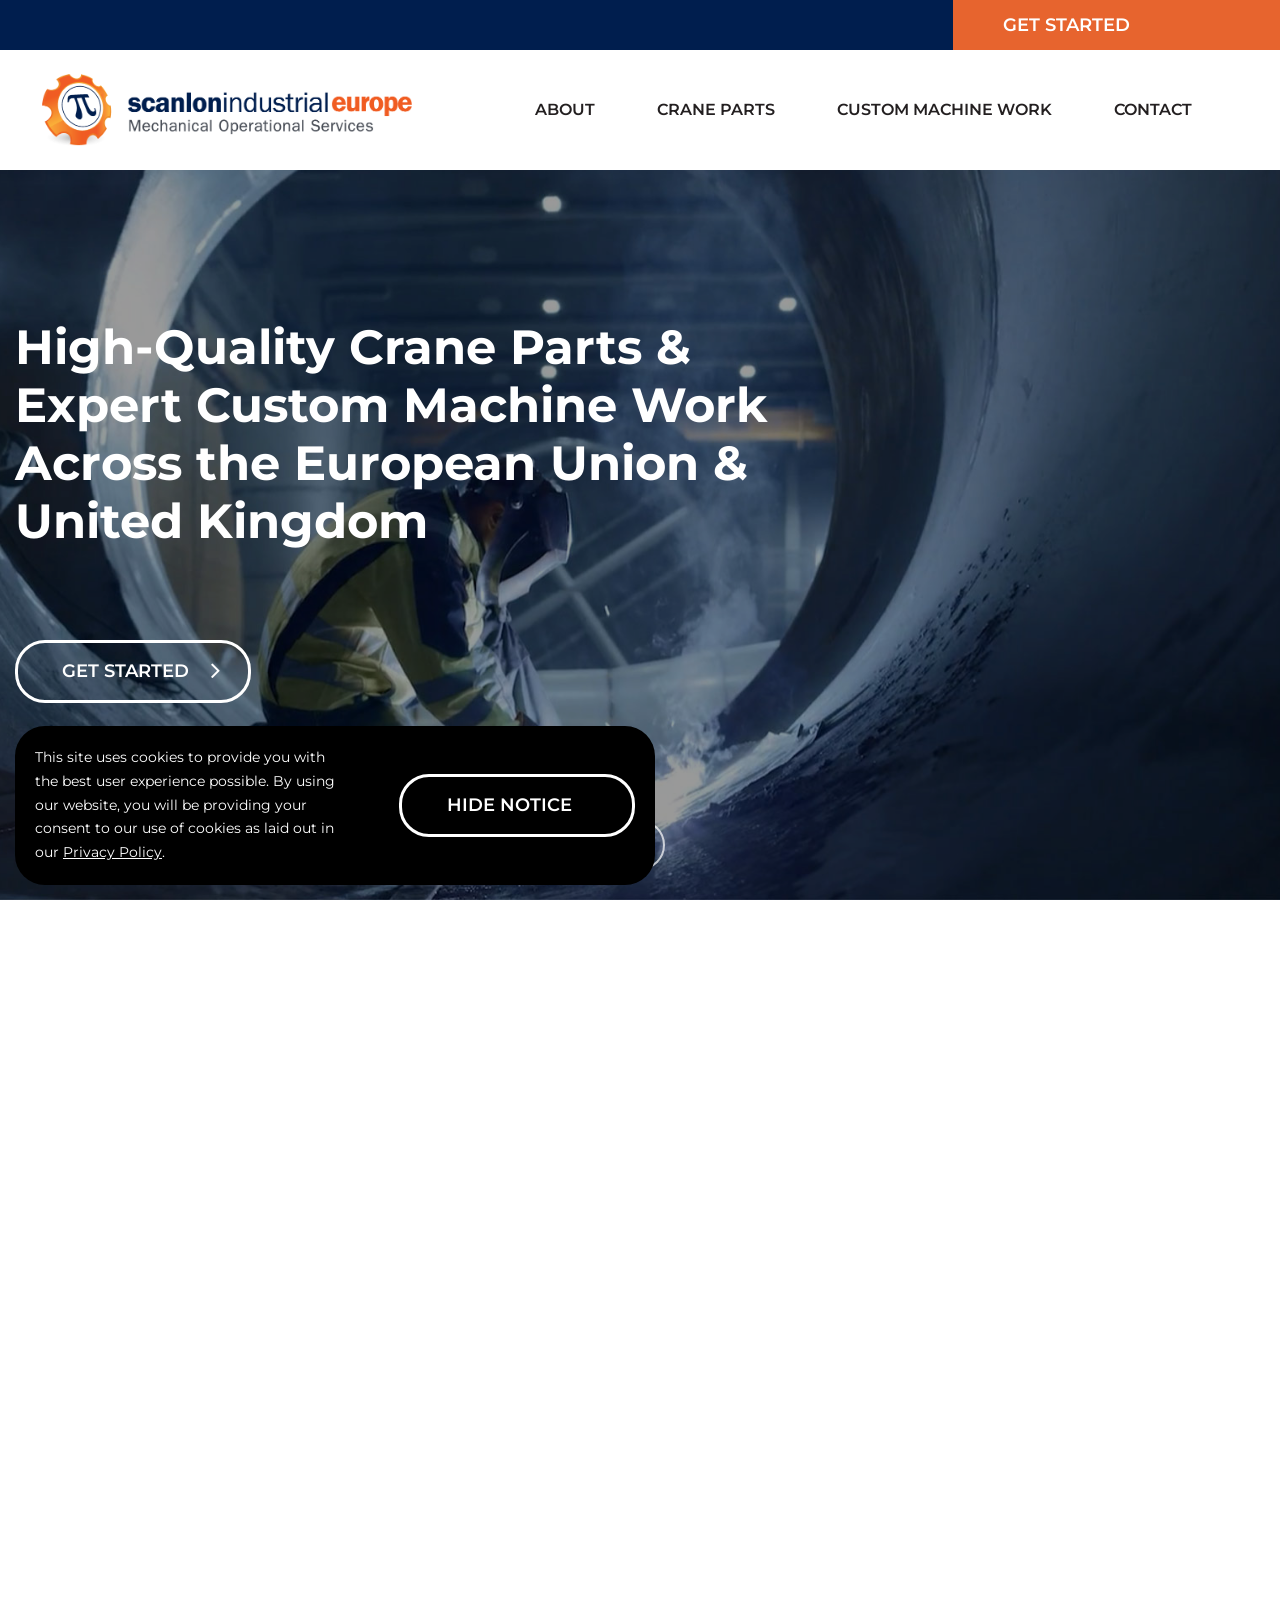
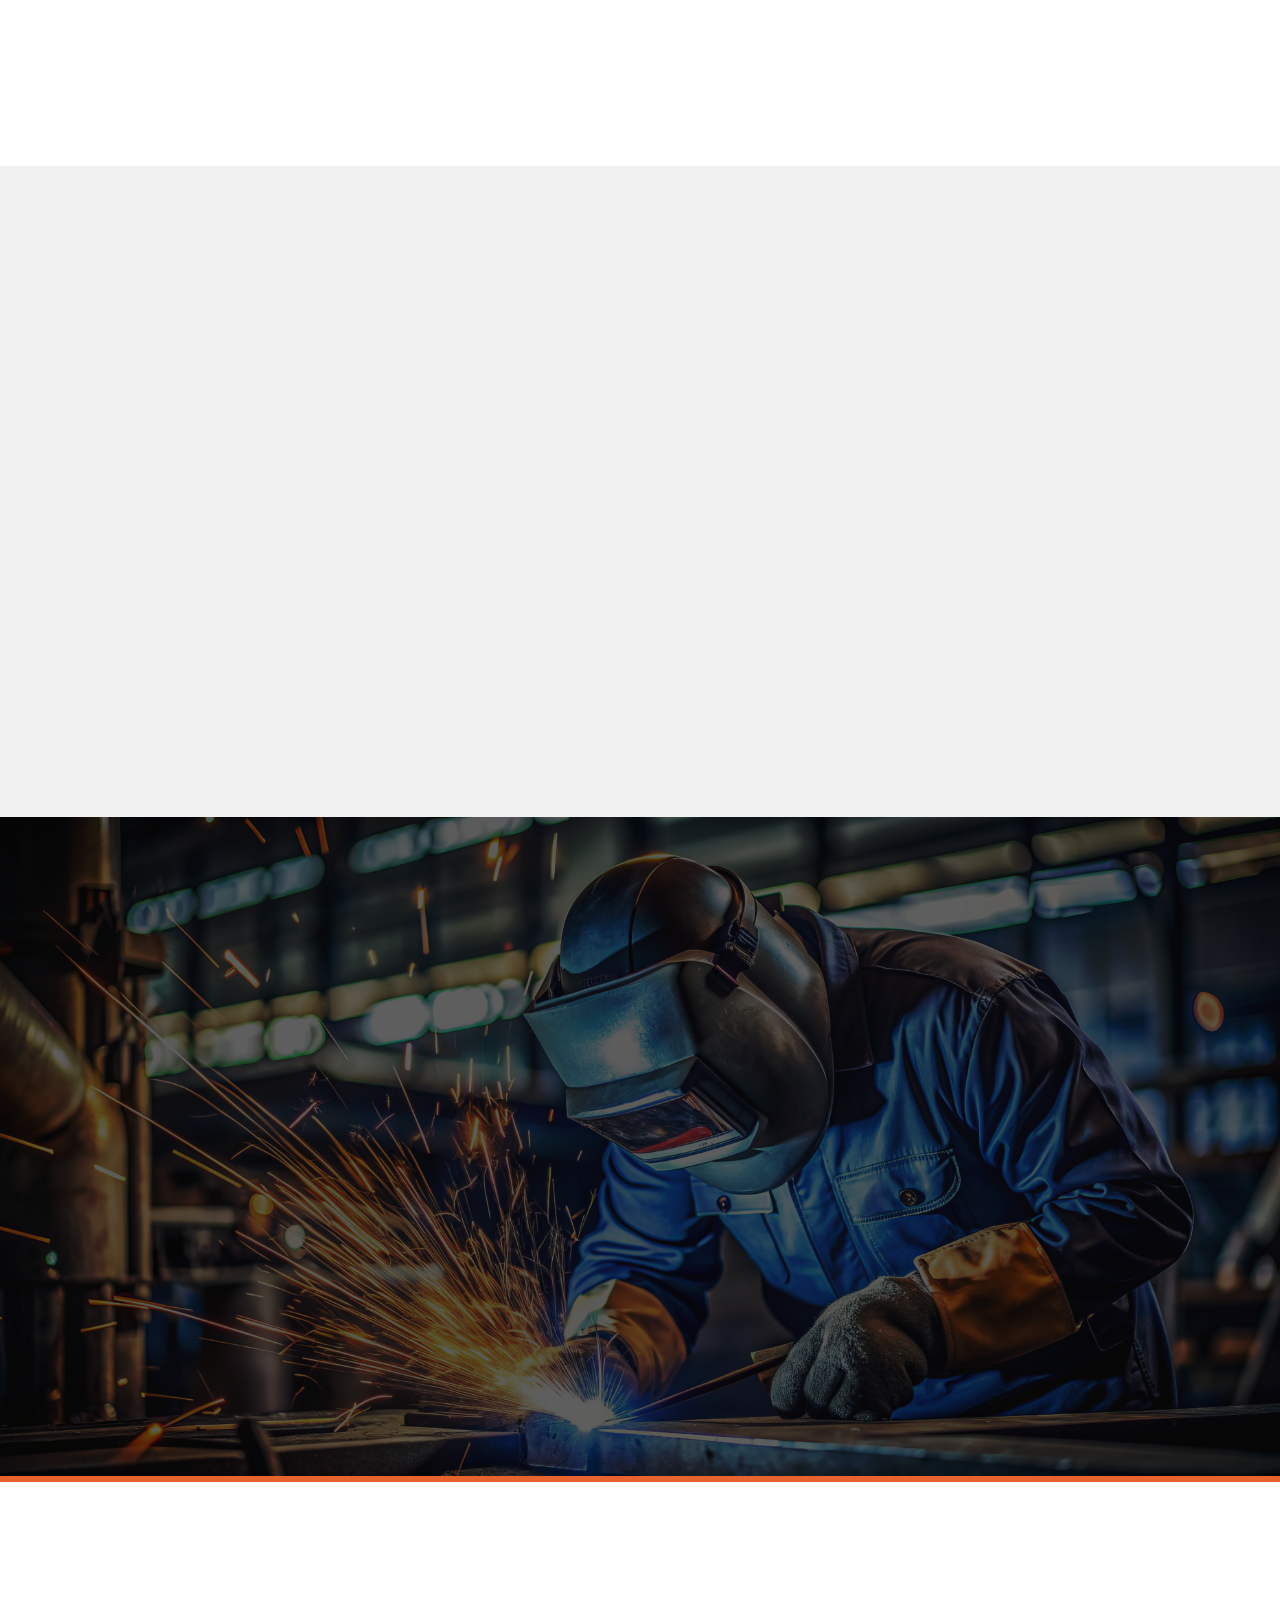
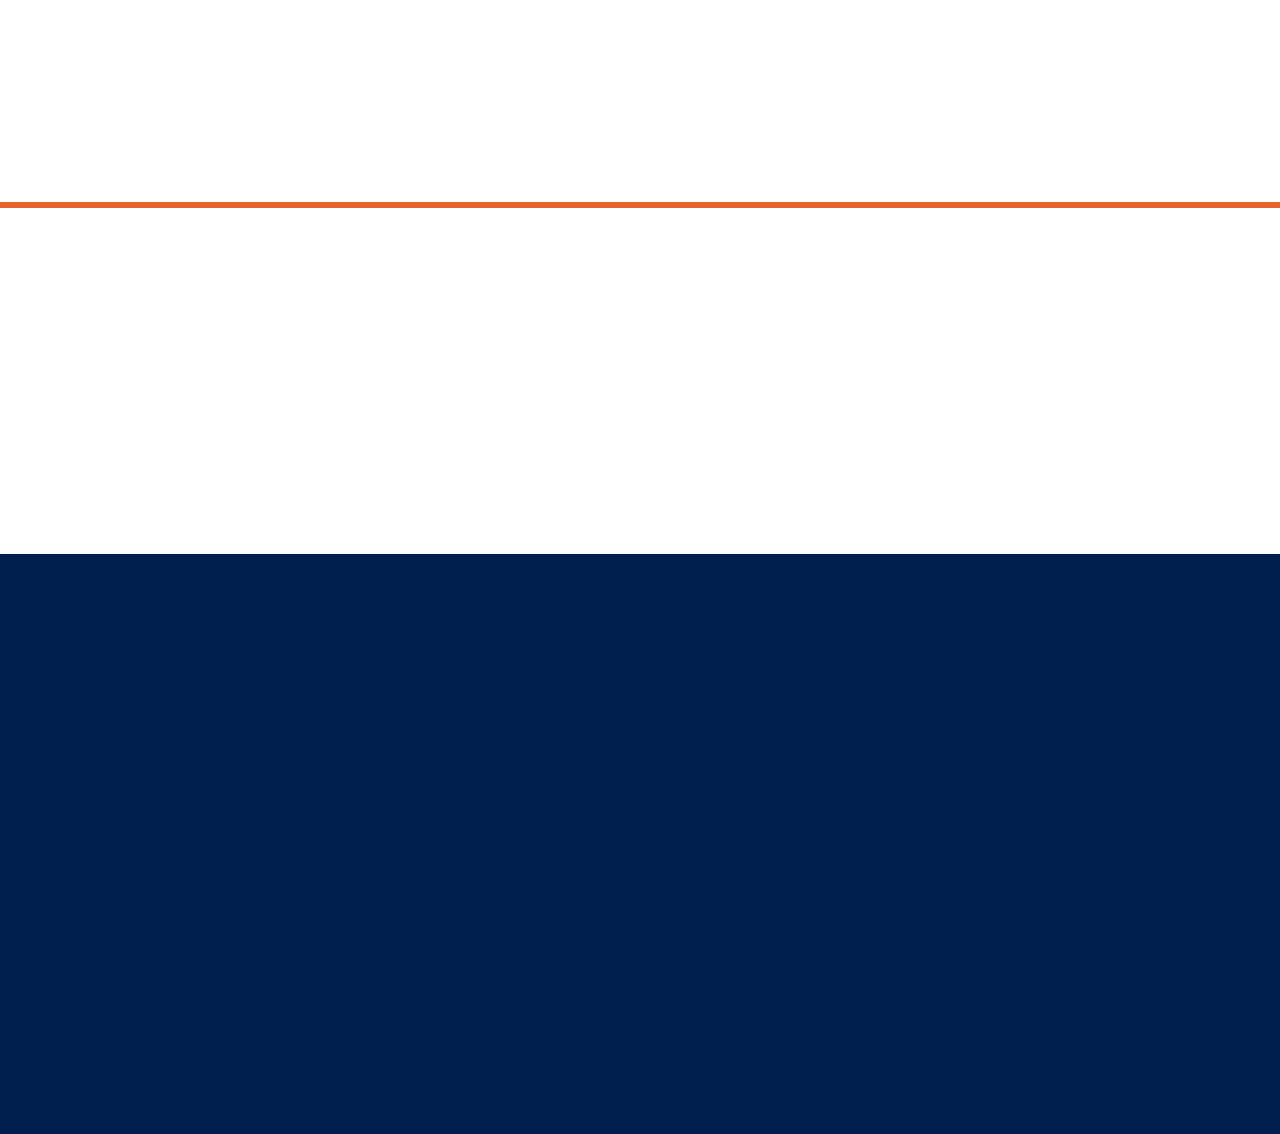
<file: index.html>
<!DOCTYPE html>
<html lang="en-us">
<head>
	<meta charset="utf-8">
	<meta name="viewport" content="width=device-width, initial-scale=1" />
	<!-- Primary Meta Tags -->
<title>Industrial Precision Machining & Fabrication | Scanlon Industrial Europe</title>
<meta name="title" content="Industrial Precision Machining & Fabrication | Scanlon Industrial Europe" />
<meta name="description" content="Scanlon Industrial Europe specializes in precision machining, fabrication, and maintenance for steel mills and power plants. Offering 24/7 emergency services, upgrades, and expert engineering solutions across the Eastern region. Contact us today!" />

<!-- Open Graph / Facebook -->
<meta property="og:type" content="website" />
<meta property="og:url" content="https://scanlonindustrial.eu" />
<meta property="og:title" content="Industrial Precision Machining & Fabrication | Scanlon Industrial Europe" />
<meta property="og:description" content="Scanlon Industrial Europe specializes in precision machining, fabrication, and maintenance for steel mills and power plants. Offering 24/7 emergency services, upgrades, and expert engineering solutions across the Eastern region. Contact us today!" />
<meta property="og:image" content="https://scanlonindustrial.eu/assets/images/scanlon_europe_banner.jpg" />

<!-- Twitter -->
<meta property="twitter:card" content="summary_large_image" />
<meta property="twitter:url" content="https://scanlonindustrial.eu" />
<meta property="twitter:title" content="Industrial Precision Machining & Fabrication | Scanlon Industrial Europe" />
<meta property="twitter:description" content="Scanlon Industrial Europe specializes in precision machining, fabrication, and maintenance for steel mills and power plants. Offering 24/7 emergency services, upgrades, and expert engineering solutions across the Eastern region. Contact us today!" />
<meta property="twitter:image" content="https://scanlonindustrial.eu/assets/images/scanlon_europe_banner.jpg" />

<link rel="canonical" href="https://scanlonindustrial.eu/" />
	
	<link href="https://fonts.googleapis.com/css2?family=Montserrat:ital,wght@0,100..900;1,100..900&display=swap" rel="stylesheet">

	<link href="https://stackpath.bootstrapcdn.com/font-awesome/4.7.0/css/font-awesome.min.css" rel="stylesheet">

	<!--[if lt IE 9]>
	<script src="https://oss.maxcdn.com/html5shiv/3.7.2/html5shiv.min.js"></script>
	<script src="https://oss.maxcdn.com/respond/1.4.2/respond.min.js"></script>
	<![endif]-->   
	
	<link rel="icon" href="assets/images/favicon.png" sizes="16x16" type="image/png">

	<link rel="stylesheet" href="assets/styles/styles-a637cbcb6b.css"/>

	<script src="assets/scripts/Vendor-a0359c44e6.js"></script>

	<!--[if IE]>
<style>
    .banner__background {
         opacity: 0.2;
    }
</style>
<![endif]-->

<!-- Google tag (gtag.js) -->
<script async src="https://www.googletagmanager.com/gtag/js?id=G-TFYGMQKR8M"></script>
<script>
  window.dataLayer = window.dataLayer || [];
  function gtag(){dataLayer.push(arguments);}
  gtag('js', new Date());

  gtag('config', 'G-TFYGMQKR8M');
</script>

<!-- Google Tag Manager -->
<script>(function(w,d,s,l,i){w[l]=w[l]||[];w[l].push({'gtm.start':
new Date().getTime(),event:'gtm.js'});var f=d.getElementsByTagName(s)[0],
j=d.createElement(s),dl=l!='dataLayer'?'&l='+l:'';j.async=true;j.src=
'https://www.googletagmanager.com/gtm.js?id='+i+dl;f.parentNode.insertBefore(j,f);
})(window,document,'script','dataLayer','GTM-P7WPN6R8');</script>
<!-- End Google Tag Manager -->

<meta name="msvalidate.01" content="70586A6F573F6A043C90108F913ED6ED" />		


</head>
<body>

		<!-- Google Tag Manager (noscript) -->
<noscript><iframe src="https://www.googletagmanager.com/ns.html?id=GTM-P7WPN6R8"
height="0" width="0" style="display:none;visibility:hidden"></iframe></noscript>
<!-- End Google Tag Manager (noscript) -->
	
	<!-- IE BROWSER WARNING
    ================================================== -->
    <div class="browser-warning hide">
		<div class="container">
			<div class="grid">
				<div class="grid__column--12 grid__column--6--sm">
					<p>Your website browser is no longer supported.</p>
				</div>
				<div class="grid__column--12 grid__column--6--sm">
					<a href="http://windows.microsoft.com/en-us/internet-explorer/download-ie" class="btn btn--secondary">Upgrade Now</a>
				</div>
			</div>
		</div>
	</div><!-- /browser-warning -->
			
	

	<a href="#main" class="skip-link">Skip to main content</a>

	<!-- TOP BAR
	================================================== -->	
	<div class="top-bar">
		<div class="top-bar__content">
			<a class="text-link text-link--white" href="/#contact" aria-label="Get Started" id="AGMS Track - Nav - Get Started">Get Started</a>
		</div>
	</div><!--/top-bar -->
	
	<!-- NAVBAR
	================================================== -->
	
		<div class="navbar nav-down">
			<div class="container">
				<div class="navbar__left">
					<a href="/" class="navbar__logo" id="AGMS Track - Nav - Logo"><img src="assets/images/scanlon-eu_logo.png" alt="Scanlon Industrial Europe logo" /></a>
				</div>
				<nav class="navbar__nav">
					<ul class="nav main-nav">
						<li class="nav__item"><a href="/#about" class="nav__link" id="AGMS Track - Nav - About">About</a></li>
						<li class="nav__item"><a href="/#crane" class="nav__link" id="AGMS Track - Nav - Crane Parts">Crane Parts</a></li>
						<li class="nav__item"><a href="/#machine" class="nav__link" id="AGMS Track - Nav - Custom Machine Work">Custom Machine Work</a></li>
						<li class="nav__item"><a href="/#contact" class="nav__link" id="AGMS Track - Nav - Contact">Contact</a></li>
					</ul>
					<ul class="nav-mobile">
						<li class="nav__item"><a href="tel:+1610.497.9433" class="nav__link" id="AGMS Track - Nav - Phone">610.497.9433</a></li>
					</ul>
				</nav>

				<a href="tel:+1610.497.9433" class="navbar__icon navbar__icon--hide" aria-label="Call Our Phone" id="AGMS Track - Nav - Phone">
					<i class="fa fa-phone"></i>
				</a>
				
				<!-- <div class="navbar__mobile-buttons">
					<a href="tel:+1610-265-3311" class="navbar__icon" aria-label="Call Our Phone" title="Give us a call: 610-265-3311">
						wefwqe
					</a>
					<button class="navbar__toggle navicon" aria-label="Show Menu">
						<span class="navicon__holder">
							<span class="navicon__line"></span>
							<span class="navicon__line"></span>
							<span class="navicon__line"></span>
						</span>
					</button>			
				</div> -->

				<span class="navbar__mobile-buttons">
					<a href="tel:+1610.497.9433" class="navbar__icon" aria-label="Call Our Phone" id="AGMS Track - Nav - Phone">
						<i class="fa fa-phone"></i>
					</a>
					<!--<a href="https://maps.app.goo.gl/Ha2BnnSsJpoL35ze9" target="_blank" class="navbar__icon" aria-label="Get directions">
						<i class="fa fa-map-marker"></i>
					</a>-->
					<button class="navbar__toggle navicon" aria-label="Show Menu">
						<span class="navicon__holder">
							<span class="navicon__line"></span>
							<span class="navicon__line"></span>
							<span class="navicon__line"></span>
						</span>
					</button>
				</span>

			
			</div>	
		</div><!--/navbar -->		

	
	<!-- SINGLE IMAGE BANNER
	================================================== -->
	<div class="banner banner--full banner--overlay blurToClear" role="banner">
		<img class="banner__background subtleSideToSideZoom" src="/assets/images/scanlon_europe_banner.jpg" alt="person welding in a large tube" />
		<div class="container">
			<div class="banner__content" data-aos="fade-right" data-aos-delay="400" data-aos-duration="0">
				<h1 class="banner__headline alpha">High-Quality Crane Parts & Expert Custom Machine Work Across the European Union & United Kingdom</h1>
				<a href="/#contact" class="btn btn--pill" id="AGMS Track - Banner - Get Started">Get Started <i class="fa fa-angle-right"></i></a>
			</div>
		</div>
	<div class="scroll-down"><i class="fa fa-angle-down"></i></div>	
	</div><!--/single image banner -->

	
	<main role="main" id="main">
	    <span class="anchor" id="about"></span>
		<section class="section about">
			<div class="container">
				<div class="row">
					<div class="grid">
						<div class="grid__column grid__column--12 grid__column--7--md">
							<div class="about__content" data-aos="fade-up" data-aos-delay="300" data-aos-duration="300" data-aos-anchor-placement="top-bottom">
								<h2 class="alpha">Quality Solutions Tailored to Your Business</h2>
								<p class="lead">Scanlon Industrial EU is your trusted partner for durable crane components and precision-engineered solutions, tailored to meet the unique needs of your operations.</p>
								<p>Whether you're maintaining modern equipment or working on heritage sites, our dedicated team ensures top-quality products and services to keep your projects running smoothly.</p>
								<p>We proudly serve a wide range of industries across the European Union and United Kingdom, delivering exceptional crane parts and custom machining solutions wherever you are. Our service areas include, but are not limited to:</p>
								<h2 class="alpha subheadline">Our Headquarters</h2>
								<ul class="list list--checked">
									<li><b>Dublin, Ireland</b></li>
									<li><b>Berlin, Germany</b></li>
									<li><b>United States</b></li>
								</ul>
							</div>
						</div>
						<div class="grid__column grid__column--12 grid__column--5--lg">
							<figure class="figure figure--shadow" data-aos="fade-up" data-aos-delay="300" data-aos-duration="500" data-aos-anchor-placement="top-bottom">
								<img src="/assets/images/scanlon-europe_about.jpg" alt="red hot metal in a factory">
							</figure>
						</div>
					</div>
				</div>
			</div>
		</section>

		<span class="anchor" id="crane"></span>
		<section class="section section--gray service">
			<div class="container">
				<div class="row">
					<div class="grid grid--reverse">
						<div class="grid__column grid__column--12 grid__column--7--lg column--content" data-aos="fade-up" data-aos-delay="250" data-aos-duration="500" data-aos-anchor-placement="top-bottom">
							<h2 class="alpha">Crane Parts</h2>
							<p class="lead">Quality You Can Lift<br>With Confidence</p>
							<p>We deliver premium crane parts backed by over 30 years of expertise. With a vast inventory, competitive pricing, and exceptional customer service, we ensure your equipment stays operational and reliable.</p>
							<p>As the European division of Scanlon Industrial, we offer specialized engineering, inspections, repairs, and water weight testing. Plus, as a ISNetworld Certified provider, we bring unmatched quality to all crane-related needs across the European Union and United Kingdom.</p>
						</div>
						<div class="grid__column grid__column--12 grid__column--5--lg">
							<figure class="figure figure--shadow" data-aos="fade-up" data-aos-delay="250" data-aos-duration="300" data-aos-anchor-placement="top-bottom">
								<img src="/assets/images/scanlon-europe_crane-parts.jpg" alt="large cranes by the water">
							</figure>
						</div>
					</div>
				</div>
				
			</div>
		</section>


		<span class="anchor" id="machine"></span>
		<section class="section section--dark section--small section--centered section--overlay machine">
			<img src="/assets/images/welder.jpg" alt="person welding in a warehouse" class="section--overlay__background">
			<div class="container">

			
			<h2 class="type-center" data-aos="fade-up" data-aos-delay="250" data-aos-duration="300" data-aos-anchor-placement="top-bottom">Custom Machine Work</h2>
			<p class="alpha" data-aos="fade-up" data-aos-delay="250" data-aos-duration="300" data-aos-anchor-placement="top-bottom">Precision Parts for Critical Industries</p>
			<p data-aos="fade-up" data-aos-delay="250" data-aos-duration="300" data-aos-anchor-placement="top-bottom">Specializing in operational parts for steel mills, power plants, and paper mills, Scanlon Industrial EU offers industrial precision machining and fabrication services that meet the highest standards of quality and efficiency.</p>
			<p data-aos="fade-up" data-aos-delay="250" data-aos-duration="300" data-aos-anchor-placement="top-bottom">Our custom machine work solutions include:</p>
				<div class="grid machine__top">
					<div class="grid__column grid__column--12 grid__column--5--lg" >
						<div class="box" data-aos="fade-up" data-aos-delay="150" data-aos-anchor-placement="top-bottom">
							<div class="box__content">
								<img class="box__icon" src="/assets/images/clock-icon.png" alt="clock icon">
								<h4 class="box__headline">24-Hour Pickup<br> and Delivery</h4>
							</div>
						</div>
					</div>
					<div class="grid__column grid__column--12 grid__column--5--lg" >
						<div class="box" data-aos="fade-up" data-aos-delay="350" data-aos-anchor-placement="top-bottom">
							<div class="box__content">
								<img class="box__icon" src="/assets/images/compass-tool-icon.png" alt="compass icon">
								<h4 class="box__headline">Engineering & Design/<br>Build Services Tailored<br> to Your Requirements</h4>
							</div>
						</div>
					</div>
					
				</div>
			</div>
		</section>

		<section class="section gallery section--no-padding">
			<div class="container container--full">
				<div class="grid gallery gallery--no-padding">
					<div class="grid__column grid__column--6 grid__column--3--md" data-aos="fade-up" data-aos-delay="0" data-aos-anchor-placement="top-bottom">
						<a href="assets/images/gallery-image-01.jpg" class="popup">
							<img src="assets/images/gallery-image-01.jpg" alt="Industrial milling machine used for precision machining" class="popup__image">
						</a>
					</div>
					<div class="grid__column grid__column--6 grid__column--3--md" data-aos="fade-up" data-aos-delay="150" data-aos-anchor-placement="top-bottom">
						<a href="assets/images/gallery-image-02.jpg" class="popup">
							<img src="assets/images/gallery-image-02.jpg" alt="power plant machining" class="popup__image">
						</a>
					</div>
					<div class="grid__column grid__column--6 grid__column--3--md" data-aos="fade-up" data-aos-delay="250" data-aos-anchor-placement="top-bottom">
						<a href="assets/images/gallery-image-03.jpg" class="popup">
							<img src="assets/images/gallery-image-03.jpg" alt="Heavy-duty boring machine for machining large parts" class="popup__image">
						</a>
					</div>
					<div class="grid__column grid__column--6 grid__column--3--md" data-aos="fade-up" data-aos-delay="350" data-aos-anchor-placement="top-bottom">
						<a href="assets/images/gallery-image-04.jpg" class="popup">
							<img src="assets/images/gallery-image-04.jpg" alt="Welding station with industrial-grade equipment for fabrication" class="popup__image">
						</a>
					</div>
					
					
				</div>
			</div>
		</section>

		<span class="anchor" id="contact"></span>
		<section class="section contact-block" data-aos="fade-up" data-aos-delay="0" data-aos-anchor-placement="top-bottom">
			<div class="container">
				<h2 class="alpha">Get In Touch</h2>
				<p class="lead">Contact us today to discover how our expertise and dedication can keep your operations running at peak performance.</p>
				<div class="contact-block__form">
					<a name="form588877818" id="formAnchor588877818"></a>
					<script src="https://fs3.formsite.com/include/form/embedManager.js?588877818"></script>
					<script>
					EmbedManager.embed({
						key: "https://fs3.formsite.com/res/showFormEmbed?EParam=iGs2D6QRb6I7fzJkL8oYsqX3y0txm1cTFzpUCZwnDno&588877818",
						width: "100%"
					});
					</script>
				</div>
			</div>
			
		</section>

	<footer class="section section--small footer">
	<div class="container">
		<div class="row">
			<div class="grid justify-content-center">
				<div class="grid__column grid__column--8 grid__column--3--lg type-right" data-aos="fade" data-aos-delay="300" data-aos-anchor-placement="top-bottom">
					<span class="footer__logo">
						<img src="assets/images/scanlon-eu_logo-white.png" alt="Scanlon Industrial Europe logo">
					</span>
					<p class="white footer__logo--text">A Scanlon Industrial Company</p>	
				</div>
			</div>
		</div>
		<div class="row">
			<div class="grid">
				<div class="grid__column grid__column--12 grid__column--3--lg" data-aos="fade" data-aos-delay="100" data-aos-anchor-placement="top-bottom">
					<h4 class="footer__header">Dublin Office</h4>
					<ul class="footer__contact">
						<li><a href="https://maps.app.goo.gl/H4KEbX8HsPCT8e9QA" target="_blank" id="AGMS Track - Footer - Dublin Address"><i class="fa fa-map-marker"></i>
						77 Camden Street Lower <br>Dublin, D02 XE80 Ireland</a></li>
						<li><a href="tel:+35315079096" id="AGMS Track - Footer - Dublin Phone"><i class="fa fa-phone"></i>+353 15079096</a> <span></span></li>
					</ul>
				</div>
				<div class="grid__column grid__column--12 grid__column--3--lg" data-aos="fade" data-aos-delay="100" data-aos-anchor-placement="top-bottom">
					<h4 class="footer__header">Berlin Office</h4>
					<ul class="footer__contact">
						<li><a href="https://maps.app.goo.gl/3TtZvRYpPMcNfCUv9" target="_blank" id="AGMS Track - Footer - Berlin Address"><i class="fa fa-map-marker"></i>
						House AA, 1st Floor, Edisonstrasse 63, Berlin, Berlin, 12459 Germany</a></li>
						<li><a href="tel:+4930408172800" id="AGMS Track - Footer - Berlin Phone"><i class="fa fa-phone"></i>+49 30 408172800</a> <span></span></li>
					</ul>
				</div>
				<div class="grid__column grid__column--12 grid__column--3--lg" data-aos="fade" data-aos-delay="100" data-aos-anchor-placement="top-bottom">
					<h4 class="footer__header">U.S. Office</h4>
					<ul class="footer__contact">
						<li><a href="https://maps.app.goo.gl/gHicjdi3XfEys7cMA" target="_blank" id="AGMS Track - Footer - US Address"><i class="fa fa-map-marker"></i>
						3901 Chichester Ave<br>Boothwyn, PA 19061</a></li>
						<li><a href="tel:+1610-497-9433" id="AGMS Track - Footer - US Phone"><i class="fa fa-phone"></i>+1 610 497 9433</a> <span></span></li>
						<li class="footer__contact-email"> <a href="mailto:info@scanlonindustrial.com" id="AGMS Track - Footer - US Email"><i class="fa fa-envelope"></i>info@scanlonindustrial.com</a></li>
					</ul>
				</div>
				<div class="grid__column grid__column--12 grid__column--3--lg type-center" data-aos="fade" data-aos-delay="200" data-aos-anchor-placement="top-bottom">
					<h4 class="footer__header">Affiliations</h4>
					<div class="footer__image type-center">
						<img src="assets/images/footer-image2.png" alt="National Commission Certification of Crane Operators">
						<img src="assets/images/footer-image1.png" alt="Crane Certification Association of America since 1984">
					</div>
				</div>
				
			</div>
		</div>
		<div class="row">
			<div class="grid footer-copyright">
				<div class="grid__column grid__column--12 grid__column--6--xl footer-copyright--left">
					<ul data-aos="fade" data-aos-delay="0" data-aos-anchor-placement="top-bottom">
						<li>&copy; <script>document.write(new Date().getFullYear());</script> Scanlon Industrial Europe</li>
						<li><a href="/privacy-policy">Privacy Policy </a> </li>
						<li><a href="/terms-of-use">Terms of Use </a> </li>
						<li><a href="/sitemap">Sitemap </a> </li>
					</ul>
					
				</div>
				<div class="grid__column grid__column--12 grid__column--6--xl footer-copyright--right">
				</div>
			</div>
		</div>
	</div>
</footer>		

<div class="cookie-warning cookie-warning--is-hidden" id="cookie-warning">
			<div class="cookie-warning__container">
				<div class="cookie-warning__content">
					<p class="cookie-warning__notice">This site uses cookies to provide you with the best user experience possible. By using our website, you will be providing your consent to our use of cookies as laid out in our <a href="/privacy-policy" class="cookie-warning__link">Privacy Policy</a>.</p>
				</div>
				<div class="cookie-warning__action">
					<button class="btn btn--pill cookie-warning__button">Hide Notice</button>
				</div>
			</div>
		</div>

	</main>

	<script src="assets/scripts/App-f65a364566.js"></script>		


</body>
</html>
</file>
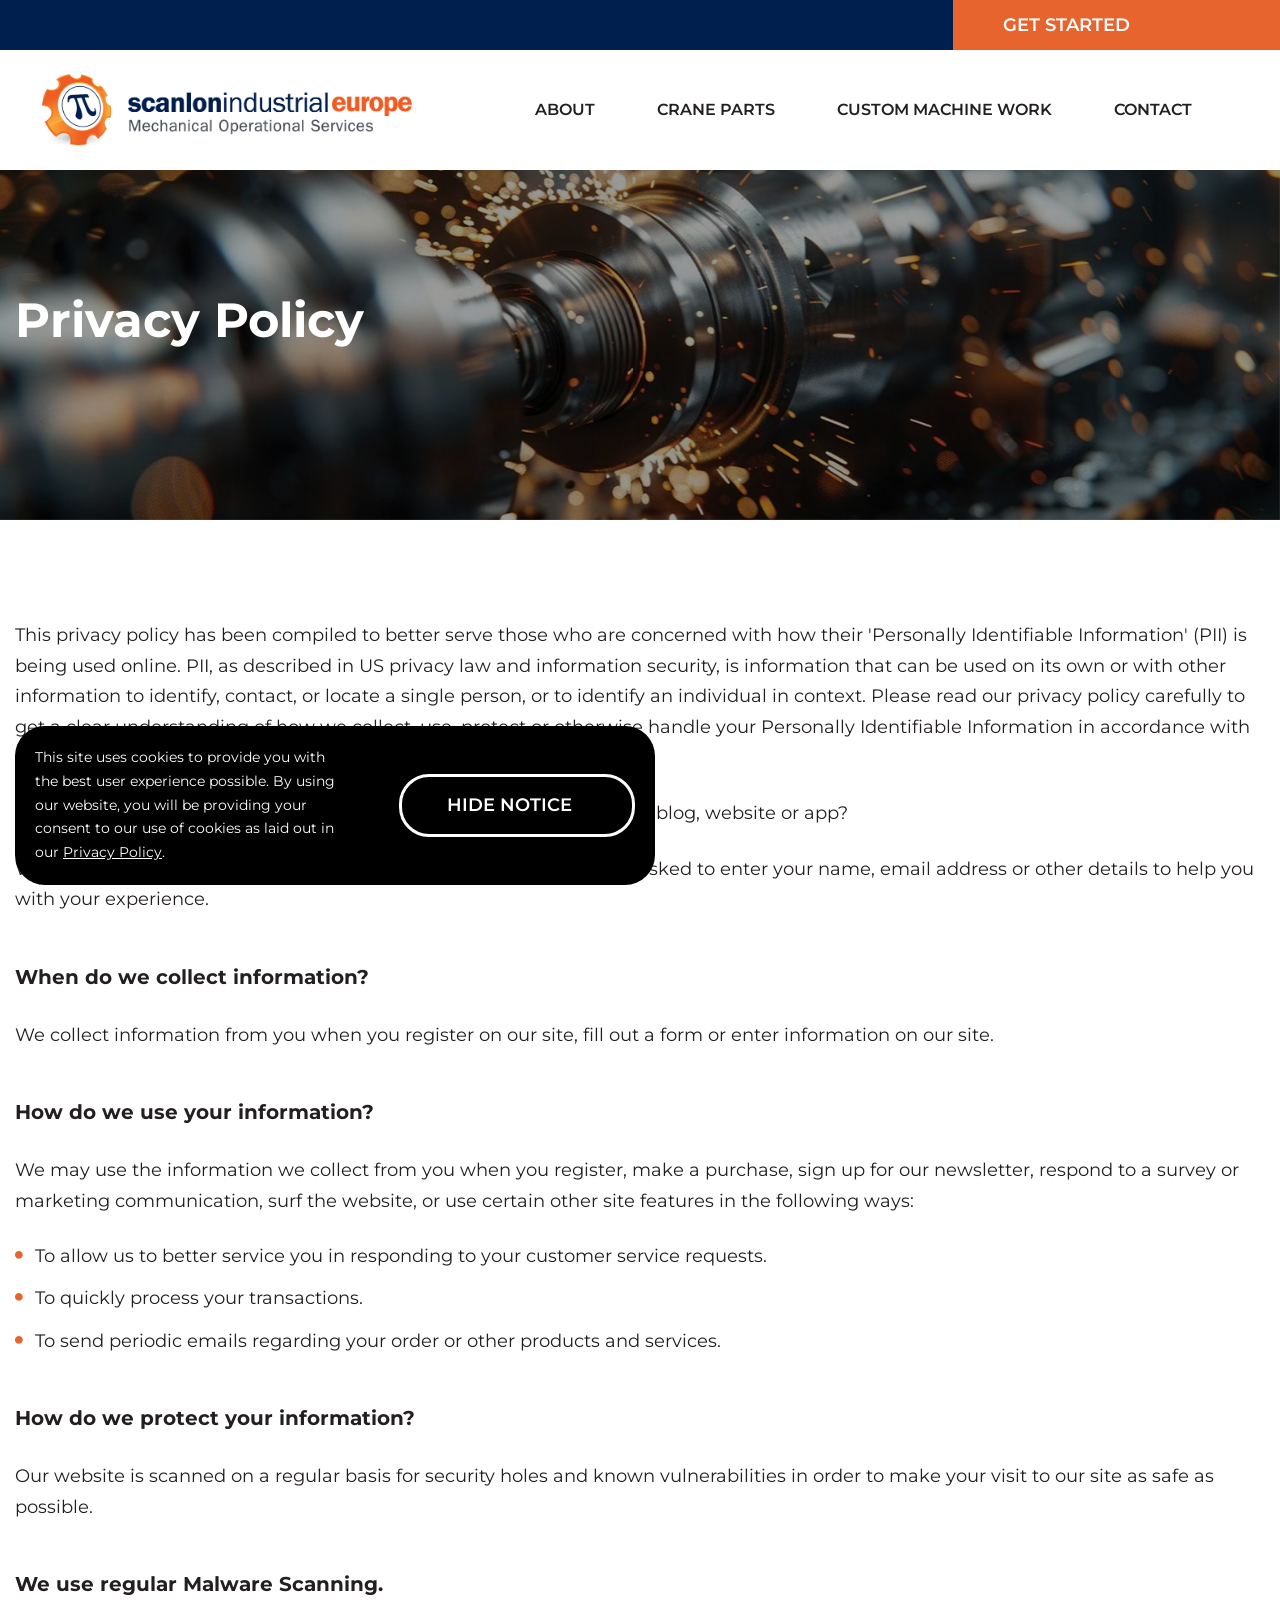
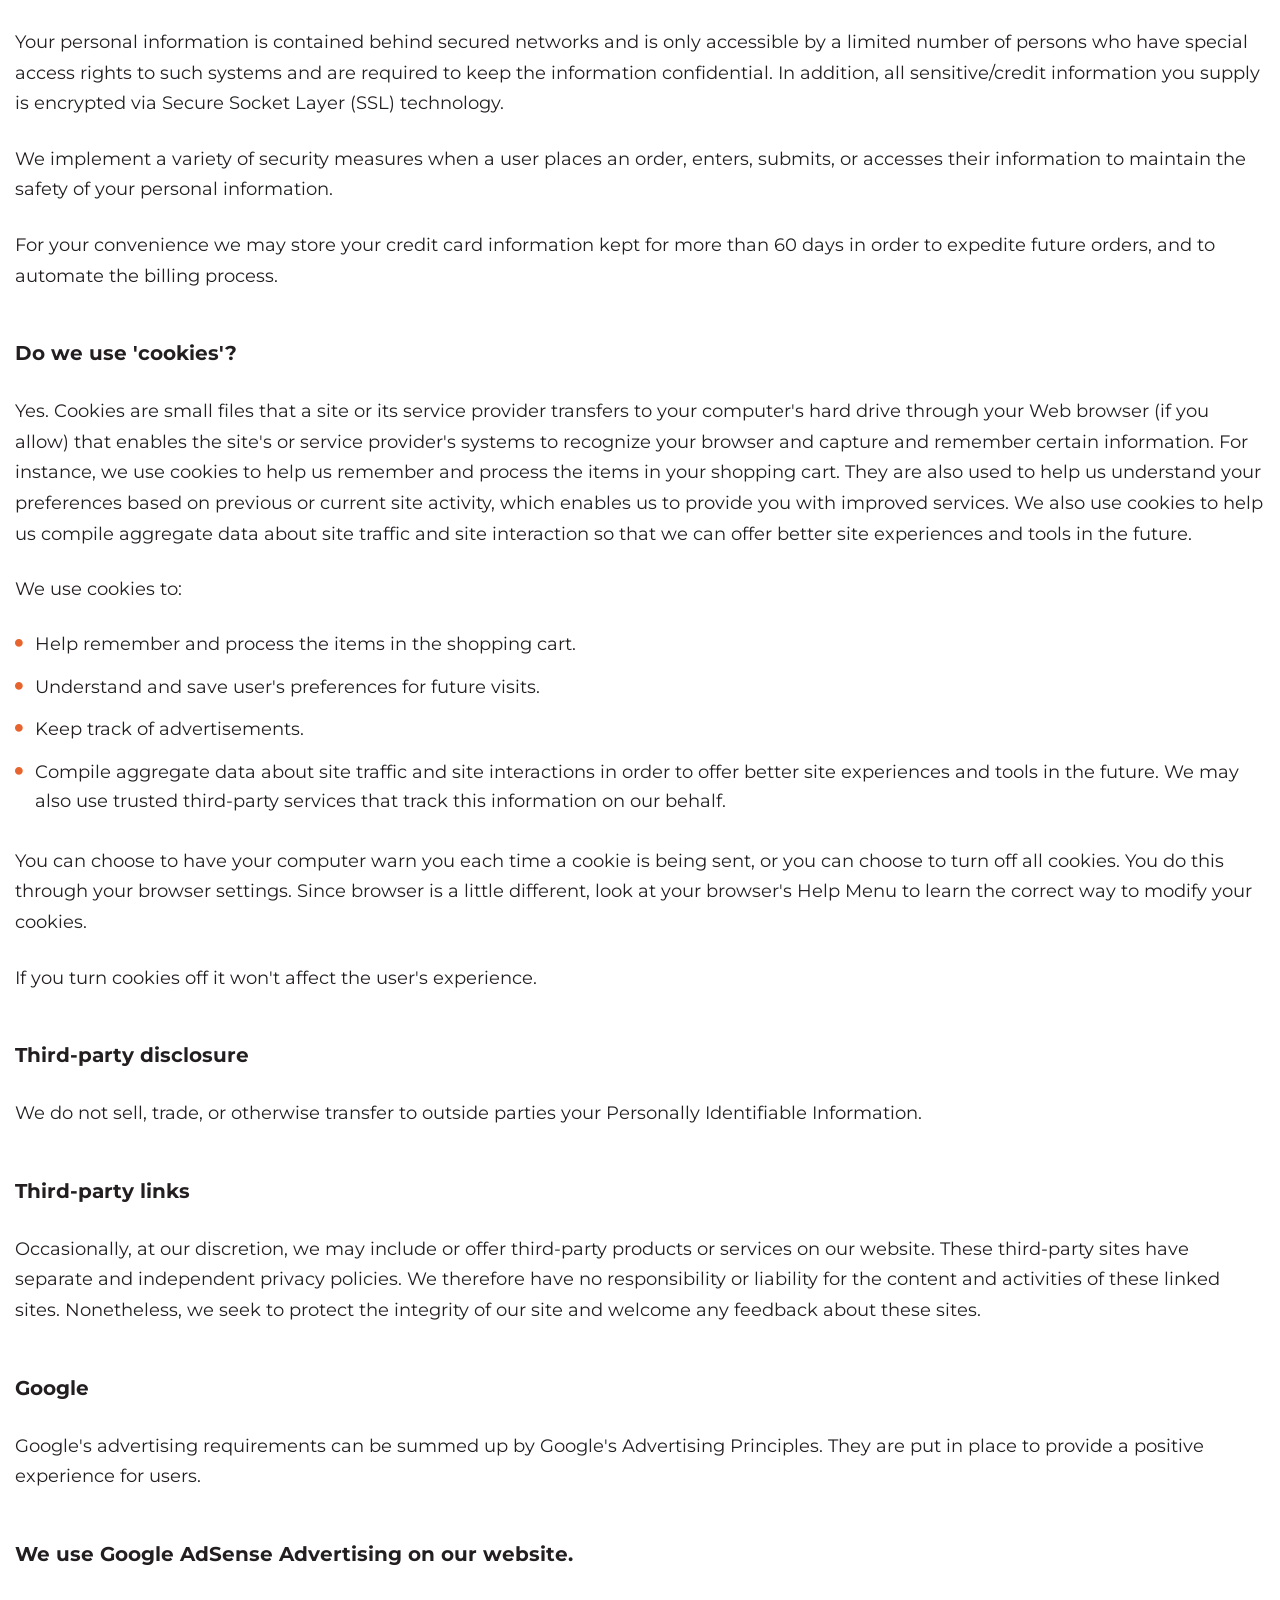
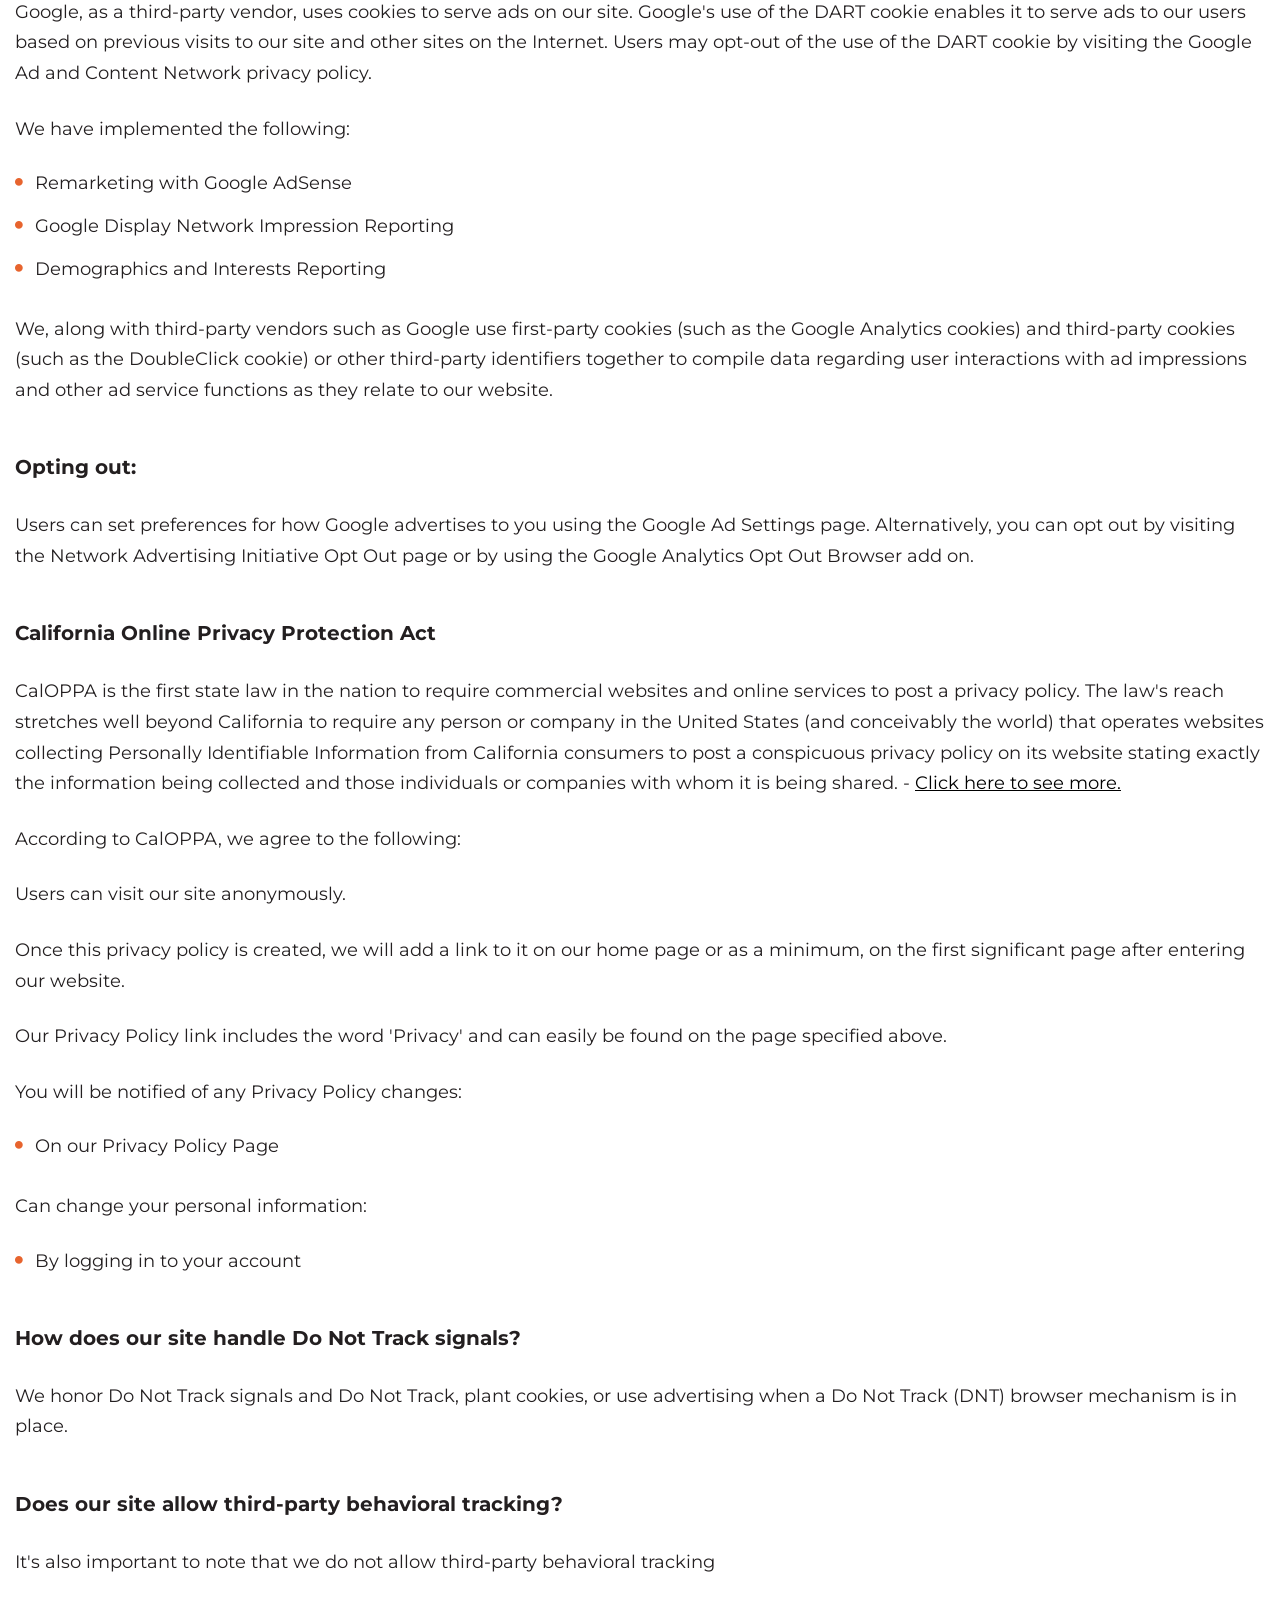
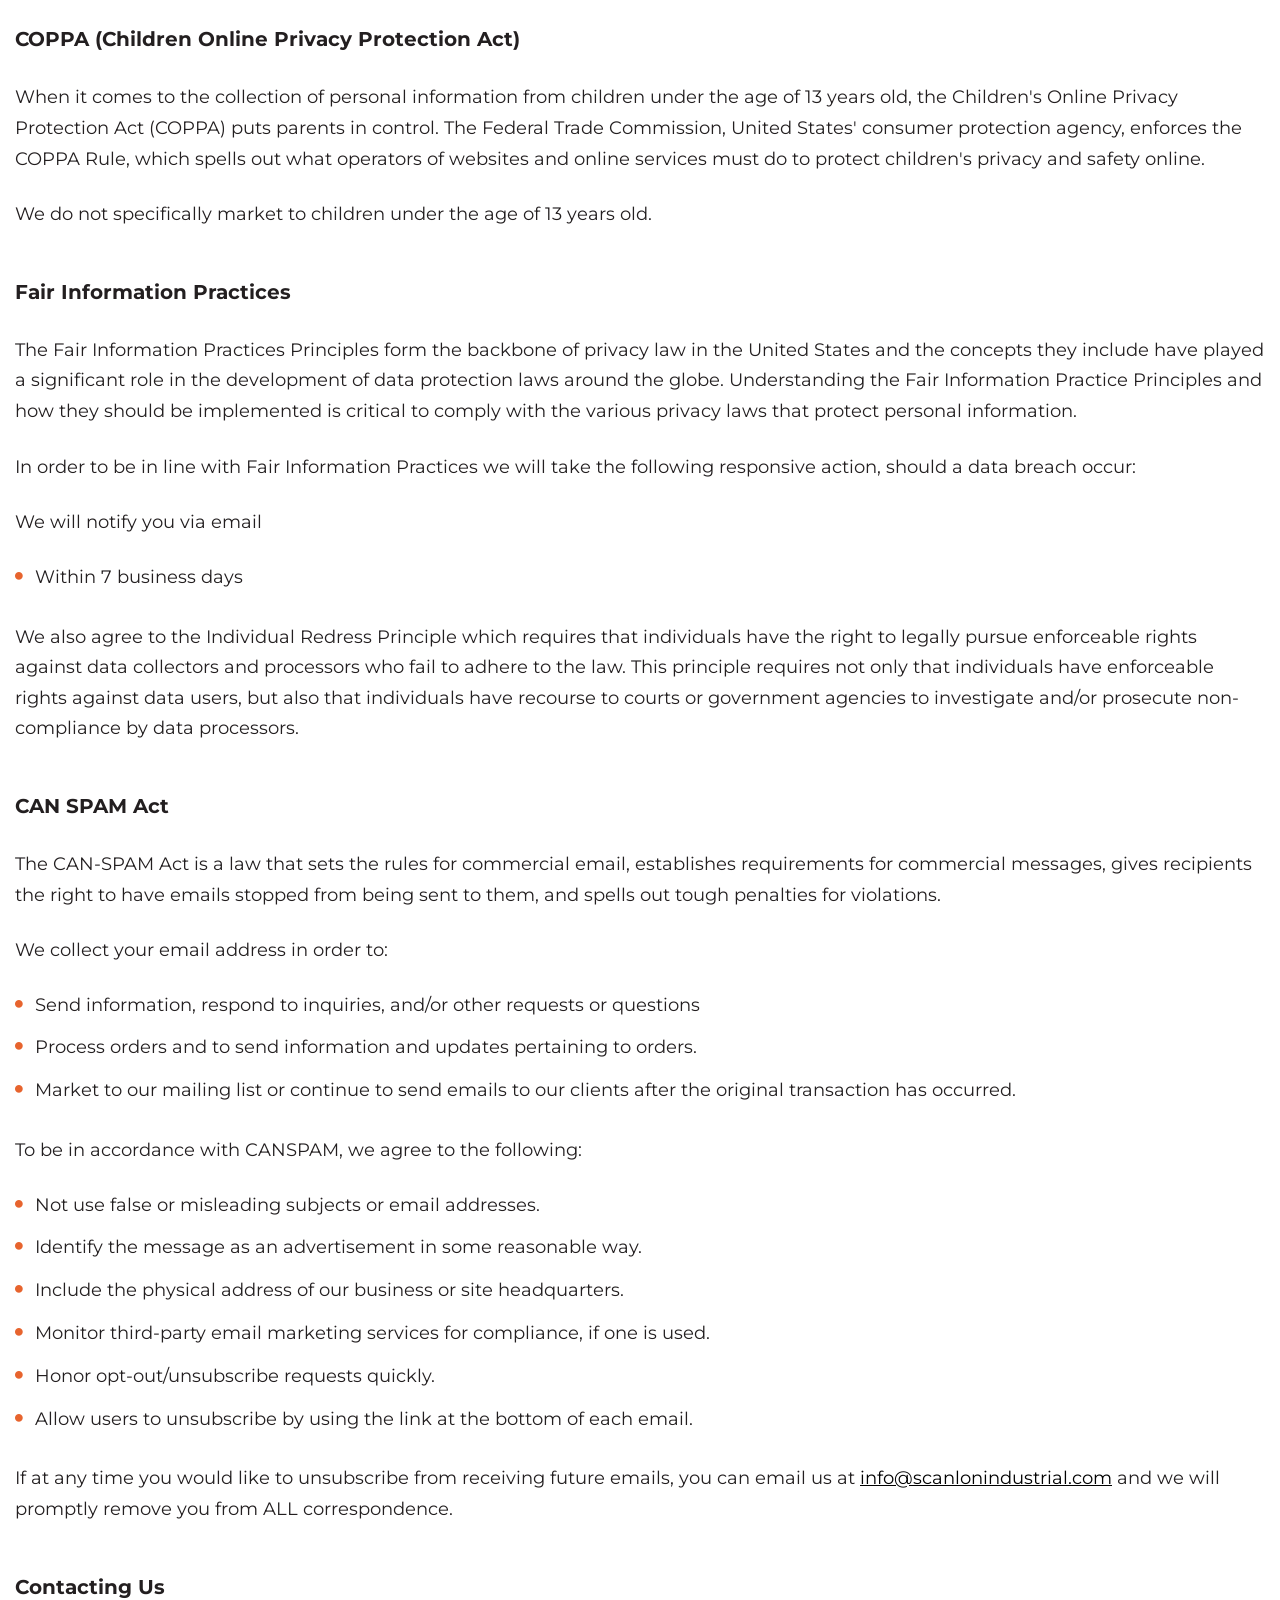
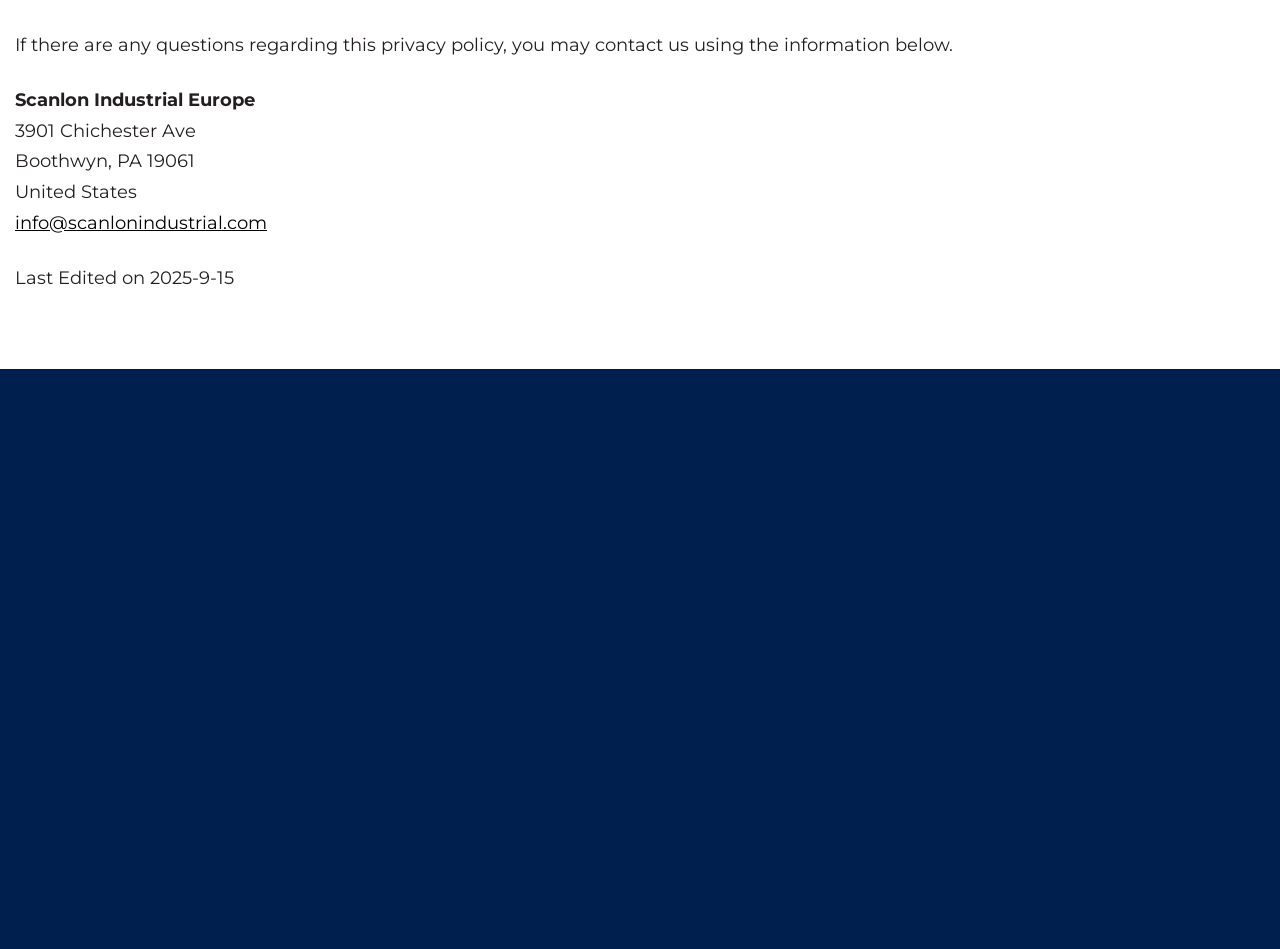
<file: privacy-policy.html>
<!DOCTYPE html>
<html lang="en-us">
<head>
	<meta charset="utf-8">
	<meta name="viewport" content="width=device-width, initial-scale=1" />

	<!-- Primary Meta Tags -->
<title>Privacy Policy | Scanlon Industrial Europe</title>
<meta name="title" content="Privacy Policy | Scanlon Industrial Europe" />
<meta name="description" content="Read the privacy policy for Scanlon Industrial Europe to understand how we collect, use, and protect your personal information. Your privacy is important to us. Learn more about our practices and your rights." />
<link rel="canonical" href="https://scanlonindustrial.eu/privacy-policy" />

<!-- Open Graph / Facebook -->
<meta property="og:type" content="website" />
<meta property="og:url" content="https://scanlonindustrial.eu/privacy-policy" />
<meta property="og:title" content="Privacy Policy | Scanlon Industrial Europe" />
<meta property="og:description" content="Read the privacy policy for Scanlon Industrial Europe to understand how we collect, use, and protect your personal information. Your privacy is important to us. Learn more about our practices and your rights." />
<meta property="og:image" content="https://scanlonindustrial.eu/assets/images/scanlon_europe_banner.jpg" />

<!-- Twitter -->
<meta property="twitter:card" content="summary_large_image" />
<meta property="twitter:url" content="https://scanlonindustrial.eu/privacy-policy" />
<meta property="twitter:title" content="Privacy Policy |  Scanlon Industrial Europe" />
<meta property="twitter:description" content="Read the privacy policy for Scanlon Industrial Europe to understand how we collect, use, and protect your personal information. Your privacy is important to us. Learn more about our practices and your rights." />
<meta property="og:image" content="https://scanlonindustrial.eu/assets/images/scanlon_europe_banner.jpg" />

	<link href="https://fonts.googleapis.com/css2?family=Montserrat:ital,wght@0,100..900;1,100..900&display=swap" rel="stylesheet">

	<link href="https://stackpath.bootstrapcdn.com/font-awesome/4.7.0/css/font-awesome.min.css" rel="stylesheet">

	<!--[if lt IE 9]>
	<script src="https://oss.maxcdn.com/html5shiv/3.7.2/html5shiv.min.js"></script>
	<script src="https://oss.maxcdn.com/respond/1.4.2/respond.min.js"></script>
	<![endif]-->   
	
	<link rel="icon" href="assets/images/favicon.png" sizes="16x16" type="image/png">

	<link rel="stylesheet" href="assets/styles/styles-a637cbcb6b.css"/>

	<script src="assets/scripts/Vendor-a0359c44e6.js"></script>

	<!--[if IE]>
<style>
    .banner__background {
         opacity: 0.2;
    }
</style>
<![endif]-->

<!-- Google tag (gtag.js) -->
<script async src="https://www.googletagmanager.com/gtag/js?id=G-TFYGMQKR8M"></script>
<script>
  window.dataLayer = window.dataLayer || [];
  function gtag(){dataLayer.push(arguments);}
  gtag('js', new Date());

  gtag('config', 'G-TFYGMQKR8M');
</script>

<!-- Google Tag Manager -->
<script>(function(w,d,s,l,i){w[l]=w[l]||[];w[l].push({'gtm.start':
new Date().getTime(),event:'gtm.js'});var f=d.getElementsByTagName(s)[0],
j=d.createElement(s),dl=l!='dataLayer'?'&l='+l:'';j.async=true;j.src=
'https://www.googletagmanager.com/gtm.js?id='+i+dl;f.parentNode.insertBefore(j,f);
})(window,document,'script','dataLayer','GTM-P7WPN6R8');</script>
<!-- End Google Tag Manager -->

<meta name="msvalidate.01" content="70586A6F573F6A043C90108F913ED6ED" />		

   
</head>
<body> 
	
	<!-- Google Tag Manager (noscript) -->
<noscript><iframe src="https://www.googletagmanager.com/ns.html?id=GTM-P7WPN6R8"
height="0" width="0" style="display:none;visibility:hidden"></iframe></noscript>
<!-- End Google Tag Manager (noscript) -->
	
	<!-- IE BROWSER WARNING
    ================================================== -->
    <div class="browser-warning hide">
		<div class="container">
			<div class="grid">
				<div class="grid__column--12 grid__column--6--sm">
					<p>Your website browser is no longer supported.</p>
				</div>
				<div class="grid__column--12 grid__column--6--sm">
					<a href="http://windows.microsoft.com/en-us/internet-explorer/download-ie" class="btn btn--secondary">Upgrade Now</a>
				</div>
			</div>
		</div>
	</div><!-- /browser-warning -->
			
	

	<a href="#main" class="skip-link">Skip to main content</a>

	<!-- TOP BAR
	================================================== -->	
	<div class="top-bar">
		<div class="top-bar__content">
			<a class="text-link text-link--white" href="/#contact" aria-label="Get Started" id="AGMS Track - Nav - Get Started">Get Started</a>
		</div>
	</div><!--/top-bar -->
	
	<!-- NAVBAR
	================================================== -->
	
		<div class="navbar nav-down">
			<div class="container">
				<div class="navbar__left">
					<a href="/" class="navbar__logo" id="AGMS Track - Nav - Logo"><img src="assets/images/scanlon-eu_logo.png" alt="Scanlon Industrial Europe logo" /></a>
				</div>
				<nav class="navbar__nav">
					<ul class="nav main-nav">
						<li class="nav__item"><a href="/#about" class="nav__link" id="AGMS Track - Nav - About">About</a></li>
						<li class="nav__item"><a href="/#crane" class="nav__link" id="AGMS Track - Nav - Crane Parts">Crane Parts</a></li>
						<li class="nav__item"><a href="/#machine" class="nav__link" id="AGMS Track - Nav - Custom Machine Work">Custom Machine Work</a></li>
						<li class="nav__item"><a href="/#contact" class="nav__link" id="AGMS Track - Nav - Contact">Contact</a></li>
					</ul>
					<ul class="nav-mobile">
						<li class="nav__item"><a href="tel:+1610.497.9433" class="nav__link" id="AGMS Track - Nav - Phone">610.497.9433</a></li>
					</ul>
				</nav>

				<a href="tel:+1610.497.9433" class="navbar__icon navbar__icon--hide" aria-label="Call Our Phone" id="AGMS Track - Nav - Phone">
					<i class="fa fa-phone"></i>
				</a>
				
				<!-- <div class="navbar__mobile-buttons">
					<a href="tel:+1610-265-3311" class="navbar__icon" aria-label="Call Our Phone" title="Give us a call: 610-265-3311">
						wefwqe
					</a>
					<button class="navbar__toggle navicon" aria-label="Show Menu">
						<span class="navicon__holder">
							<span class="navicon__line"></span>
							<span class="navicon__line"></span>
							<span class="navicon__line"></span>
						</span>
					</button>			
				</div> -->

				<span class="navbar__mobile-buttons">
					<a href="tel:+1610.497.9433" class="navbar__icon" aria-label="Call Our Phone" id="AGMS Track - Nav - Phone">
						<i class="fa fa-phone"></i>
					</a>
					<!--<a href="https://maps.app.goo.gl/Ha2BnnSsJpoL35ze9" target="_blank" class="navbar__icon" aria-label="Get directions">
						<i class="fa fa-map-marker"></i>
					</a>-->
					<button class="navbar__toggle navicon" aria-label="Show Menu">
						<span class="navicon__holder">
							<span class="navicon__line"></span>
							<span class="navicon__line"></span>
							<span class="navicon__line"></span>
						</span>
					</button>
				</span>

			
			</div>	
		</div><!--/navbar -->		


	<!-- BANNER
	================================================== -->
	<div class="banner banner--internal banner--overlay" role="banner">
        <img src="/assets/images/image-section-background-img1.jpg" alt="" class="banner__background blurToClear">
        <div class="container">
            <div class="banner__content">
                <h1 class="banner__headline alpha blurToClear">Privacy Policy</h1>
            </div>
        </div>
	</div><!--/banner -->
	
	<main role="main" id="main">

    <section class="section">
        <div class="container"  data-aos="fade-up" data-aos-delay="300" data-aos-duration="500" data-aos-anchor-placement="top-bottom">
            <p>This privacy policy has been compiled to better serve those who are concerned with how their 'Personally Identifiable Information' (PII) is being used online. PII, as described in US privacy law and information security, is information that can be used on its own or with other information to identify, contact, or locate a single person, or to identify an individual in context. Please read our privacy policy carefully to get a clear understanding of how we collect, use, protect or otherwise handle your Personally Identifiable Information in accordance with our website.</p>
            <p>What personal information do we collect from the people that visit our blog, website or app?</p>
            <p>When ordering or registering on our site, as appropriate, you may be asked to enter your name, email address or other details to help you with your experience.</p> 

            <h5>When do we collect information?</h5>
            <p>We collect information from you when you register on our site, fill out a form or enter information on our site.</p>
 
            <h5>How do we use your information?</h5>
            <p>We may use the information we collect from you when you register, make a purchase, sign up for our newsletter, respond to a survey or marketing communication, surf the website, or use certain other site features in the following ways:</p>
            <ul class="list list--circles">
                <li>To allow us to better service you in responding to your customer service requests.</li>
                <li>To quickly process your transactions.</li>
                <li>To send periodic emails regarding your order or other products and services.</li>
            </ul>

            <h5>How do we protect your information?</h5>
            <p>Our website is scanned on a regular basis for security holes and known vulnerabilities in order to make your visit to our site as safe as possible.</p>
 
            <h5>We use regular Malware Scanning.</h5>
            <p>Your personal information is contained behind secured networks and is only accessible by a limited number of persons who have special access rights to such systems and are required to keep the information confidential. In addition, all sensitive/credit information you supply is encrypted via Secure Socket Layer (SSL) technology.</p>
            <p>We implement a variety of security measures when a user places an order, enters, submits, or accesses their information to maintain the safety of your personal information.</p>
            <p>For your convenience we may store your credit card information kept for more than 60 days in order to expedite future orders, and to automate the billing process.</p>
            
            
            <h5>Do we use 'cookies'?</h5>
            <p>Yes. Cookies are small files that a site or its service provider transfers to your computer's hard drive through your Web browser (if you allow) that enables the site's or service provider's systems to recognize your browser and capture and remember certain information. For instance, we use cookies to help us remember and process the items in your shopping cart. They are also used to help us understand your preferences based on previous or current site activity, which enables us to provide you with improved services. We also use cookies to help us compile aggregate data about site traffic and site interaction so that we can offer better site experiences and tools in the future.</p>
            <p>We use cookies to:</p>
            <ul class="list list--circles">
                <li>Help remember and process the items in the shopping cart.</li>
                <li>Understand and save user's preferences for future visits.</li>
                <li>Keep track of advertisements.</li>
                <li>Compile aggregate data about site traffic and site interactions in order to offer better site experiences and tools in the future. We may also use trusted third-party services that track this information on our behalf.</li>
            </ul>

            <p>You can choose to have your computer warn you each time a cookie is being sent, or you can choose to turn off all cookies. You do this through your browser settings. Since browser is a little different, look at your browser's Help Menu to learn the correct way to modify your cookies.</p>
            <p>If you turn cookies off it won't affect the user's experience.</p>
            
            <h5>Third-party disclosure</h5>
            <p>We do not sell, trade, or otherwise transfer to outside parties your Personally Identifiable Information.</p>
            
            <h5>Third-party links</h5>
            <p>Occasionally, at our discretion, we may include or offer third-party products or services on our website. These third-party sites have separate and independent privacy policies. We therefore have no responsibility or liability for the content and activities of these linked sites. Nonetheless, we seek to protect the integrity of our site and welcome any feedback about these sites.</p>
            
            <h5>Google</h5>
            <p>Google's advertising requirements can be summed up by Google's Advertising Principles. They are put in place to provide a positive experience for users.</p>
            
            <h5>We use Google AdSense Advertising on our website.</h5>
            <p>Google, as a third-party vendor, uses cookies to serve ads on our site. Google's use of the DART cookie enables it to serve ads to our users based on previous visits to our site and other sites on the Internet. Users may opt-out of the use of the DART cookie by visiting the Google Ad and Content Network privacy policy.</p>
            
            <p>We have implemented the following:</p>
            <ul class="list list--circles">
                <li>Remarketing with Google AdSense</li>
                <li>Google Display Network Impression Reporting</li>
                <li>Demographics and Interests Reporting</li>
            </ul>
            
            <p>We, along with third-party vendors such as Google use first-party cookies (such as the Google Analytics cookies) and third-party cookies (such as the DoubleClick cookie) or other third-party identifiers together to compile data regarding user interactions with ad impressions and other ad service functions as they relate to our website.</p>
            
            <h5>Opting out:</h5>
            <p>Users can set preferences for how Google advertises to you using the Google Ad Settings page. Alternatively, you can opt out by visiting the Network Advertising Initiative Opt Out page or by using the Google Analytics Opt Out Browser add on.</p>
            
            <h5>California Online Privacy Protection Act</h5>
            <p>CalOPPA is the first state law in the nation to require commercial websites and online services to post a privacy policy. The law's reach stretches well beyond California to require any person or company in the United States (and conceivably the world) that operates websites collecting Personally Identifiable Information from California consumers to post a conspicuous privacy policy on its website stating exactly the information being collected and those individuals or companies with whom it is being shared. - <a href="http://consumercal.org/california-online-privacy-protection-act-caloppa/#sthash.0FdRbT51.dpuf" class="text-link" target="_blank">Click here to see more.</a></p>
            
            <p>According to CalOPPA, we agree to the following:</p>
            <p>Users can visit our site anonymously.</p>
            <p>Once this privacy policy is created, we will add a link to it on our home page or as a minimum, on the first significant page after entering our website.</p>
            <p>Our Privacy Policy link includes the word 'Privacy' and can easily be found on the page specified above.</p>
            
            <p>You will be notified of any Privacy Policy changes:</p>
            <ul class="list list--circles">
                <li>On our Privacy Policy Page</li>
            </ul>
            
            <p>Can change your personal information:
            <ul class="list list--circles">
                <li>By logging in to your account</li>
            </ul>
            
            <h5>How does our site handle Do Not Track signals?</h5>
            <p>We honor Do Not Track signals and Do Not Track, plant cookies, or use advertising when a Do Not Track (DNT) browser mechanism is in place.</p>
            
            <h5>Does our site allow third-party behavioral tracking?</h5>
            <p>It's also important to note that we do not allow third-party behavioral tracking</p>
            
            <h5>COPPA (Children Online Privacy Protection Act)</h5>
            <p>When it comes to the collection of personal information from children under the age of 13 years old, the Children's Online Privacy Protection Act (COPPA) puts parents in control. The Federal Trade Commission, United States' consumer protection agency, enforces the COPPA Rule, which spells out what operators of websites and online services must do to protect children's privacy and safety online.</p>
            <p>We do not specifically market to children under the age of 13 years old.</p>
            
            <h5>Fair Information Practices</h5>
            <p>The Fair Information Practices Principles form the backbone of privacy law in the United States and the concepts they include have played a significant role in the development of data protection laws around the globe. Understanding the Fair Information Practice Principles and how they should be implemented is critical to comply with the various privacy laws that protect personal information.</p>
            
            <p>In order to be in line with Fair Information Practices we will take the following responsive action, should a data breach occur:</p>
            <p>We will notify you via email</p>
            <ul class="list list--circles">
                <li>Within 7 business days</li>
            </ul>
            
            <p>We also agree to the Individual Redress Principle which requires that individuals have the right to legally pursue enforceable rights against data collectors and processors who fail to adhere to the law. This principle requires not only that individuals have enforceable rights against data users, but also that individuals have recourse to courts or government agencies to investigate and/or prosecute non-compliance by data processors.</p>
            
            <h5>CAN SPAM Act</h5>
            
            <p>The CAN-SPAM Act is a law that sets the rules for commercial email, establishes requirements for commercial messages, gives recipients the right to have emails stopped from being sent to them, and spells out tough penalties for violations.</p>
            
            <p>We collect your email address in order to:</p>
            <ul class="list list--circles">
                <li>Send information, respond to inquiries, and/or other requests or questions
                <li>Process orders and to send information and updates pertaining to orders.
                <li>Market to our mailing list or continue to send emails to our clients after the original transaction has occurred.</li>
            </ul>
            
            <p>To be in accordance with CANSPAM, we agree to the following:</p>
            <ul class="list list--circles">
                <li>Not use false or misleading subjects or email addresses.</li>
                <li>Identify the message as an advertisement in some reasonable way.</li>
                <li>Include the physical address of our business or site headquarters.</li>
                <li>Monitor third-party email marketing services for compliance, if one is used.</li>
                <li>Honor opt-out/unsubscribe requests quickly.</li>
                <li>Allow users to unsubscribe by using the link at the bottom of each email.</li>
            </ul>
            
            <p>If at any time you would like to unsubscribe from receiving future emails, you can email us at <a href="mailto:info@scanlonindustrial.com" class="text-link teal">info@scanlonindustrial.com</a> and we will promptly remove you from ALL correspondence.</p>
            
            <h5>Contacting Us</h5>
            <p>If there are any questions regarding this privacy policy, you may contact us using the information below.</p>
            
            <p><strong>Scanlon Industrial Europe</strong><br/>
            3901 Chichester Ave<br/>
            Boothwyn, PA 19061<br/>
            United States<br/>
            <a href="mailto:info@scanlonindustrial.com" class="text-link teal">info@scanlonindustrial.com</a>
            </p>
            
            <p class="small">Last Edited on 2025-9-15</p>
            
        </div>
    </section>
	
	<footer class="section section--small footer">
	<div class="container">
		<div class="row">
			<div class="grid justify-content-center">
				<div class="grid__column grid__column--8 grid__column--3--lg type-right" data-aos="fade" data-aos-delay="300" data-aos-anchor-placement="top-bottom">
					<span class="footer__logo">
						<img src="assets/images/scanlon-eu_logo-white.png" alt="Scanlon Industrial Europe logo">
					</span>
					<p class="white footer__logo--text">A Scanlon Industrial Company</p>	
				</div>
			</div>
		</div>
		<div class="row">
			<div class="grid">
				<div class="grid__column grid__column--12 grid__column--3--lg" data-aos="fade" data-aos-delay="100" data-aos-anchor-placement="top-bottom">
					<h4 class="footer__header">Dublin Office</h4>
					<ul class="footer__contact">
						<li><a href="https://maps.app.goo.gl/H4KEbX8HsPCT8e9QA" target="_blank" id="AGMS Track - Footer - Dublin Address"><i class="fa fa-map-marker"></i>
						77 Camden Street Lower <br>Dublin, D02 XE80 Ireland</a></li>
						<li><a href="tel:+35315079096" id="AGMS Track - Footer - Dublin Phone"><i class="fa fa-phone"></i>+353 15079096</a> <span></span></li>
					</ul>
				</div>
				<div class="grid__column grid__column--12 grid__column--3--lg" data-aos="fade" data-aos-delay="100" data-aos-anchor-placement="top-bottom">
					<h4 class="footer__header">Berlin Office</h4>
					<ul class="footer__contact">
						<li><a href="https://maps.app.goo.gl/3TtZvRYpPMcNfCUv9" target="_blank" id="AGMS Track - Footer - Berlin Address"><i class="fa fa-map-marker"></i>
						House AA, 1st Floor, Edisonstrasse 63, Berlin, Berlin, 12459 Germany</a></li>
						<li><a href="tel:+4930408172800" id="AGMS Track - Footer - Berlin Phone"><i class="fa fa-phone"></i>+49 30 408172800</a> <span></span></li>
					</ul>
				</div>
				<div class="grid__column grid__column--12 grid__column--3--lg" data-aos="fade" data-aos-delay="100" data-aos-anchor-placement="top-bottom">
					<h4 class="footer__header">U.S. Office</h4>
					<ul class="footer__contact">
						<li><a href="https://maps.app.goo.gl/gHicjdi3XfEys7cMA" target="_blank" id="AGMS Track - Footer - US Address"><i class="fa fa-map-marker"></i>
						3901 Chichester Ave<br>Boothwyn, PA 19061</a></li>
						<li><a href="tel:+1610-497-9433" id="AGMS Track - Footer - US Phone"><i class="fa fa-phone"></i>+1 610 497 9433</a> <span></span></li>
						<li class="footer__contact-email"> <a href="mailto:info@scanlonindustrial.com" id="AGMS Track - Footer - US Email"><i class="fa fa-envelope"></i>info@scanlonindustrial.com</a></li>
					</ul>
				</div>
				<div class="grid__column grid__column--12 grid__column--3--lg type-center" data-aos="fade" data-aos-delay="200" data-aos-anchor-placement="top-bottom">
					<h4 class="footer__header">Affiliations</h4>
					<div class="footer__image type-center">
						<img src="assets/images/footer-image2.png" alt="National Commission Certification of Crane Operators">
						<img src="assets/images/footer-image1.png" alt="Crane Certification Association of America since 1984">
					</div>
				</div>
				
			</div>
		</div>
		<div class="row">
			<div class="grid footer-copyright">
				<div class="grid__column grid__column--12 grid__column--6--xl footer-copyright--left">
					<ul data-aos="fade" data-aos-delay="0" data-aos-anchor-placement="top-bottom">
						<li>&copy; <script>document.write(new Date().getFullYear());</script> Scanlon Industrial Europe</li>
						<li><a href="/privacy-policy">Privacy Policy </a> </li>
						<li><a href="/terms-of-use">Terms of Use </a> </li>
						<li><a href="/sitemap">Sitemap </a> </li>
					</ul>
					
				</div>
				<div class="grid__column grid__column--12 grid__column--6--xl footer-copyright--right">
				</div>
			</div>
		</div>
	</div>
</footer>		

<div class="cookie-warning cookie-warning--is-hidden" id="cookie-warning">
			<div class="cookie-warning__container">
				<div class="cookie-warning__content">
					<p class="cookie-warning__notice">This site uses cookies to provide you with the best user experience possible. By using our website, you will be providing your consent to our use of cookies as laid out in our <a href="/privacy-policy" class="cookie-warning__link">Privacy Policy</a>.</p>
				</div>
				<div class="cookie-warning__action">
					<button class="btn btn--pill cookie-warning__button">Hide Notice</button>
				</div>
			</div>
		</div>

	</main>

	<script src="assets/scripts/App-f65a364566.js"></script>		


</body>
</html>
</file>
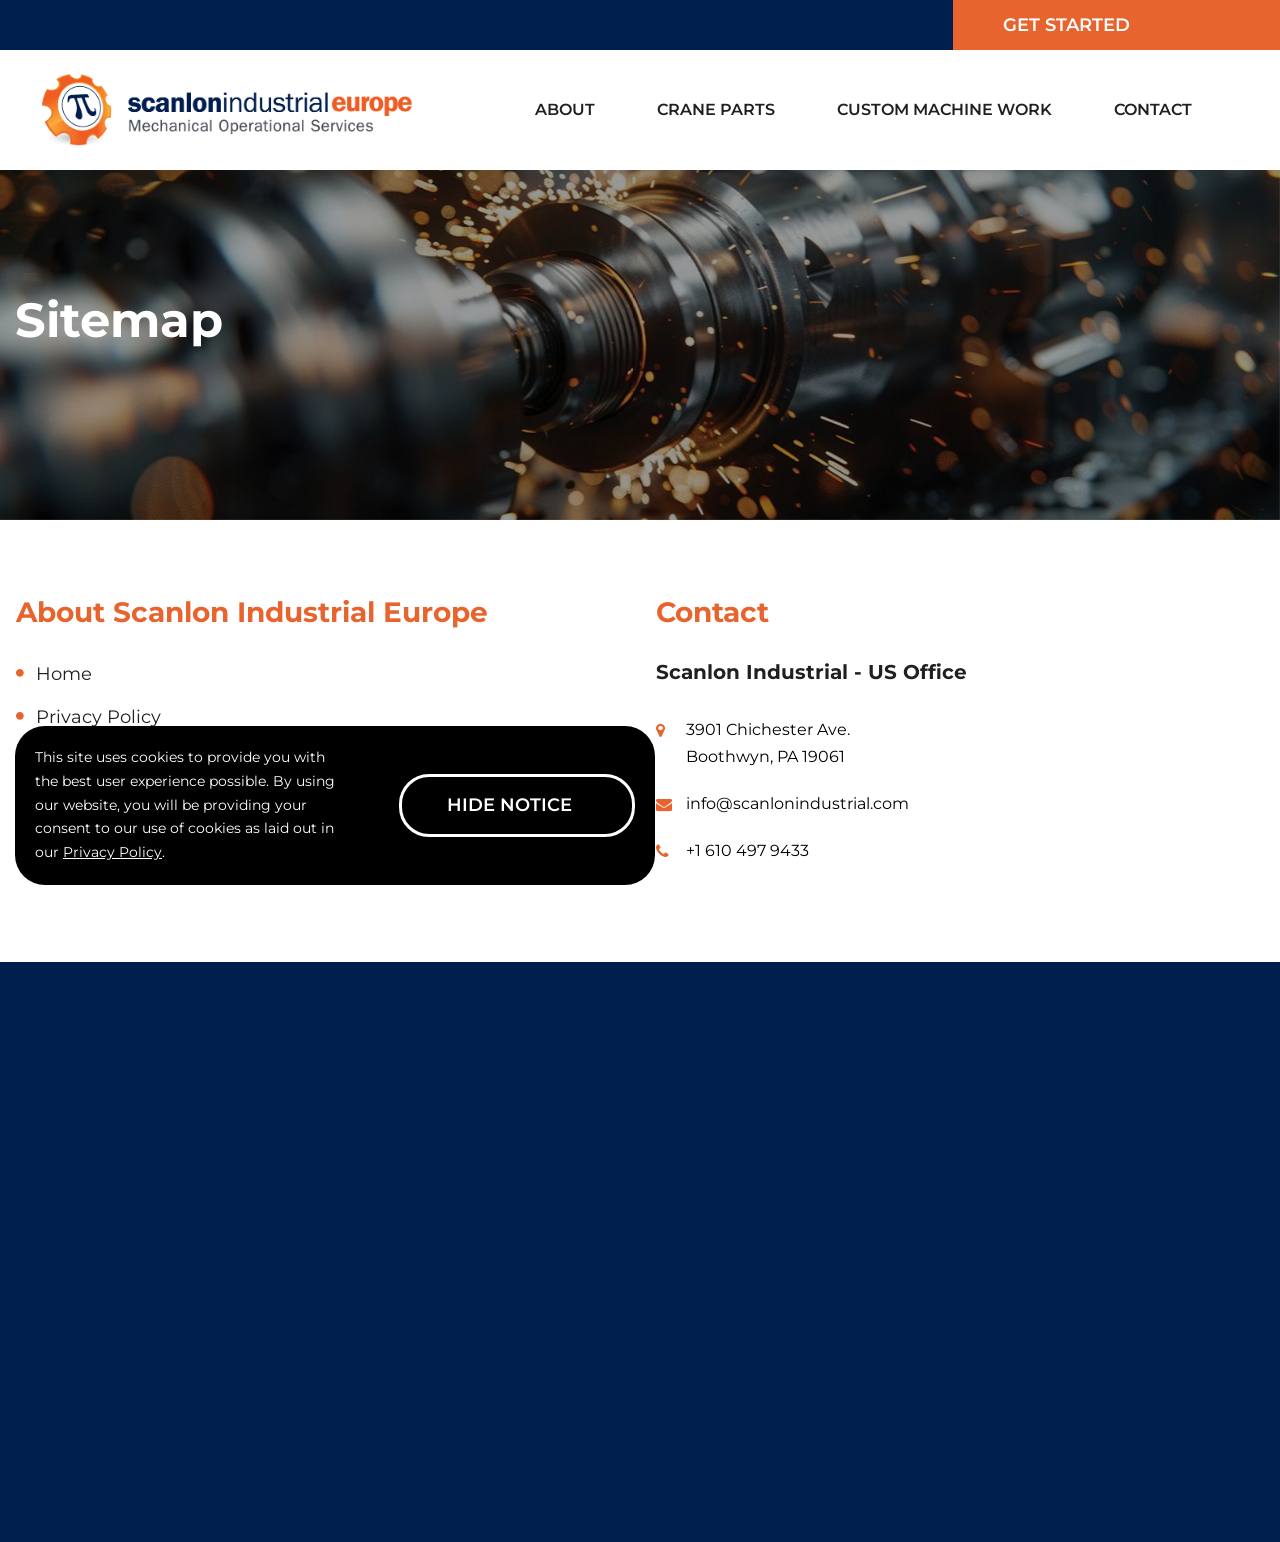
<file: sitemap.html>
<!DOCTYPE html>
<html lang="en-us">
<head>
	<meta charset="utf-8">
	<meta name="viewport" content="width=device-width, initial-scale=1" />

	<title>Sitemap | Scanlon Industrial Europe</title>
	<meta name="title" content="Sitemap | Scanlon Industrial Europe">
	<meta name="description" content="View Sitemap page of Scanlon Industrial Europe website.">

	<!-- Open Graph / Facebook -->
	<meta property="og:type" content="website">
	<meta property="og:url" content="https://scanlonindustrial.eu/sitemap">
	<meta property="og:title" content="Sitemap | Scanlon Industrial Europe">
	<meta property="og:description" content="View Sitemap page of Scanlon Industrial Europe website.">
	<meta property="og:image" content="https://scanlonindustrial.eu/assets/images/scanlon_europe_banner.jpg">

	<!-- Twitter -->
	<meta property="twitter:card" content="summary_large_image">
	<meta property="twitter:url" content="https://scanlonindustrial.eu/sitemap">
	<meta property="twitter:title" content="Sitemap | Scanlon Industrial Europe">
	<meta property="twitter:description" content="View Sitemap page of Scanlon Industrial Europe website.">
	<meta property="og:image" content="https://scanlonindustrial.eu/assets/images/scanlon_europe_banner.jpg">
	<meta name="keywords" content="Sitemap, Scanlon Industrial Europe, Mechanical Operational Services, Crane, HVAC, Mechanical Contracting">
	
	<link href="https://fonts.googleapis.com/css2?family=Montserrat:ital,wght@0,100..900;1,100..900&display=swap" rel="stylesheet">

	<link href="https://stackpath.bootstrapcdn.com/font-awesome/4.7.0/css/font-awesome.min.css" rel="stylesheet">

	<!--[if lt IE 9]>
	<script src="https://oss.maxcdn.com/html5shiv/3.7.2/html5shiv.min.js"></script>
	<script src="https://oss.maxcdn.com/respond/1.4.2/respond.min.js"></script>
	<![endif]-->   
	
	<link rel="icon" href="assets/images/favicon.png" sizes="16x16" type="image/png">

	<link rel="stylesheet" href="assets/styles/styles-a637cbcb6b.css"/>

	<script src="assets/scripts/Vendor-a0359c44e6.js"></script>

	<!--[if IE]>
<style>
    .banner__background {
         opacity: 0.2;
    }
</style>
<![endif]-->

<!-- Google tag (gtag.js) -->
<script async src="https://www.googletagmanager.com/gtag/js?id=G-TFYGMQKR8M"></script>
<script>
  window.dataLayer = window.dataLayer || [];
  function gtag(){dataLayer.push(arguments);}
  gtag('js', new Date());

  gtag('config', 'G-TFYGMQKR8M');
</script>

<!-- Google Tag Manager -->
<script>(function(w,d,s,l,i){w[l]=w[l]||[];w[l].push({'gtm.start':
new Date().getTime(),event:'gtm.js'});var f=d.getElementsByTagName(s)[0],
j=d.createElement(s),dl=l!='dataLayer'?'&l='+l:'';j.async=true;j.src=
'https://www.googletagmanager.com/gtm.js?id='+i+dl;f.parentNode.insertBefore(j,f);
})(window,document,'script','dataLayer','GTM-P7WPN6R8');</script>
<!-- End Google Tag Manager -->

<meta name="msvalidate.01" content="70586A6F573F6A043C90108F913ED6ED" />		

   
</head>
<body> 
	
	<!-- Google Tag Manager (noscript) -->
<noscript><iframe src="https://www.googletagmanager.com/ns.html?id=GTM-P7WPN6R8"
height="0" width="0" style="display:none;visibility:hidden"></iframe></noscript>
<!-- End Google Tag Manager (noscript) -->
	
	<!-- IE BROWSER WARNING
    ================================================== -->
    <div class="browser-warning hide">
		<div class="container">
			<div class="grid">
				<div class="grid__column--12 grid__column--6--sm">
					<p>Your website browser is no longer supported.</p>
				</div>
				<div class="grid__column--12 grid__column--6--sm">
					<a href="http://windows.microsoft.com/en-us/internet-explorer/download-ie" class="btn btn--secondary">Upgrade Now</a>
				</div>
			</div>
		</div>
	</div><!-- /browser-warning -->
			
	

	<a href="#main" class="skip-link">Skip to main content</a>

	<!-- TOP BAR
	================================================== -->	
	<div class="top-bar">
		<div class="top-bar__content">
			<a class="text-link text-link--white" href="/#contact" aria-label="Get Started" id="AGMS Track - Nav - Get Started">Get Started</a>
		</div>
	</div><!--/top-bar -->
	
	<!-- NAVBAR
	================================================== -->
	
		<div class="navbar nav-down">
			<div class="container">
				<div class="navbar__left">
					<a href="/" class="navbar__logo" id="AGMS Track - Nav - Logo"><img src="assets/images/scanlon-eu_logo.png" alt="Scanlon Industrial Europe logo" /></a>
				</div>
				<nav class="navbar__nav">
					<ul class="nav main-nav">
						<li class="nav__item"><a href="/#about" class="nav__link" id="AGMS Track - Nav - About">About</a></li>
						<li class="nav__item"><a href="/#crane" class="nav__link" id="AGMS Track - Nav - Crane Parts">Crane Parts</a></li>
						<li class="nav__item"><a href="/#machine" class="nav__link" id="AGMS Track - Nav - Custom Machine Work">Custom Machine Work</a></li>
						<li class="nav__item"><a href="/#contact" class="nav__link" id="AGMS Track - Nav - Contact">Contact</a></li>
					</ul>
					<ul class="nav-mobile">
						<li class="nav__item"><a href="tel:+1610.497.9433" class="nav__link" id="AGMS Track - Nav - Phone">610.497.9433</a></li>
					</ul>
				</nav>

				<a href="tel:+1610.497.9433" class="navbar__icon navbar__icon--hide" aria-label="Call Our Phone" id="AGMS Track - Nav - Phone">
					<i class="fa fa-phone"></i>
				</a>
				
				<!-- <div class="navbar__mobile-buttons">
					<a href="tel:+1610-265-3311" class="navbar__icon" aria-label="Call Our Phone" title="Give us a call: 610-265-3311">
						wefwqe
					</a>
					<button class="navbar__toggle navicon" aria-label="Show Menu">
						<span class="navicon__holder">
							<span class="navicon__line"></span>
							<span class="navicon__line"></span>
							<span class="navicon__line"></span>
						</span>
					</button>			
				</div> -->

				<span class="navbar__mobile-buttons">
					<a href="tel:+1610.497.9433" class="navbar__icon" aria-label="Call Our Phone" id="AGMS Track - Nav - Phone">
						<i class="fa fa-phone"></i>
					</a>
					<!--<a href="https://maps.app.goo.gl/Ha2BnnSsJpoL35ze9" target="_blank" class="navbar__icon" aria-label="Get directions">
						<i class="fa fa-map-marker"></i>
					</a>-->
					<button class="navbar__toggle navicon" aria-label="Show Menu">
						<span class="navicon__holder">
							<span class="navicon__line"></span>
							<span class="navicon__line"></span>
							<span class="navicon__line"></span>
						</span>
					</button>
				</span>

			
			</div>	
		</div><!--/navbar -->		


	<!-- BANNER
	================================================== -->
	<div class="banner banner--internal banner--overlay" role="banner">
        <img src="/assets/images/image-section-background-img1.jpg" alt="" class="banner__background blurToClear">
        <div class="container">
            <div class="banner__content">
                <h1 class="banner__headline alpha blurToClear">Sitemap</h1>
            </div>
        </div>
	</div><!--/banner -->
	
	<main role="main" id="main">

		<section class="section padding-top--0">
			<div class="container">
				<div class="row">
					<div class="grid">
						<div class="grid__column grid__column--12 grid__column--6--md grid__column--6--lg" data-aos="fade-up" data-aos-delay="300" data-aos-duration="500" data-aos-anchor-placement="top-bottom">
							<h4 class="alpha" >About Scanlon Industrial Europe</h4>
							<ul class="list list--circles">
								<li><a href="/">Home</a></li>
								<li><a href="/privacy-policy">Privacy Policy</a></li>
								<li><a href="/terms-of-use">Terms of Use</a></li>
							</ul>
						</div>
						<div class="grid__column grid__column--12 grid__column--6--md grid__column--6--lg" data-aos="fade-up" data-aos-delay="300" data-aos-duration="500" data-aos-anchor-placement="top-bottom">
							<h4 class="alpha">Contact</h4>
							<h5 class="alpha">Scanlon Industrial - US Office</h5>
							<ul class="list--icons">
								<li><a href="https://maps.app.goo.gl/Ha2BnnSsJpoL35ze9" target="_blank"><i class="fa fa-map-marker"></i>
								3901 Chichester Ave. <br>Boothwyn, PA 19061</a></li>
								<li><a href="mailto:info@scanlonindustrial.com"><i class="fa fa-envelope"></i> info@scanlonindustrial.com</a></li>
								<li><a href="tel:+1610.497.9433"><i class="fa fa-phone"></i>+1 610 497 9433 </a></li>
							</ul>                                     
						</div>
					</div>
				</div>
				
			</div>
		</section>


	<footer class="section section--small footer">
	<div class="container">
		<div class="row">
			<div class="grid justify-content-center">
				<div class="grid__column grid__column--8 grid__column--3--lg type-right" data-aos="fade" data-aos-delay="300" data-aos-anchor-placement="top-bottom">
					<span class="footer__logo">
						<img src="assets/images/scanlon-eu_logo-white.png" alt="Scanlon Industrial Europe logo">
					</span>
					<p class="white footer__logo--text">A Scanlon Industrial Company</p>	
				</div>
			</div>
		</div>
		<div class="row">
			<div class="grid">
				<div class="grid__column grid__column--12 grid__column--3--lg" data-aos="fade" data-aos-delay="100" data-aos-anchor-placement="top-bottom">
					<h4 class="footer__header">Dublin Office</h4>
					<ul class="footer__contact">
						<li><a href="https://maps.app.goo.gl/H4KEbX8HsPCT8e9QA" target="_blank" id="AGMS Track - Footer - Dublin Address"><i class="fa fa-map-marker"></i>
						77 Camden Street Lower <br>Dublin, D02 XE80 Ireland</a></li>
						<li><a href="tel:+35315079096" id="AGMS Track - Footer - Dublin Phone"><i class="fa fa-phone"></i>+353 15079096</a> <span></span></li>
					</ul>
				</div>
				<div class="grid__column grid__column--12 grid__column--3--lg" data-aos="fade" data-aos-delay="100" data-aos-anchor-placement="top-bottom">
					<h4 class="footer__header">Berlin Office</h4>
					<ul class="footer__contact">
						<li><a href="https://maps.app.goo.gl/3TtZvRYpPMcNfCUv9" target="_blank" id="AGMS Track - Footer - Berlin Address"><i class="fa fa-map-marker"></i>
						House AA, 1st Floor, Edisonstrasse 63, Berlin, Berlin, 12459 Germany</a></li>
						<li><a href="tel:+4930408172800" id="AGMS Track - Footer - Berlin Phone"><i class="fa fa-phone"></i>+49 30 408172800</a> <span></span></li>
					</ul>
				</div>
				<div class="grid__column grid__column--12 grid__column--3--lg" data-aos="fade" data-aos-delay="100" data-aos-anchor-placement="top-bottom">
					<h4 class="footer__header">U.S. Office</h4>
					<ul class="footer__contact">
						<li><a href="https://maps.app.goo.gl/gHicjdi3XfEys7cMA" target="_blank" id="AGMS Track - Footer - US Address"><i class="fa fa-map-marker"></i>
						3901 Chichester Ave<br>Boothwyn, PA 19061</a></li>
						<li><a href="tel:+1610-497-9433" id="AGMS Track - Footer - US Phone"><i class="fa fa-phone"></i>+1 610 497 9433</a> <span></span></li>
						<li class="footer__contact-email"> <a href="mailto:info@scanlonindustrial.com" id="AGMS Track - Footer - US Email"><i class="fa fa-envelope"></i>info@scanlonindustrial.com</a></li>
					</ul>
				</div>
				<div class="grid__column grid__column--12 grid__column--3--lg type-center" data-aos="fade" data-aos-delay="200" data-aos-anchor-placement="top-bottom">
					<h4 class="footer__header">Affiliations</h4>
					<div class="footer__image type-center">
						<img src="assets/images/footer-image2.png" alt="National Commission Certification of Crane Operators">
						<img src="assets/images/footer-image1.png" alt="Crane Certification Association of America since 1984">
					</div>
				</div>
				
			</div>
		</div>
		<div class="row">
			<div class="grid footer-copyright">
				<div class="grid__column grid__column--12 grid__column--6--xl footer-copyright--left">
					<ul data-aos="fade" data-aos-delay="0" data-aos-anchor-placement="top-bottom">
						<li>&copy; <script>document.write(new Date().getFullYear());</script> Scanlon Industrial Europe</li>
						<li><a href="/privacy-policy">Privacy Policy </a> </li>
						<li><a href="/terms-of-use">Terms of Use </a> </li>
						<li><a href="/sitemap">Sitemap </a> </li>
					</ul>
					
				</div>
				<div class="grid__column grid__column--12 grid__column--6--xl footer-copyright--right">
				</div>
			</div>
		</div>
	</div>
</footer>		

<div class="cookie-warning cookie-warning--is-hidden" id="cookie-warning">
			<div class="cookie-warning__container">
				<div class="cookie-warning__content">
					<p class="cookie-warning__notice">This site uses cookies to provide you with the best user experience possible. By using our website, you will be providing your consent to our use of cookies as laid out in our <a href="/privacy-policy" class="cookie-warning__link">Privacy Policy</a>.</p>
				</div>
				<div class="cookie-warning__action">
					<button class="btn btn--pill cookie-warning__button">Hide Notice</button>
				</div>
			</div>
		</div>

	</main>

	<script src="assets/scripts/App-f65a364566.js"></script>		


</body>
</html>
</file>
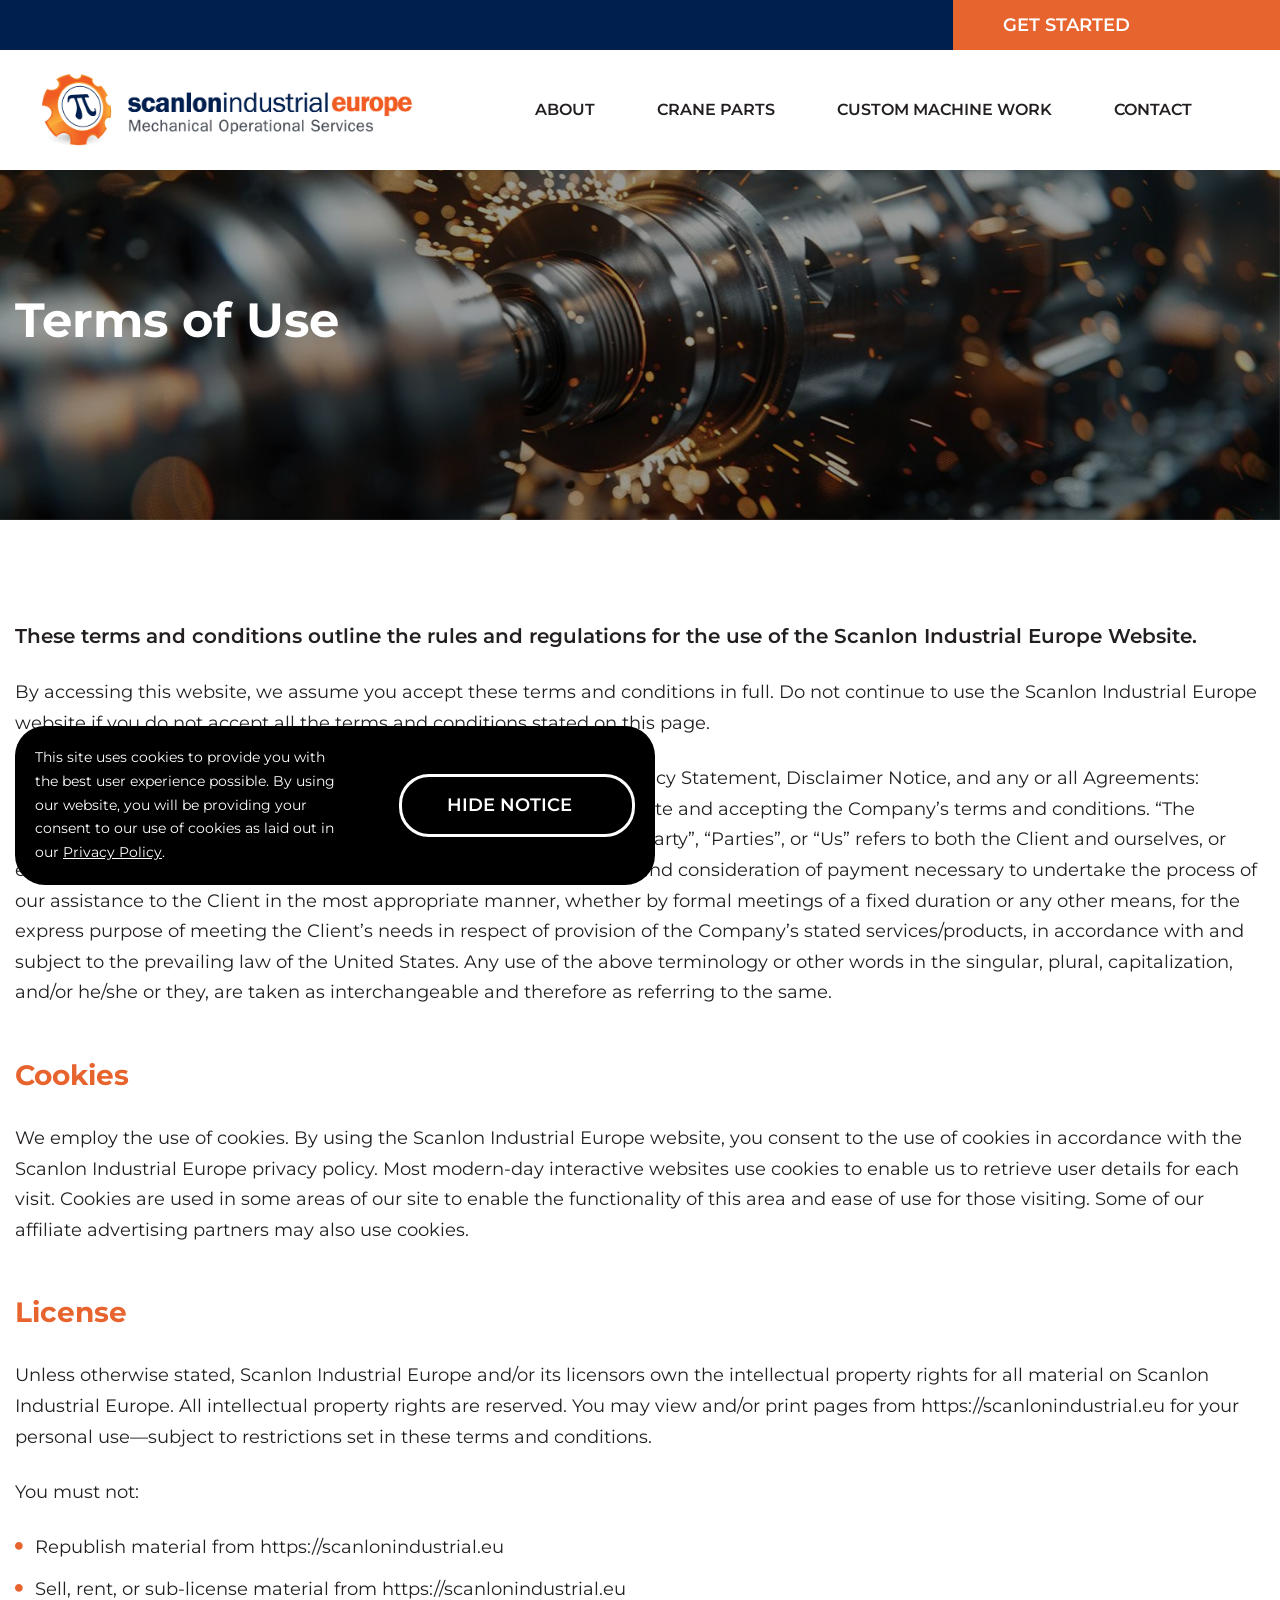
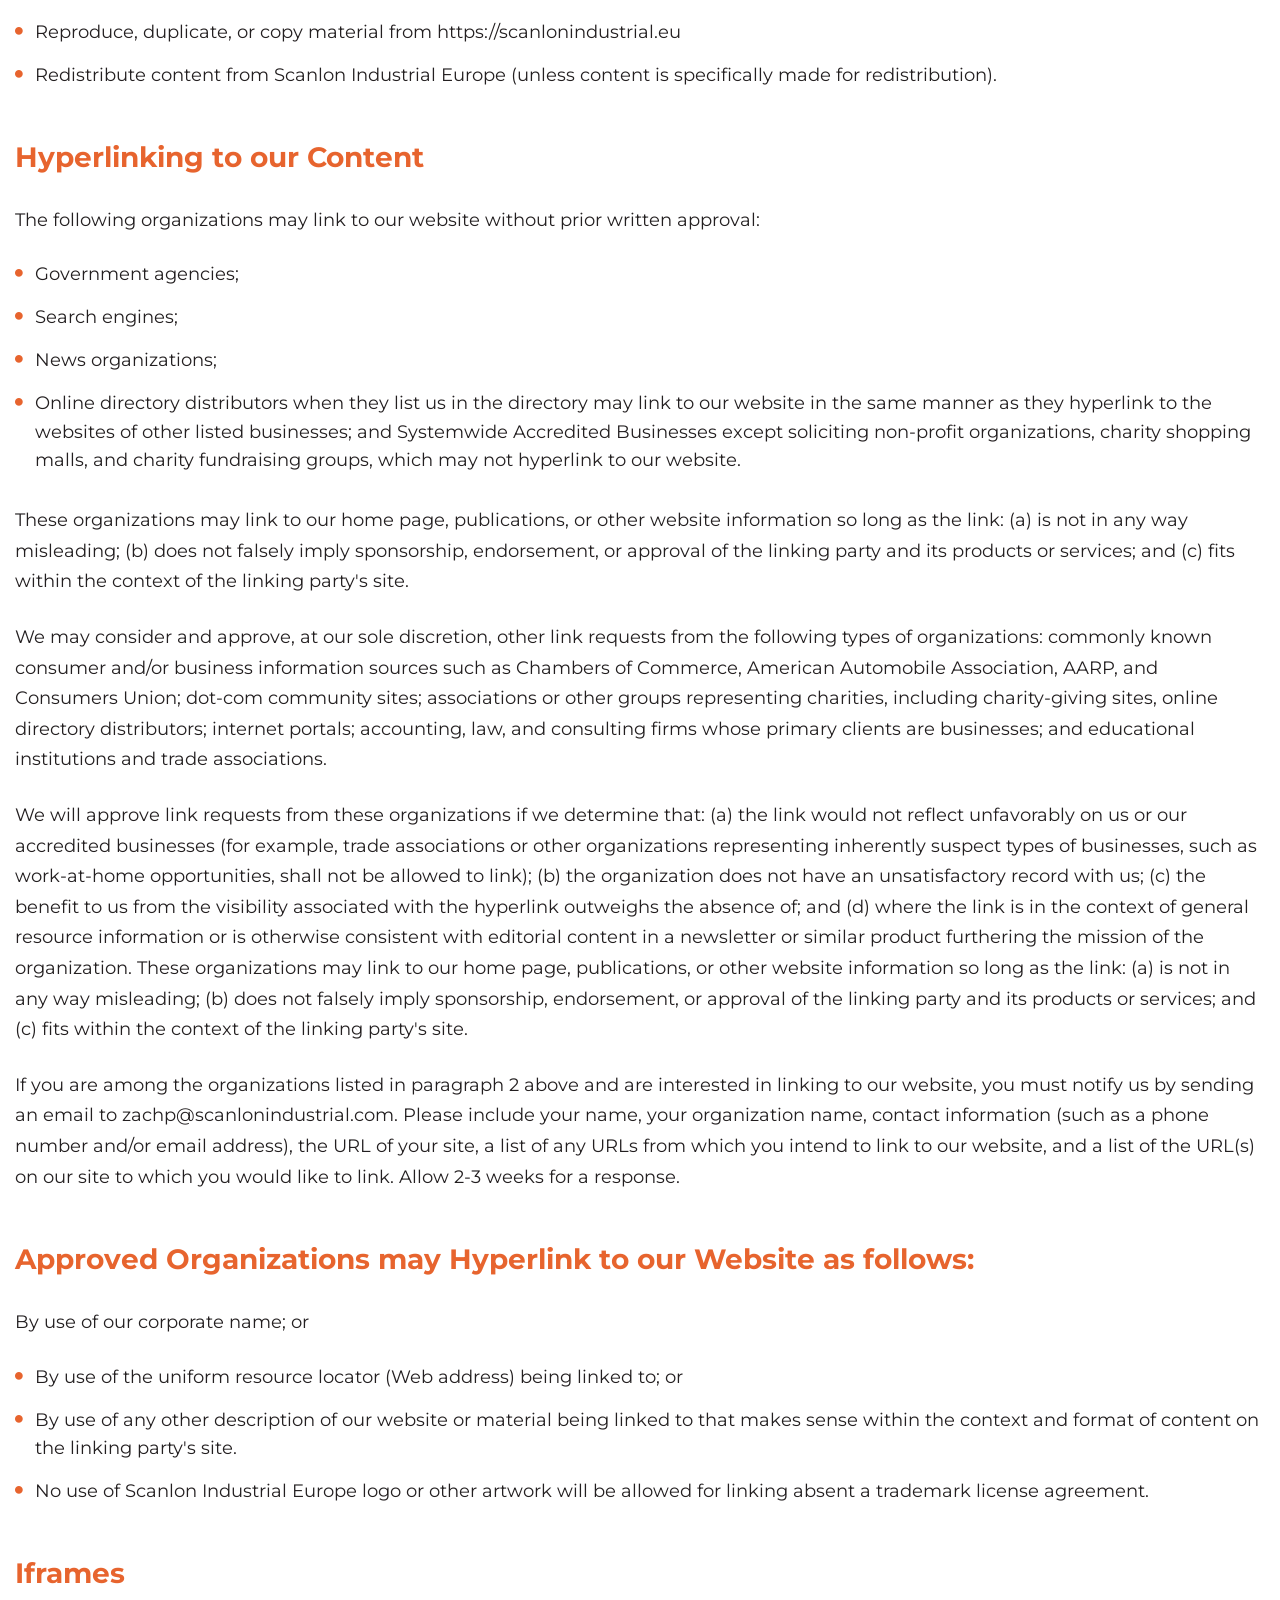
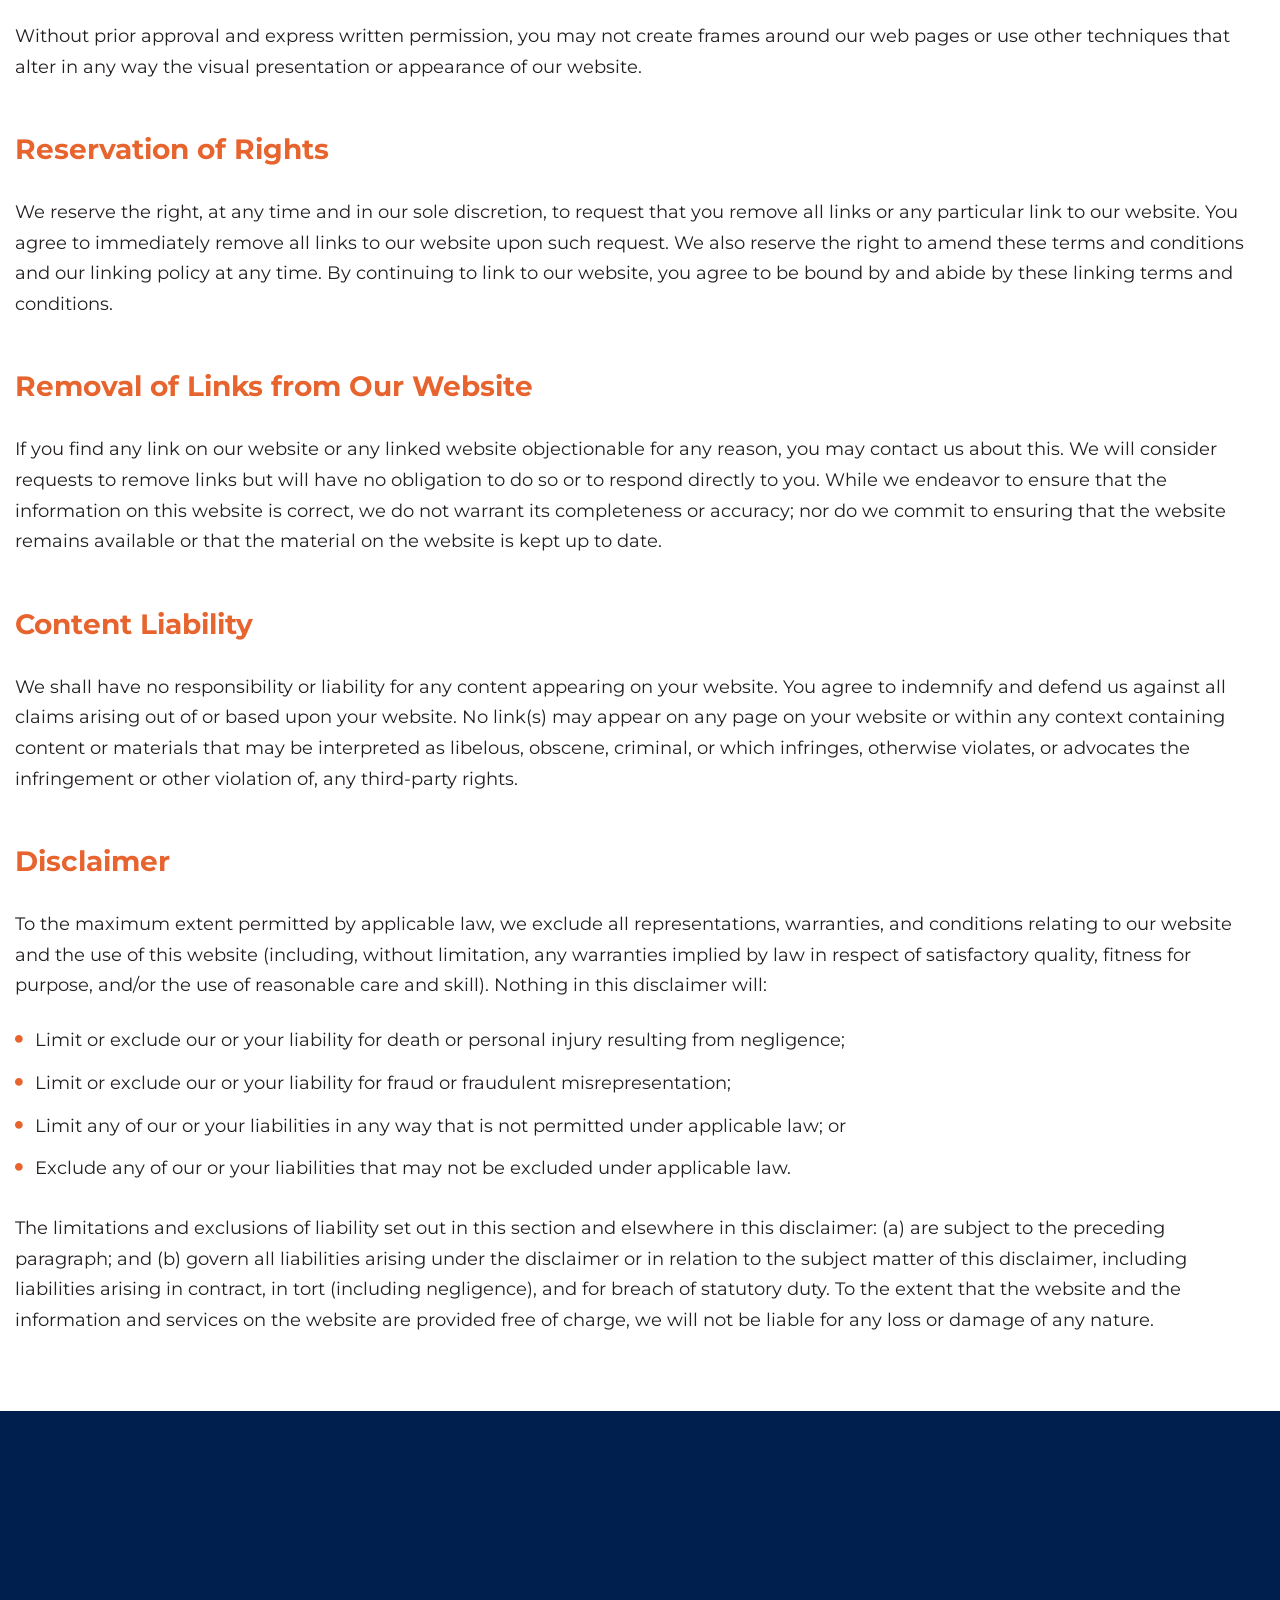
<file: terms-of-use.html>
<!DOCTYPE html>
<html lang="en-us">
<head>
	<meta charset="utf-8">
	<meta name="viewport" content="width=device-width, initial-scale=1" />

	<!-- Primary Meta Tags -->
<title>Terms and Conditions | Scanlon Industrial Europe</title>
<meta name="title" content="Terms and Conditions |  Scanlon Industrial Europe" />
<meta name="description" content="Review the terms and conditions for using services at Scanlon Industrial Europe. Learn about your rights, responsibilities, and our policies for vehicle detailing services in Audubon, PA." />
<link rel="canonical" href="https://scanlonindustrial.eu/terms-of-use" />


<!-- Open Graph / Facebook -->
<meta property="og:type" content="website" />
<meta property="og:url" content="https://scanlonindustrial.eu/terms-of-use" />
<meta property="og:title" content="Terms and Conditions | Scanlon Industrial Europe" />
<meta property="og:description" content="Review the terms and conditions for using services at Scanlon Industrial Europe. Learn about your rights, responsibilities, and our policies for vehicle detailing services in Audubon, PA." />
<meta property="og:image" content="https://scanlonindustrial.eu/assets/images/scanlon_europe_banner.jpg" />

<!-- Twitter -->
<meta property="twitter:card" content="summary_large_image" />
<meta property="twitter:url" content="https://scanlonindustrial.eu/terms-of-use" />
<meta property="twitter:title" content="Terms and Conditions | Scanlon Industrial Europe" />
<meta property="twitter:description" content="Review the terms and conditions for using services at Scanlon Industrial Europe. Learn about your rights, responsibilities, and our policies for vehicle detailing services in Audubon, PA." />
<meta property="og:image" content="https://scanlonindustrial.eu/assets/images/scanlon_europe_banner.jpg" />

	<link href="https://fonts.googleapis.com/css2?family=Montserrat:ital,wght@0,100..900;1,100..900&display=swap" rel="stylesheet">

	<link href="https://stackpath.bootstrapcdn.com/font-awesome/4.7.0/css/font-awesome.min.css" rel="stylesheet">

	<!--[if lt IE 9]>
	<script src="https://oss.maxcdn.com/html5shiv/3.7.2/html5shiv.min.js"></script>
	<script src="https://oss.maxcdn.com/respond/1.4.2/respond.min.js"></script>
	<![endif]-->   
	
	<link rel="icon" href="assets/images/favicon.png" sizes="16x16" type="image/png">

	<link rel="stylesheet" href="assets/styles/styles-a637cbcb6b.css"/>

	<script src="assets/scripts/Vendor-a0359c44e6.js"></script>

	<!--[if IE]>
<style>
    .banner__background {
         opacity: 0.2;
    }
</style>
<![endif]-->

<!-- Google tag (gtag.js) -->
<script async src="https://www.googletagmanager.com/gtag/js?id=G-TFYGMQKR8M"></script>
<script>
  window.dataLayer = window.dataLayer || [];
  function gtag(){dataLayer.push(arguments);}
  gtag('js', new Date());

  gtag('config', 'G-TFYGMQKR8M');
</script>

<!-- Google Tag Manager -->
<script>(function(w,d,s,l,i){w[l]=w[l]||[];w[l].push({'gtm.start':
new Date().getTime(),event:'gtm.js'});var f=d.getElementsByTagName(s)[0],
j=d.createElement(s),dl=l!='dataLayer'?'&l='+l:'';j.async=true;j.src=
'https://www.googletagmanager.com/gtm.js?id='+i+dl;f.parentNode.insertBefore(j,f);
})(window,document,'script','dataLayer','GTM-P7WPN6R8');</script>
<!-- End Google Tag Manager -->

<meta name="msvalidate.01" content="70586A6F573F6A043C90108F913ED6ED" />		

   
</head>
<body> 
	
	<!-- Google Tag Manager (noscript) -->
<noscript><iframe src="https://www.googletagmanager.com/ns.html?id=GTM-P7WPN6R8"
height="0" width="0" style="display:none;visibility:hidden"></iframe></noscript>
<!-- End Google Tag Manager (noscript) -->
	
	<!-- IE BROWSER WARNING
    ================================================== -->
    <div class="browser-warning hide">
		<div class="container">
			<div class="grid">
				<div class="grid__column--12 grid__column--6--sm">
					<p>Your website browser is no longer supported.</p>
				</div>
				<div class="grid__column--12 grid__column--6--sm">
					<a href="http://windows.microsoft.com/en-us/internet-explorer/download-ie" class="btn btn--secondary">Upgrade Now</a>
				</div>
			</div>
		</div>
	</div><!-- /browser-warning -->
			
	

	<a href="#main" class="skip-link">Skip to main content</a>

	<!-- TOP BAR
	================================================== -->	
	<div class="top-bar">
		<div class="top-bar__content">
			<a class="text-link text-link--white" href="/#contact" aria-label="Get Started" id="AGMS Track - Nav - Get Started">Get Started</a>
		</div>
	</div><!--/top-bar -->
	
	<!-- NAVBAR
	================================================== -->
	
		<div class="navbar nav-down">
			<div class="container">
				<div class="navbar__left">
					<a href="/" class="navbar__logo" id="AGMS Track - Nav - Logo"><img src="assets/images/scanlon-eu_logo.png" alt="Scanlon Industrial Europe logo" /></a>
				</div>
				<nav class="navbar__nav">
					<ul class="nav main-nav">
						<li class="nav__item"><a href="/#about" class="nav__link" id="AGMS Track - Nav - About">About</a></li>
						<li class="nav__item"><a href="/#crane" class="nav__link" id="AGMS Track - Nav - Crane Parts">Crane Parts</a></li>
						<li class="nav__item"><a href="/#machine" class="nav__link" id="AGMS Track - Nav - Custom Machine Work">Custom Machine Work</a></li>
						<li class="nav__item"><a href="/#contact" class="nav__link" id="AGMS Track - Nav - Contact">Contact</a></li>
					</ul>
					<ul class="nav-mobile">
						<li class="nav__item"><a href="tel:+1610.497.9433" class="nav__link" id="AGMS Track - Nav - Phone">610.497.9433</a></li>
					</ul>
				</nav>

				<a href="tel:+1610.497.9433" class="navbar__icon navbar__icon--hide" aria-label="Call Our Phone" id="AGMS Track - Nav - Phone">
					<i class="fa fa-phone"></i>
				</a>
				
				<!-- <div class="navbar__mobile-buttons">
					<a href="tel:+1610-265-3311" class="navbar__icon" aria-label="Call Our Phone" title="Give us a call: 610-265-3311">
						wefwqe
					</a>
					<button class="navbar__toggle navicon" aria-label="Show Menu">
						<span class="navicon__holder">
							<span class="navicon__line"></span>
							<span class="navicon__line"></span>
							<span class="navicon__line"></span>
						</span>
					</button>			
				</div> -->

				<span class="navbar__mobile-buttons">
					<a href="tel:+1610.497.9433" class="navbar__icon" aria-label="Call Our Phone" id="AGMS Track - Nav - Phone">
						<i class="fa fa-phone"></i>
					</a>
					<!--<a href="https://maps.app.goo.gl/Ha2BnnSsJpoL35ze9" target="_blank" class="navbar__icon" aria-label="Get directions">
						<i class="fa fa-map-marker"></i>
					</a>-->
					<button class="navbar__toggle navicon" aria-label="Show Menu">
						<span class="navicon__holder">
							<span class="navicon__line"></span>
							<span class="navicon__line"></span>
							<span class="navicon__line"></span>
						</span>
					</button>
				</span>

			
			</div>	
		</div><!--/navbar -->		


	<!-- BANNER
	================================================== -->
	<div class="banner banner--internal banner--overlay" role="banner">
        <img src="/assets/images/image-section-background-img1.jpg" alt="" class="banner__background blurToClear">
        <div class="container">
            <div class="banner__content">
                <h1 class="banner__headline alpha blurToClear">Terms of Use</h1>
            </div>
        </div>
	</div><!--/banner -->
	
	<main role="main" id="main">

    <section class="section">
        <div class="container" data-aos="fade-up" data-aos-delay="300" data-aos-duration="500" data-aos-anchor-placement="top-bottom">
          <p class="lead">These terms and conditions outline the rules and regulations for the use of the Scanlon Industrial Europe Website.</p> 
			              
<p>By accessing this website, we assume you accept these terms and conditions in full. Do not continue to use the Scanlon Industrial Europe website if you do not accept all the terms and conditions stated on this page.</p>

<p>The following terminology applies to these Terms and Conditions, Privacy Statement, Disclaimer Notice, and any or all Agreements: “Client”, “You”, and “Your” refers to you, the person accessing this website and accepting the Company’s terms and conditions. “The Company”, “Ourselves”, “We”, “Our”, and “Us” refers to our Company. “Party”, “Parties”, or “Us” refers to both the Client and ourselves, or either the Client or ourselves. All terms refer to the offer, acceptance, and consideration of payment necessary to undertake the process of our assistance to the Client in the most appropriate manner, whether by formal meetings of a fixed duration or any other means, for the express purpose of meeting the Client’s needs in respect of provision of the Company’s stated services/products, in accordance with and subject to the prevailing law of the United States. Any use of the above terminology or other words in the singular, plural, capitalization, and/or he/she or they, are taken as interchangeable and therefore as referring to the same.</p>
			 
<h4>Cookies</h4>
<p>We employ the use of cookies. By using the Scanlon Industrial Europe website, you consent to the use of cookies in accordance with the Scanlon Industrial Europe privacy policy. Most modern-day interactive websites use cookies to enable us to retrieve user details for each visit. Cookies are used in some areas of our site to enable the functionality of this area and ease of use for those visiting. Some of our affiliate advertising partners may also use cookies.</p>
			 
<h4>License</h4>
<p>Unless otherwise stated, Scanlon Industrial Europe and/or its licensors own the intellectual property rights for all material on Scanlon Industrial Europe. All intellectual property rights are reserved. You may view and/or print pages from https://scanlonindustrial.eu for your personal use—subject to restrictions set in these terms and conditions.</p>
<p>You must not:</p>
<ul class="list list--circles">
	<li>Republish material from https://scanlonindustrial.eu</li>
	<li>Sell, rent, or sub-license material from https://scanlonindustrial.eu</li>
	<li>Reproduce, duplicate, or copy material from https://scanlonindustrial.eu</li>
	<li>Redistribute content from Scanlon Industrial Europe (unless content is specifically made for redistribution).</li>
</ul>
			
<h4>Hyperlinking to our Content</h4>
<p>The following organizations may link to our website without prior written approval:</p>
<ul class="list list--circles">
	<li>Government agencies;</li>
	<li>Search engines;</li>
	<li>News organizations;</li>
	<li>Online directory distributors when they list us in the directory may link to our website in the same manner as they hyperlink to the websites of other listed businesses; and Systemwide Accredited Businesses except soliciting non-profit organizations, charity shopping malls, and charity fundraising groups, which may not hyperlink to our website.</li>
</ul>
			
<p>These organizations may link to our home page, publications, or other website information so long as the link: (a) is not in any way misleading; (b) does not falsely imply sponsorship, endorsement, or approval of the linking party and its products or services; and (c) fits within the context of the linking party's site.</p>

<p>We may consider and approve, at our sole discretion, other link requests from the following types of organizations: commonly known consumer and/or business information sources such as Chambers of Commerce, American Automobile Association, AARP, and Consumers Union; dot-com community sites; associations or other groups representing charities, including charity-giving sites, online directory distributors; internet portals; accounting, law, and consulting firms whose primary clients are businesses; and educational institutions and trade associations.</p>
			 
<p>We will approve link requests from these organizations if we determine that: (a) the link would not reflect unfavorably on us or our accredited businesses (for example, trade associations or other organizations representing inherently suspect types of businesses, such as work-at-home opportunities, shall not be allowed to link); (b) the organization does not have an unsatisfactory record with us; (c) the benefit to us from the visibility associated with the hyperlink outweighs the absence of; and (d) where the link is in the context of general resource information or is otherwise consistent with editorial content in a newsletter or similar product furthering the mission of the organization. These organizations may link to our home page, publications, or other website information so long as the link: (a) is not in any way misleading; (b) does not falsely imply sponsorship, endorsement, or approval of the linking party and its products or services; and (c) fits within the context of the linking party's site.</p>
			 
<p>If you are among the organizations listed in paragraph 2 above and are interested in linking to our website, you must notify us by sending an email to zachp@scanlonindustrial.com. Please include your name, your organization name, contact information (such as a phone number and/or email address), the URL of your site, a list of any URLs from which you intend to link to our website, and a list of the URL(s) on our site to which you would like to link. Allow 2-3 weeks for a response.</p>
			 
<h4>Approved Organizations may Hyperlink to our Website as follows:</h4>
<p>By use of our corporate name; or</p>
<ul class="list list--circles">
	<li>By use of the uniform resource locator (Web address) being linked to; or</li>
	<li>By use of any other description of our website or material being linked to that makes sense within the context and format of content on the linking party's site.</li>
	<li>No use of Scanlon Industrial Europe logo or other artwork will be allowed for linking absent a trademark license agreement.</li>
</ul>
			
<h4>Iframes</h4>
<p>Without prior approval and express written permission, you may not create frames around our web pages or use other techniques that alter in any way the visual presentation or appearance of our website.</p>
			 
<h4>Reservation of Rights</h4>
<p>We reserve the right, at any time and in our sole discretion, to request that you remove all links or any particular link to our website. You agree to immediately remove all links to our website upon such request. We also reserve the right to amend these terms and conditions and our linking policy at any time. By continuing to link to our website, you agree to be bound by and abide by these linking terms and conditions.</p>
			 
<h4>Removal of Links from Our Website</h4>
<p>If you find any link on our website or any linked website objectionable for any reason, you may contact us about this. We will consider requests to remove links but will have no obligation to do so or to respond directly to you. While we endeavor to ensure that the information on this website is correct, we do not warrant its completeness or accuracy; nor do we commit to ensuring that the website remains available or that the material on the website is kept up to date.</p>
			 
<h4>Content Liability</h4>
<p>We shall have no responsibility or liability for any content appearing on your website. You agree to indemnify and defend us against all claims arising out of or based upon your website. No link(s) may appear on any page on your website or within any context containing content or materials that may be interpreted as libelous, obscene, criminal, or which infringes, otherwise violates, or advocates the infringement or other violation of, any third-party rights.</p>
			 
<h4>Disclaimer</h4>
<p>To the maximum extent permitted by applicable law, we exclude all representations, warranties, and conditions relating to our website and the use of this website (including, without limitation, any warranties implied by law in respect of satisfactory quality, fitness for purpose, and/or the use of reasonable care and skill). Nothing in this disclaimer will:</p>
<ul class="list list--circles">
	<li>Limit or exclude our or your liability for death or personal injury resulting from negligence;</li>
	<li>Limit or exclude our or your liability for fraud or fraudulent misrepresentation;</li>
	<li>Limit any of our or your liabilities in any way that is not permitted under applicable law; or</li>
	<li>Exclude any of our or your liabilities that may not be excluded under applicable law.</li>
</ul>
			              
<p>The limitations and exclusions of liability set out in this section and elsewhere in this disclaimer: (a) are subject to the preceding paragraph; and (b) govern all liabilities arising under the disclaimer or in relation to the subject matter of this disclaimer, including liabilities arising in contract, in tort (including negligence), and for breach of statutory duty. To the extent that the website and the information and services on the website are provided free of charge, we will not be liable for any loss or damage of any nature.</p>

            
        </div>
    </section>

	<footer class="section section--small footer">
	<div class="container">
		<div class="row">
			<div class="grid justify-content-center">
				<div class="grid__column grid__column--8 grid__column--3--lg type-right" data-aos="fade" data-aos-delay="300" data-aos-anchor-placement="top-bottom">
					<span class="footer__logo">
						<img src="assets/images/scanlon-eu_logo-white.png" alt="Scanlon Industrial Europe logo">
					</span>
					<p class="white footer__logo--text">A Scanlon Industrial Company</p>	
				</div>
			</div>
		</div>
		<div class="row">
			<div class="grid">
				<div class="grid__column grid__column--12 grid__column--3--lg" data-aos="fade" data-aos-delay="100" data-aos-anchor-placement="top-bottom">
					<h4 class="footer__header">Dublin Office</h4>
					<ul class="footer__contact">
						<li><a href="https://maps.app.goo.gl/H4KEbX8HsPCT8e9QA" target="_blank" id="AGMS Track - Footer - Dublin Address"><i class="fa fa-map-marker"></i>
						77 Camden Street Lower <br>Dublin, D02 XE80 Ireland</a></li>
						<li><a href="tel:+35315079096" id="AGMS Track - Footer - Dublin Phone"><i class="fa fa-phone"></i>+353 15079096</a> <span></span></li>
					</ul>
				</div>
				<div class="grid__column grid__column--12 grid__column--3--lg" data-aos="fade" data-aos-delay="100" data-aos-anchor-placement="top-bottom">
					<h4 class="footer__header">Berlin Office</h4>
					<ul class="footer__contact">
						<li><a href="https://maps.app.goo.gl/3TtZvRYpPMcNfCUv9" target="_blank" id="AGMS Track - Footer - Berlin Address"><i class="fa fa-map-marker"></i>
						House AA, 1st Floor, Edisonstrasse 63, Berlin, Berlin, 12459 Germany</a></li>
						<li><a href="tel:+4930408172800" id="AGMS Track - Footer - Berlin Phone"><i class="fa fa-phone"></i>+49 30 408172800</a> <span></span></li>
					</ul>
				</div>
				<div class="grid__column grid__column--12 grid__column--3--lg" data-aos="fade" data-aos-delay="100" data-aos-anchor-placement="top-bottom">
					<h4 class="footer__header">U.S. Office</h4>
					<ul class="footer__contact">
						<li><a href="https://maps.app.goo.gl/gHicjdi3XfEys7cMA" target="_blank" id="AGMS Track - Footer - US Address"><i class="fa fa-map-marker"></i>
						3901 Chichester Ave<br>Boothwyn, PA 19061</a></li>
						<li><a href="tel:+1610-497-9433" id="AGMS Track - Footer - US Phone"><i class="fa fa-phone"></i>+1 610 497 9433</a> <span></span></li>
						<li class="footer__contact-email"> <a href="mailto:info@scanlonindustrial.com" id="AGMS Track - Footer - US Email"><i class="fa fa-envelope"></i>info@scanlonindustrial.com</a></li>
					</ul>
				</div>
				<div class="grid__column grid__column--12 grid__column--3--lg type-center" data-aos="fade" data-aos-delay="200" data-aos-anchor-placement="top-bottom">
					<h4 class="footer__header">Affiliations</h4>
					<div class="footer__image type-center">
						<img src="assets/images/footer-image2.png" alt="National Commission Certification of Crane Operators">
						<img src="assets/images/footer-image1.png" alt="Crane Certification Association of America since 1984">
					</div>
				</div>
				
			</div>
		</div>
		<div class="row">
			<div class="grid footer-copyright">
				<div class="grid__column grid__column--12 grid__column--6--xl footer-copyright--left">
					<ul data-aos="fade" data-aos-delay="0" data-aos-anchor-placement="top-bottom">
						<li>&copy; <script>document.write(new Date().getFullYear());</script> Scanlon Industrial Europe</li>
						<li><a href="/privacy-policy">Privacy Policy </a> </li>
						<li><a href="/terms-of-use">Terms of Use </a> </li>
						<li><a href="/sitemap">Sitemap </a> </li>
					</ul>
					
				</div>
				<div class="grid__column grid__column--12 grid__column--6--xl footer-copyright--right">
				</div>
			</div>
		</div>
	</div>
</footer>		

<div class="cookie-warning cookie-warning--is-hidden" id="cookie-warning">
			<div class="cookie-warning__container">
				<div class="cookie-warning__content">
					<p class="cookie-warning__notice">This site uses cookies to provide you with the best user experience possible. By using our website, you will be providing your consent to our use of cookies as laid out in our <a href="/privacy-policy" class="cookie-warning__link">Privacy Policy</a>.</p>
				</div>
				<div class="cookie-warning__action">
					<button class="btn btn--pill cookie-warning__button">Hide Notice</button>
				</div>
			</div>
		</div>

	</main>

	<script src="assets/scripts/App-f65a364566.js"></script>		


</body>
</html>
</file>
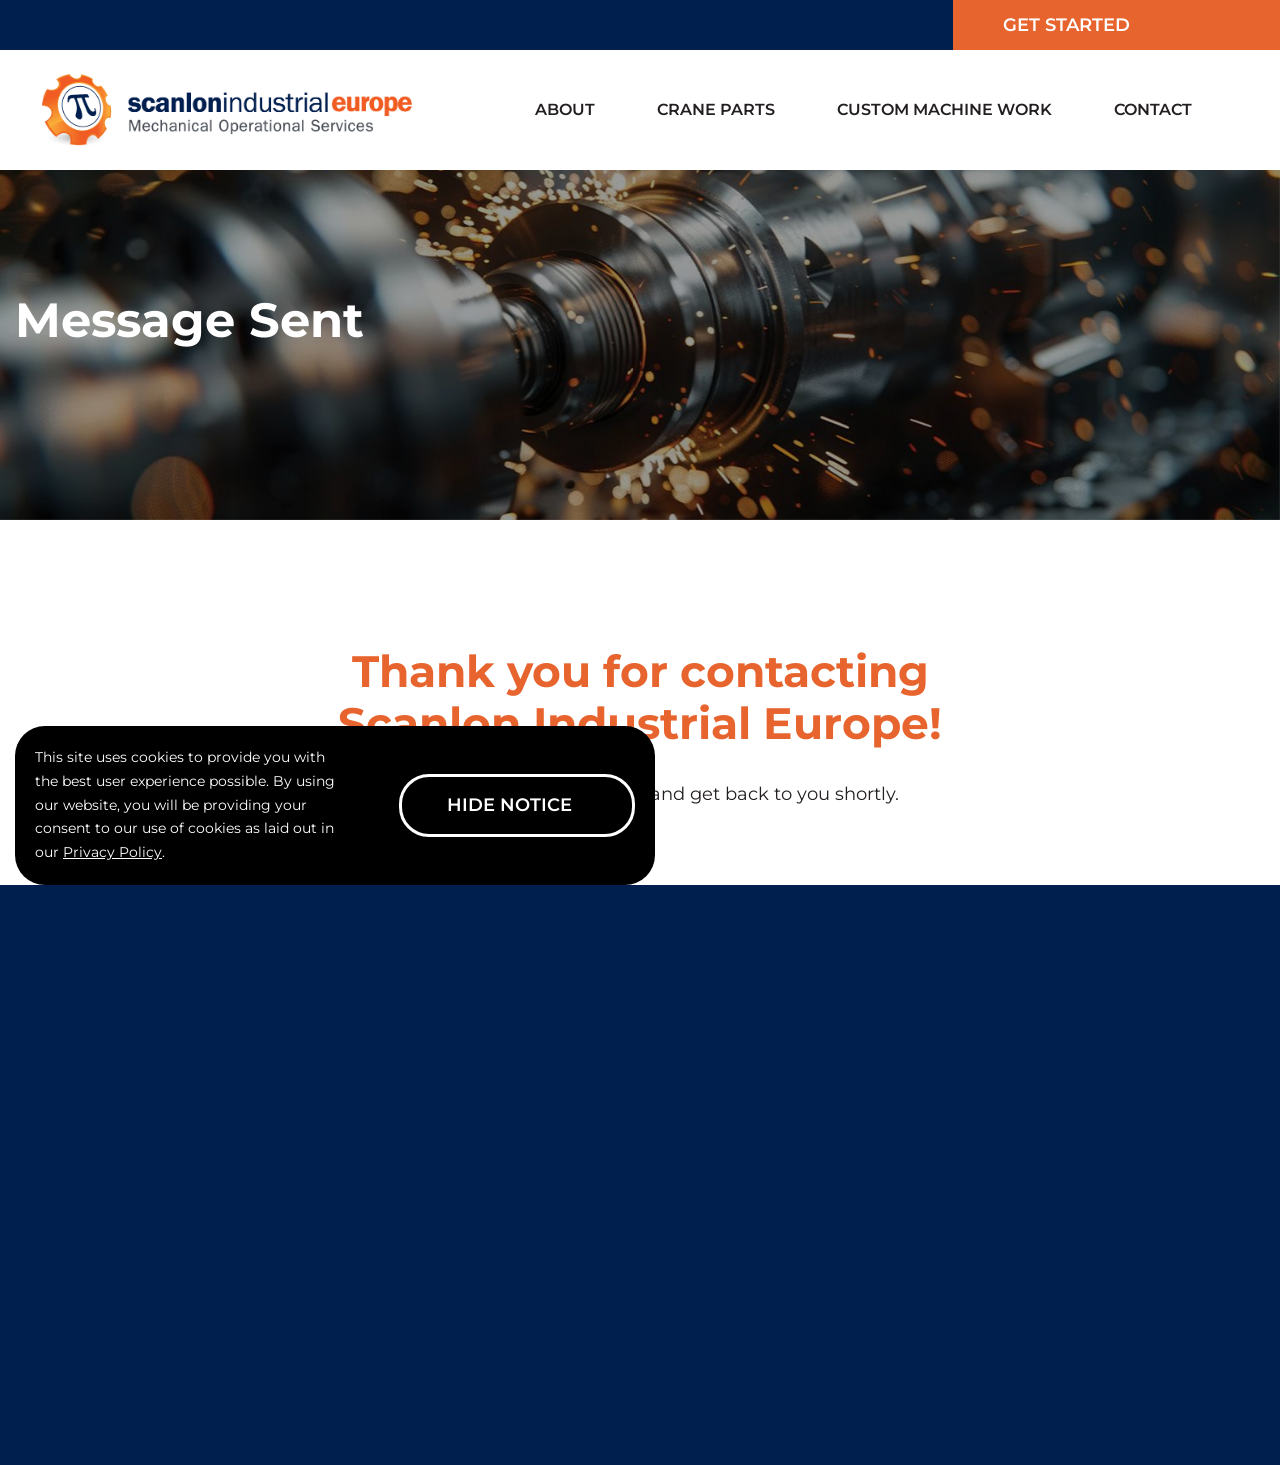
<file: thank-you.html>
<!DOCTYPE html>
<html lang="en-us">
<head>
	<meta charset="utf-8">
	<meta name="viewport" content="width=device-width, initial-scale=1" />

	<!-- Primary Meta Tags -->
<title>Thank you for contacting Scanlon Industrial Europe</title>
<meta name="title" content="Thank you for contacting Scanlon Industrial Europe" />
<meta name="description" content="Thank you for contacting Scanlon Industrial Europe" />
<link rel="canonical" href="https://scanlonIndustrial.eu/thank-you" />

<!-- Open Graph / Facebook -->
<meta property="og:type" content="website" />
<meta property="og:url" content="https://scanlonIndustrial.eu/thank-you" />
<meta property="og:title" content="Thank you for contacting Scanlon Industrial Europe" />
<meta property="og:description" content="Thank you for contacting Scanlon Industrial Europe" />
<meta property="og:image" content="https://scanlonindustrial.eu/assets/images/scanlon_europe_banner.jpg" />

<!-- Twitter -->
<meta property="twitter:card" content="summary_large_image" />
<meta property="twitter:url" content="https://scanlonIndustrial.eu/thank-you" />
<meta property="twitter:title" content="Thank you for contacting Scanlon Industrial Europe" />
<meta property="twitter:description" content="Thank you for contacting Scanlon Industrial Europe" />
<meta property="twitter:image" content="https://scanlonindustrial.eu/assets/images/scanlon_europe_banner.jpg" />

	<link href="https://fonts.googleapis.com/css2?family=Montserrat:ital,wght@0,100..900;1,100..900&display=swap" rel="stylesheet">

	<link href="https://stackpath.bootstrapcdn.com/font-awesome/4.7.0/css/font-awesome.min.css" rel="stylesheet">

	<!--[if lt IE 9]>
	<script src="https://oss.maxcdn.com/html5shiv/3.7.2/html5shiv.min.js"></script>
	<script src="https://oss.maxcdn.com/respond/1.4.2/respond.min.js"></script>
	<![endif]-->   
	
	<link rel="icon" href="assets/images/favicon.png" sizes="16x16" type="image/png">

	<link rel="stylesheet" href="assets/styles/styles-a637cbcb6b.css"/>

	<script src="assets/scripts/Vendor-a0359c44e6.js"></script>

	<!--[if IE]>
<style>
    .banner__background {
         opacity: 0.2;
    }
</style>
<![endif]-->

<!-- Google tag (gtag.js) -->
<script async src="https://www.googletagmanager.com/gtag/js?id=G-TFYGMQKR8M"></script>
<script>
  window.dataLayer = window.dataLayer || [];
  function gtag(){dataLayer.push(arguments);}
  gtag('js', new Date());

  gtag('config', 'G-TFYGMQKR8M');
</script>

<!-- Google Tag Manager -->
<script>(function(w,d,s,l,i){w[l]=w[l]||[];w[l].push({'gtm.start':
new Date().getTime(),event:'gtm.js'});var f=d.getElementsByTagName(s)[0],
j=d.createElement(s),dl=l!='dataLayer'?'&l='+l:'';j.async=true;j.src=
'https://www.googletagmanager.com/gtm.js?id='+i+dl;f.parentNode.insertBefore(j,f);
})(window,document,'script','dataLayer','GTM-P7WPN6R8');</script>
<!-- End Google Tag Manager -->

<meta name="msvalidate.01" content="70586A6F573F6A043C90108F913ED6ED" />		

   
</head>
<body> 
	
		<!-- IE BROWSER WARNING
    ================================================== -->
    <div class="browser-warning hide">
		<div class="container">
			<div class="grid">
				<div class="grid__column--12 grid__column--6--sm">
					<p>Your website browser is no longer supported.</p>
				</div>
				<div class="grid__column--12 grid__column--6--sm">
					<a href="http://windows.microsoft.com/en-us/internet-explorer/download-ie" class="btn btn--secondary">Upgrade Now</a>
				</div>
			</div>
		</div>
	</div><!-- /browser-warning -->
			
	

	<a href="#main" class="skip-link">Skip to main content</a>

	<!-- TOP BAR
	================================================== -->	
	<div class="top-bar">
		<div class="top-bar__content">
			<a class="text-link text-link--white" href="/#contact" aria-label="Get Started">Get Started</a>
		</div>
	</div><!--/top-bar -->
	
	<!-- NAVBAR
	================================================== -->
	
		<div class="navbar nav-down">
			<div class="container">
				<div class="navbar__left">
					<a href="/" class="navbar__logo"><img src="assets/images/scanlon-eu_logo.png" alt="Scanlon Industrial Europe logo" /></a>
				</div>
				<nav class="navbar__nav">
					<ul class="nav main-nav">
						<li class="nav__item"><a href="/#about" class="nav__link">About</a></li>
						<li class="nav__item"><a href="/#crane" class="nav__link">Crane Parts</a></li>
						<li class="nav__item"><a href="/#machine" class="nav__link">Custom Machine Work</a></li>
						<li class="nav__item"><a href="/#contact" class="nav__link">Contact</a></li>
					</ul>
					<ul class="nav-mobile">
						<li class="nav__item"><a href="tel:+1610.497.9433" class="nav__link">610.497.9433</a></li>
					</ul>

					 
				</nav>

				<a href="tel:+1610.497.9433" class="navbar__icon navbar__icon--hide" aria-label="Call Our Phone">
					<i class="fa fa-phone"></i>
				</a>
				
				<!-- <div class="navbar__mobile-buttons">
					<a href="tel:+1610-265-3311" class="navbar__icon" aria-label="Call Our Phone" title="Give us a call: 610-265-3311">
						wefwqe
					</a>
					<button class="navbar__toggle navicon" aria-label="Show Menu">
						<span class="navicon__holder">
							<span class="navicon__line"></span>
							<span class="navicon__line"></span>
							<span class="navicon__line"></span>
						</span>
					</button>			
				</div> -->

				<span class="navbar__mobile-buttons">
					<a href="tel:+1610.497.9433" class="navbar__icon" aria-label="Call Our Phone">
						<i class="fa fa-phone"></i>
					</a>
					<!--<a href="https://maps.app.goo.gl/Ha2BnnSsJpoL35ze9" target="_blank" class="navbar__icon" aria-label="Get directions">
						<i class="fa fa-map-marker"></i>
					</a>-->
					<button class="navbar__toggle navicon" aria-label="Show Menu">
						<span class="navicon__holder">
							<span class="navicon__line"></span>
							<span class="navicon__line"></span>
							<span class="navicon__line"></span>
						</span>
					</button>
				</span>

			
			</div>	
		</div>
		</div><!--/navbar -->

	<!-- BANNER
	================================================== -->
	<div class="banner banner--internal banner--overlay" role="banner">
        <img src="/assets/images/image-section-background-img1.jpg" alt="" class="banner__background blurToClear">
        <div class="container">
            <div class="banner__content">
                <h1 class="banner__headline alpha blurToClear">Message Sent</h1>
            </div>
        </div>
	</div><!--/banner -->
	
	<main role="main" id="main">

    <section class="section">
        <div class="container container--small type-center">
            <h2>Thank you for contacting <br>Scanlon Industrial Europe!</h2>
            <p>We will review your message and get back to you shortly.</p>
        </div>
    </section>

	<footer class="section section--small footer">
	<div class="container">
		<div class="row">
			<div class="grid justify-content-center">
				<div class="grid__column grid__column--8 grid__column--3--lg type-right" data-aos="fade" data-aos-delay="300" data-aos-anchor-placement="top-bottom">
					<span class="footer__logo">
						<img src="assets/images/scanlon-eu_logo-white.png" alt="Scanlon Industrial Europe logo">
					</span>
					<p class="white footer__logo--text">A Scanlon Industrial Company</p>	
				</div>
			</div>
		</div>
		<div class="row">
			<div class="grid">
				<div class="grid__column grid__column--12 grid__column--3--lg" data-aos="fade" data-aos-delay="100" data-aos-anchor-placement="top-bottom">
					<h4 class="footer__header">Dublin Office</h4>
					<ul class="footer__contact">
						<li><a href="https://maps.app.goo.gl/H4KEbX8HsPCT8e9QA" target="_blank" id="AGMS Track - Footer - Dublin Address"><i class="fa fa-map-marker"></i>
						77 Camden Street Lower <br>Dublin, D02 XE80 Ireland</a></li>
						<li><a href="tel:+35315079096" id="AGMS Track - Footer - Dublin Phone"><i class="fa fa-phone"></i>+353 15079096</a> <span></span></li>
					</ul>
				</div>
				<div class="grid__column grid__column--12 grid__column--3--lg" data-aos="fade" data-aos-delay="100" data-aos-anchor-placement="top-bottom">
					<h4 class="footer__header">Berlin Office</h4>
					<ul class="footer__contact">
						<li><a href="https://maps.app.goo.gl/3TtZvRYpPMcNfCUv9" target="_blank" id="AGMS Track - Footer - Berlin Address"><i class="fa fa-map-marker"></i>
						House AA, 1st Floor, Edisonstrasse 63, Berlin, Berlin, 12459 Germany</a></li>
						<li><a href="tel:+4930408172800" id="AGMS Track - Footer - Berlin Phone"><i class="fa fa-phone"></i>+49 30 408172800</a> <span></span></li>
					</ul>
				</div>
				<div class="grid__column grid__column--12 grid__column--3--lg" data-aos="fade" data-aos-delay="100" data-aos-anchor-placement="top-bottom">
					<h4 class="footer__header">U.S. Office</h4>
					<ul class="footer__contact">
						<li><a href="https://maps.app.goo.gl/gHicjdi3XfEys7cMA" target="_blank" id="AGMS Track - Footer - US Address"><i class="fa fa-map-marker"></i>
						3901 Chichester Ave<br>Boothwyn, PA 19061</a></li>
						<li><a href="tel:+1610-497-9433" id="AGMS Track - Footer - US Phone"><i class="fa fa-phone"></i>+1 610 497 9433</a> <span></span></li>
						<li class="footer__contact-email"> <a href="mailto:info@scanlonindustrial.com" id="AGMS Track - Footer - US Email"><i class="fa fa-envelope"></i>info@scanlonindustrial.com</a></li>
					</ul>
				</div>
				<div class="grid__column grid__column--12 grid__column--3--lg type-center" data-aos="fade" data-aos-delay="200" data-aos-anchor-placement="top-bottom">
					<h4 class="footer__header">Affiliations</h4>
					<div class="footer__image type-center">
						<img src="assets/images/footer-image2.png" alt="National Commission Certification of Crane Operators">
						<img src="assets/images/footer-image1.png" alt="Crane Certification Association of America since 1984">
					</div>
				</div>
				
			</div>
		</div>
		<div class="row">
			<div class="grid footer-copyright">
				<div class="grid__column grid__column--12 grid__column--6--xl footer-copyright--left">
					<ul data-aos="fade" data-aos-delay="0" data-aos-anchor-placement="top-bottom">
						<li>&copy; <script>document.write(new Date().getFullYear());</script> Scanlon Industrial Europe</li>
						<li><a href="/privacy-policy">Privacy Policy </a> </li>
						<li><a href="/terms-of-use">Terms of Use </a> </li>
						<li><a href="/sitemap">Sitemap </a> </li>
					</ul>
					
				</div>
				<div class="grid__column grid__column--12 grid__column--6--xl footer-copyright--right">
				</div>
			</div>
		</div>
	</div>
</footer>		

<div class="cookie-warning cookie-warning--is-hidden" id="cookie-warning">
			<div class="cookie-warning__container">
				<div class="cookie-warning__content">
					<p class="cookie-warning__notice">This site uses cookies to provide you with the best user experience possible. By using our website, you will be providing your consent to our use of cookies as laid out in our <a href="/privacy-policy" class="cookie-warning__link">Privacy Policy</a>.</p>
				</div>
				<div class="cookie-warning__action">
					<button class="btn btn--pill cookie-warning__button">Hide Notice</button>
				</div>
			</div>
		</div>

	</main>

	<script src="assets/scripts/App-f65a364566.js"></script>		


</body>
</html>
</file>
<file: assets/styles/styles-a637cbcb6b.css>
[data-aos][data-aos][data-aos-duration="50"],body[data-aos-duration="50"] [data-aos]{transition-duration:50ms}[data-aos][data-aos][data-aos-delay="50"],body[data-aos-delay="50"] [data-aos]{transition-delay:0}[data-aos][data-aos][data-aos-delay="50"].aos-animate,body[data-aos-delay="50"] [data-aos].aos-animate{transition-delay:50ms}[data-aos][data-aos][data-aos-duration="100"],body[data-aos-duration="100"] [data-aos]{transition-duration:.1s}[data-aos][data-aos][data-aos-delay="100"],body[data-aos-delay="100"] [data-aos]{transition-delay:0}[data-aos][data-aos][data-aos-delay="100"].aos-animate,body[data-aos-delay="100"] [data-aos].aos-animate{transition-delay:.1s}[data-aos][data-aos][data-aos-duration="150"],body[data-aos-duration="150"] [data-aos]{transition-duration:.15s}[data-aos][data-aos][data-aos-delay="150"],body[data-aos-delay="150"] [data-aos]{transition-delay:0}[data-aos][data-aos][data-aos-delay="150"].aos-animate,body[data-aos-delay="150"] [data-aos].aos-animate{transition-delay:.15s}[data-aos][data-aos][data-aos-duration="200"],body[data-aos-duration="200"] [data-aos]{transition-duration:.2s}[data-aos][data-aos][data-aos-delay="200"],body[data-aos-delay="200"] [data-aos]{transition-delay:0}[data-aos][data-aos][data-aos-delay="200"].aos-animate,body[data-aos-delay="200"] [data-aos].aos-animate{transition-delay:.2s}[data-aos][data-aos][data-aos-duration="250"],body[data-aos-duration="250"] [data-aos]{transition-duration:.25s}[data-aos][data-aos][data-aos-delay="250"],body[data-aos-delay="250"] [data-aos]{transition-delay:0}[data-aos][data-aos][data-aos-delay="250"].aos-animate,body[data-aos-delay="250"] [data-aos].aos-animate{transition-delay:.25s}[data-aos][data-aos][data-aos-duration="300"],body[data-aos-duration="300"] [data-aos]{transition-duration:.3s}[data-aos][data-aos][data-aos-delay="300"],body[data-aos-delay="300"] [data-aos]{transition-delay:0}[data-aos][data-aos][data-aos-delay="300"].aos-animate,body[data-aos-delay="300"] [data-aos].aos-animate{transition-delay:.3s}[data-aos][data-aos][data-aos-duration="350"],body[data-aos-duration="350"] [data-aos]{transition-duration:.35s}[data-aos][data-aos][data-aos-delay="350"],body[data-aos-delay="350"] [data-aos]{transition-delay:0}[data-aos][data-aos][data-aos-delay="350"].aos-animate,body[data-aos-delay="350"] [data-aos].aos-animate{transition-delay:.35s}[data-aos][data-aos][data-aos-duration="400"],body[data-aos-duration="400"] [data-aos]{transition-duration:.4s}[data-aos][data-aos][data-aos-delay="400"],body[data-aos-delay="400"] [data-aos]{transition-delay:0}[data-aos][data-aos][data-aos-delay="400"].aos-animate,body[data-aos-delay="400"] [data-aos].aos-animate{transition-delay:.4s}[data-aos][data-aos][data-aos-duration="450"],body[data-aos-duration="450"] [data-aos]{transition-duration:.45s}[data-aos][data-aos][data-aos-delay="450"],body[data-aos-delay="450"] [data-aos]{transition-delay:0}[data-aos][data-aos][data-aos-delay="450"].aos-animate,body[data-aos-delay="450"] [data-aos].aos-animate{transition-delay:.45s}[data-aos][data-aos][data-aos-duration="500"],body[data-aos-duration="500"] [data-aos]{transition-duration:.5s}[data-aos][data-aos][data-aos-delay="500"],body[data-aos-delay="500"] [data-aos]{transition-delay:0}[data-aos][data-aos][data-aos-delay="500"].aos-animate,body[data-aos-delay="500"] [data-aos].aos-animate{transition-delay:.5s}[data-aos][data-aos][data-aos-duration="550"],body[data-aos-duration="550"] [data-aos]{transition-duration:.55s}[data-aos][data-aos][data-aos-delay="550"],body[data-aos-delay="550"] [data-aos]{transition-delay:0}[data-aos][data-aos][data-aos-delay="550"].aos-animate,body[data-aos-delay="550"] [data-aos].aos-animate{transition-delay:.55s}[data-aos][data-aos][data-aos-duration="600"],body[data-aos-duration="600"] [data-aos]{transition-duration:.6s}[data-aos][data-aos][data-aos-delay="600"],body[data-aos-delay="600"] [data-aos]{transition-delay:0}[data-aos][data-aos][data-aos-delay="600"].aos-animate,body[data-aos-delay="600"] [data-aos].aos-animate{transition-delay:.6s}[data-aos][data-aos][data-aos-duration="650"],body[data-aos-duration="650"] [data-aos]{transition-duration:.65s}[data-aos][data-aos][data-aos-delay="650"],body[data-aos-delay="650"] [data-aos]{transition-delay:0}[data-aos][data-aos][data-aos-delay="650"].aos-animate,body[data-aos-delay="650"] [data-aos].aos-animate{transition-delay:.65s}[data-aos][data-aos][data-aos-duration="700"],body[data-aos-duration="700"] [data-aos]{transition-duration:.7s}[data-aos][data-aos][data-aos-delay="700"],body[data-aos-delay="700"] [data-aos]{transition-delay:0}[data-aos][data-aos][data-aos-delay="700"].aos-animate,body[data-aos-delay="700"] [data-aos].aos-animate{transition-delay:.7s}[data-aos][data-aos][data-aos-duration="750"],body[data-aos-duration="750"] [data-aos]{transition-duration:.75s}[data-aos][data-aos][data-aos-delay="750"],body[data-aos-delay="750"] [data-aos]{transition-delay:0}[data-aos][data-aos][data-aos-delay="750"].aos-animate,body[data-aos-delay="750"] [data-aos].aos-animate{transition-delay:.75s}[data-aos][data-aos][data-aos-duration="800"],body[data-aos-duration="800"] [data-aos]{transition-duration:.8s}[data-aos][data-aos][data-aos-delay="800"],body[data-aos-delay="800"] [data-aos]{transition-delay:0}[data-aos][data-aos][data-aos-delay="800"].aos-animate,body[data-aos-delay="800"] [data-aos].aos-animate{transition-delay:.8s}[data-aos][data-aos][data-aos-duration="850"],body[data-aos-duration="850"] [data-aos]{transition-duration:.85s}[data-aos][data-aos][data-aos-delay="850"],body[data-aos-delay="850"] [data-aos]{transition-delay:0}[data-aos][data-aos][data-aos-delay="850"].aos-animate,body[data-aos-delay="850"] [data-aos].aos-animate{transition-delay:.85s}[data-aos][data-aos][data-aos-duration="900"],body[data-aos-duration="900"] [data-aos]{transition-duration:.9s}[data-aos][data-aos][data-aos-delay="900"],body[data-aos-delay="900"] [data-aos]{transition-delay:0}[data-aos][data-aos][data-aos-delay="900"].aos-animate,body[data-aos-delay="900"] [data-aos].aos-animate{transition-delay:.9s}[data-aos][data-aos][data-aos-duration="950"],body[data-aos-duration="950"] [data-aos]{transition-duration:.95s}[data-aos][data-aos][data-aos-delay="950"],body[data-aos-delay="950"] [data-aos]{transition-delay:0}[data-aos][data-aos][data-aos-delay="950"].aos-animate,body[data-aos-delay="950"] [data-aos].aos-animate{transition-delay:.95s}[data-aos][data-aos][data-aos-duration="1000"],body[data-aos-duration="1000"] [data-aos]{transition-duration:1s}[data-aos][data-aos][data-aos-delay="1000"],body[data-aos-delay="1000"] [data-aos]{transition-delay:0}[data-aos][data-aos][data-aos-delay="1000"].aos-animate,body[data-aos-delay="1000"] [data-aos].aos-animate{transition-delay:1s}[data-aos][data-aos][data-aos-duration="1050"],body[data-aos-duration="1050"] [data-aos]{transition-duration:1.05s}[data-aos][data-aos][data-aos-delay="1050"],body[data-aos-delay="1050"] [data-aos]{transition-delay:0}[data-aos][data-aos][data-aos-delay="1050"].aos-animate,body[data-aos-delay="1050"] [data-aos].aos-animate{transition-delay:1.05s}[data-aos][data-aos][data-aos-duration="1100"],body[data-aos-duration="1100"] [data-aos]{transition-duration:1.1s}[data-aos][data-aos][data-aos-delay="1100"],body[data-aos-delay="1100"] [data-aos]{transition-delay:0}[data-aos][data-aos][data-aos-delay="1100"].aos-animate,body[data-aos-delay="1100"] [data-aos].aos-animate{transition-delay:1.1s}[data-aos][data-aos][data-aos-duration="1150"],body[data-aos-duration="1150"] [data-aos]{transition-duration:1.15s}[data-aos][data-aos][data-aos-delay="1150"],body[data-aos-delay="1150"] [data-aos]{transition-delay:0}[data-aos][data-aos][data-aos-delay="1150"].aos-animate,body[data-aos-delay="1150"] [data-aos].aos-animate{transition-delay:1.15s}[data-aos][data-aos][data-aos-duration="1200"],body[data-aos-duration="1200"] [data-aos]{transition-duration:1.2s}[data-aos][data-aos][data-aos-delay="1200"],body[data-aos-delay="1200"] [data-aos]{transition-delay:0}[data-aos][data-aos][data-aos-delay="1200"].aos-animate,body[data-aos-delay="1200"] [data-aos].aos-animate{transition-delay:1.2s}[data-aos][data-aos][data-aos-duration="1250"],body[data-aos-duration="1250"] [data-aos]{transition-duration:1.25s}[data-aos][data-aos][data-aos-delay="1250"],body[data-aos-delay="1250"] [data-aos]{transition-delay:0}[data-aos][data-aos][data-aos-delay="1250"].aos-animate,body[data-aos-delay="1250"] [data-aos].aos-animate{transition-delay:1.25s}[data-aos][data-aos][data-aos-duration="1300"],body[data-aos-duration="1300"] [data-aos]{transition-duration:1.3s}[data-aos][data-aos][data-aos-delay="1300"],body[data-aos-delay="1300"] [data-aos]{transition-delay:0}[data-aos][data-aos][data-aos-delay="1300"].aos-animate,body[data-aos-delay="1300"] [data-aos].aos-animate{transition-delay:1.3s}[data-aos][data-aos][data-aos-duration="1350"],body[data-aos-duration="1350"] [data-aos]{transition-duration:1.35s}[data-aos][data-aos][data-aos-delay="1350"],body[data-aos-delay="1350"] [data-aos]{transition-delay:0}[data-aos][data-aos][data-aos-delay="1350"].aos-animate,body[data-aos-delay="1350"] [data-aos].aos-animate{transition-delay:1.35s}[data-aos][data-aos][data-aos-duration="1400"],body[data-aos-duration="1400"] [data-aos]{transition-duration:1.4s}[data-aos][data-aos][data-aos-delay="1400"],body[data-aos-delay="1400"] [data-aos]{transition-delay:0}[data-aos][data-aos][data-aos-delay="1400"].aos-animate,body[data-aos-delay="1400"] [data-aos].aos-animate{transition-delay:1.4s}[data-aos][data-aos][data-aos-duration="1450"],body[data-aos-duration="1450"] [data-aos]{transition-duration:1.45s}[data-aos][data-aos][data-aos-delay="1450"],body[data-aos-delay="1450"] [data-aos]{transition-delay:0}[data-aos][data-aos][data-aos-delay="1450"].aos-animate,body[data-aos-delay="1450"] [data-aos].aos-animate{transition-delay:1.45s}[data-aos][data-aos][data-aos-duration="1500"],body[data-aos-duration="1500"] [data-aos]{transition-duration:1.5s}[data-aos][data-aos][data-aos-delay="1500"],body[data-aos-delay="1500"] [data-aos]{transition-delay:0}[data-aos][data-aos][data-aos-delay="1500"].aos-animate,body[data-aos-delay="1500"] [data-aos].aos-animate{transition-delay:1.5s}[data-aos][data-aos][data-aos-duration="1550"],body[data-aos-duration="1550"] [data-aos]{transition-duration:1.55s}[data-aos][data-aos][data-aos-delay="1550"],body[data-aos-delay="1550"] [data-aos]{transition-delay:0}[data-aos][data-aos][data-aos-delay="1550"].aos-animate,body[data-aos-delay="1550"] [data-aos].aos-animate{transition-delay:1.55s}[data-aos][data-aos][data-aos-duration="1600"],body[data-aos-duration="1600"] [data-aos]{transition-duration:1.6s}[data-aos][data-aos][data-aos-delay="1600"],body[data-aos-delay="1600"] [data-aos]{transition-delay:0}[data-aos][data-aos][data-aos-delay="1600"].aos-animate,body[data-aos-delay="1600"] [data-aos].aos-animate{transition-delay:1.6s}[data-aos][data-aos][data-aos-duration="1650"],body[data-aos-duration="1650"] [data-aos]{transition-duration:1.65s}[data-aos][data-aos][data-aos-delay="1650"],body[data-aos-delay="1650"] [data-aos]{transition-delay:0}[data-aos][data-aos][data-aos-delay="1650"].aos-animate,body[data-aos-delay="1650"] [data-aos].aos-animate{transition-delay:1.65s}[data-aos][data-aos][data-aos-duration="1700"],body[data-aos-duration="1700"] [data-aos]{transition-duration:1.7s}[data-aos][data-aos][data-aos-delay="1700"],body[data-aos-delay="1700"] [data-aos]{transition-delay:0}[data-aos][data-aos][data-aos-delay="1700"].aos-animate,body[data-aos-delay="1700"] [data-aos].aos-animate{transition-delay:1.7s}[data-aos][data-aos][data-aos-duration="1750"],body[data-aos-duration="1750"] [data-aos]{transition-duration:1.75s}[data-aos][data-aos][data-aos-delay="1750"],body[data-aos-delay="1750"] [data-aos]{transition-delay:0}[data-aos][data-aos][data-aos-delay="1750"].aos-animate,body[data-aos-delay="1750"] [data-aos].aos-animate{transition-delay:1.75s}[data-aos][data-aos][data-aos-duration="1800"],body[data-aos-duration="1800"] [data-aos]{transition-duration:1.8s}[data-aos][data-aos][data-aos-delay="1800"],body[data-aos-delay="1800"] [data-aos]{transition-delay:0}[data-aos][data-aos][data-aos-delay="1800"].aos-animate,body[data-aos-delay="1800"] [data-aos].aos-animate{transition-delay:1.8s}[data-aos][data-aos][data-aos-duration="1850"],body[data-aos-duration="1850"] [data-aos]{transition-duration:1.85s}[data-aos][data-aos][data-aos-delay="1850"],body[data-aos-delay="1850"] [data-aos]{transition-delay:0}[data-aos][data-aos][data-aos-delay="1850"].aos-animate,body[data-aos-delay="1850"] [data-aos].aos-animate{transition-delay:1.85s}[data-aos][data-aos][data-aos-duration="1900"],body[data-aos-duration="1900"] [data-aos]{transition-duration:1.9s}[data-aos][data-aos][data-aos-delay="1900"],body[data-aos-delay="1900"] [data-aos]{transition-delay:0}[data-aos][data-aos][data-aos-delay="1900"].aos-animate,body[data-aos-delay="1900"] [data-aos].aos-animate{transition-delay:1.9s}[data-aos][data-aos][data-aos-duration="1950"],body[data-aos-duration="1950"] [data-aos]{transition-duration:1.95s}[data-aos][data-aos][data-aos-delay="1950"],body[data-aos-delay="1950"] [data-aos]{transition-delay:0}[data-aos][data-aos][data-aos-delay="1950"].aos-animate,body[data-aos-delay="1950"] [data-aos].aos-animate{transition-delay:1.95s}[data-aos][data-aos][data-aos-duration="2000"],body[data-aos-duration="2000"] [data-aos]{transition-duration:2s}[data-aos][data-aos][data-aos-delay="2000"],body[data-aos-delay="2000"] [data-aos]{transition-delay:0}[data-aos][data-aos][data-aos-delay="2000"].aos-animate,body[data-aos-delay="2000"] [data-aos].aos-animate{transition-delay:2s}[data-aos][data-aos][data-aos-duration="2050"],body[data-aos-duration="2050"] [data-aos]{transition-duration:2.05s}[data-aos][data-aos][data-aos-delay="2050"],body[data-aos-delay="2050"] [data-aos]{transition-delay:0}[data-aos][data-aos][data-aos-delay="2050"].aos-animate,body[data-aos-delay="2050"] [data-aos].aos-animate{transition-delay:2.05s}[data-aos][data-aos][data-aos-duration="2100"],body[data-aos-duration="2100"] [data-aos]{transition-duration:2.1s}[data-aos][data-aos][data-aos-delay="2100"],body[data-aos-delay="2100"] [data-aos]{transition-delay:0}[data-aos][data-aos][data-aos-delay="2100"].aos-animate,body[data-aos-delay="2100"] [data-aos].aos-animate{transition-delay:2.1s}[data-aos][data-aos][data-aos-duration="2150"],body[data-aos-duration="2150"] [data-aos]{transition-duration:2.15s}[data-aos][data-aos][data-aos-delay="2150"],body[data-aos-delay="2150"] [data-aos]{transition-delay:0}[data-aos][data-aos][data-aos-delay="2150"].aos-animate,body[data-aos-delay="2150"] [data-aos].aos-animate{transition-delay:2.15s}[data-aos][data-aos][data-aos-duration="2200"],body[data-aos-duration="2200"] [data-aos]{transition-duration:2.2s}[data-aos][data-aos][data-aos-delay="2200"],body[data-aos-delay="2200"] [data-aos]{transition-delay:0}[data-aos][data-aos][data-aos-delay="2200"].aos-animate,body[data-aos-delay="2200"] [data-aos].aos-animate{transition-delay:2.2s}[data-aos][data-aos][data-aos-duration="2250"],body[data-aos-duration="2250"] [data-aos]{transition-duration:2.25s}[data-aos][data-aos][data-aos-delay="2250"],body[data-aos-delay="2250"] [data-aos]{transition-delay:0}[data-aos][data-aos][data-aos-delay="2250"].aos-animate,body[data-aos-delay="2250"] [data-aos].aos-animate{transition-delay:2.25s}[data-aos][data-aos][data-aos-duration="2300"],body[data-aos-duration="2300"] [data-aos]{transition-duration:2.3s}[data-aos][data-aos][data-aos-delay="2300"],body[data-aos-delay="2300"] [data-aos]{transition-delay:0}[data-aos][data-aos][data-aos-delay="2300"].aos-animate,body[data-aos-delay="2300"] [data-aos].aos-animate{transition-delay:2.3s}[data-aos][data-aos][data-aos-duration="2350"],body[data-aos-duration="2350"] [data-aos]{transition-duration:2.35s}[data-aos][data-aos][data-aos-delay="2350"],body[data-aos-delay="2350"] [data-aos]{transition-delay:0}[data-aos][data-aos][data-aos-delay="2350"].aos-animate,body[data-aos-delay="2350"] [data-aos].aos-animate{transition-delay:2.35s}[data-aos][data-aos][data-aos-duration="2400"],body[data-aos-duration="2400"] [data-aos]{transition-duration:2.4s}[data-aos][data-aos][data-aos-delay="2400"],body[data-aos-delay="2400"] [data-aos]{transition-delay:0}[data-aos][data-aos][data-aos-delay="2400"].aos-animate,body[data-aos-delay="2400"] [data-aos].aos-animate{transition-delay:2.4s}[data-aos][data-aos][data-aos-duration="2450"],body[data-aos-duration="2450"] [data-aos]{transition-duration:2.45s}[data-aos][data-aos][data-aos-delay="2450"],body[data-aos-delay="2450"] [data-aos]{transition-delay:0}[data-aos][data-aos][data-aos-delay="2450"].aos-animate,body[data-aos-delay="2450"] [data-aos].aos-animate{transition-delay:2.45s}[data-aos][data-aos][data-aos-duration="2500"],body[data-aos-duration="2500"] [data-aos]{transition-duration:2.5s}[data-aos][data-aos][data-aos-delay="2500"],body[data-aos-delay="2500"] [data-aos]{transition-delay:0}[data-aos][data-aos][data-aos-delay="2500"].aos-animate,body[data-aos-delay="2500"] [data-aos].aos-animate{transition-delay:2.5s}[data-aos][data-aos][data-aos-duration="2550"],body[data-aos-duration="2550"] [data-aos]{transition-duration:2.55s}[data-aos][data-aos][data-aos-delay="2550"],body[data-aos-delay="2550"] [data-aos]{transition-delay:0}[data-aos][data-aos][data-aos-delay="2550"].aos-animate,body[data-aos-delay="2550"] [data-aos].aos-animate{transition-delay:2.55s}[data-aos][data-aos][data-aos-duration="2600"],body[data-aos-duration="2600"] [data-aos]{transition-duration:2.6s}[data-aos][data-aos][data-aos-delay="2600"],body[data-aos-delay="2600"] [data-aos]{transition-delay:0}[data-aos][data-aos][data-aos-delay="2600"].aos-animate,body[data-aos-delay="2600"] [data-aos].aos-animate{transition-delay:2.6s}[data-aos][data-aos][data-aos-duration="2650"],body[data-aos-duration="2650"] [data-aos]{transition-duration:2.65s}[data-aos][data-aos][data-aos-delay="2650"],body[data-aos-delay="2650"] [data-aos]{transition-delay:0}[data-aos][data-aos][data-aos-delay="2650"].aos-animate,body[data-aos-delay="2650"] [data-aos].aos-animate{transition-delay:2.65s}[data-aos][data-aos][data-aos-duration="2700"],body[data-aos-duration="2700"] [data-aos]{transition-duration:2.7s}[data-aos][data-aos][data-aos-delay="2700"],body[data-aos-delay="2700"] [data-aos]{transition-delay:0}[data-aos][data-aos][data-aos-delay="2700"].aos-animate,body[data-aos-delay="2700"] [data-aos].aos-animate{transition-delay:2.7s}[data-aos][data-aos][data-aos-duration="2750"],body[data-aos-duration="2750"] [data-aos]{transition-duration:2.75s}[data-aos][data-aos][data-aos-delay="2750"],body[data-aos-delay="2750"] [data-aos]{transition-delay:0}[data-aos][data-aos][data-aos-delay="2750"].aos-animate,body[data-aos-delay="2750"] [data-aos].aos-animate{transition-delay:2.75s}[data-aos][data-aos][data-aos-duration="2800"],body[data-aos-duration="2800"] [data-aos]{transition-duration:2.8s}[data-aos][data-aos][data-aos-delay="2800"],body[data-aos-delay="2800"] [data-aos]{transition-delay:0}[data-aos][data-aos][data-aos-delay="2800"].aos-animate,body[data-aos-delay="2800"] [data-aos].aos-animate{transition-delay:2.8s}[data-aos][data-aos][data-aos-duration="2850"],body[data-aos-duration="2850"] [data-aos]{transition-duration:2.85s}[data-aos][data-aos][data-aos-delay="2850"],body[data-aos-delay="2850"] [data-aos]{transition-delay:0}[data-aos][data-aos][data-aos-delay="2850"].aos-animate,body[data-aos-delay="2850"] [data-aos].aos-animate{transition-delay:2.85s}[data-aos][data-aos][data-aos-duration="2900"],body[data-aos-duration="2900"] [data-aos]{transition-duration:2.9s}[data-aos][data-aos][data-aos-delay="2900"],body[data-aos-delay="2900"] [data-aos]{transition-delay:0}[data-aos][data-aos][data-aos-delay="2900"].aos-animate,body[data-aos-delay="2900"] [data-aos].aos-animate{transition-delay:2.9s}[data-aos][data-aos][data-aos-duration="2950"],body[data-aos-duration="2950"] [data-aos]{transition-duration:2.95s}[data-aos][data-aos][data-aos-delay="2950"],body[data-aos-delay="2950"] [data-aos]{transition-delay:0}[data-aos][data-aos][data-aos-delay="2950"].aos-animate,body[data-aos-delay="2950"] [data-aos].aos-animate{transition-delay:2.95s}[data-aos][data-aos][data-aos-duration="3000"],body[data-aos-duration="3000"] [data-aos]{transition-duration:3s}[data-aos][data-aos][data-aos-delay="3000"],body[data-aos-delay="3000"] [data-aos]{transition-delay:0}[data-aos][data-aos][data-aos-delay="3000"].aos-animate,body[data-aos-delay="3000"] [data-aos].aos-animate{transition-delay:3s}[data-aos][data-aos][data-aos-easing=linear],body[data-aos-easing=linear] [data-aos]{transition-timing-function:cubic-bezier(.25,.25,.75,.75)}[data-aos][data-aos][data-aos-easing=ease],body[data-aos-easing=ease] [data-aos]{transition-timing-function:ease}[data-aos][data-aos][data-aos-easing=ease-in],body[data-aos-easing=ease-in] [data-aos]{transition-timing-function:ease-in}[data-aos][data-aos][data-aos-easing=ease-out],body[data-aos-easing=ease-out] [data-aos]{transition-timing-function:ease-out}[data-aos][data-aos][data-aos-easing=ease-in-out],body[data-aos-easing=ease-in-out] [data-aos]{transition-timing-function:ease-in-out}[data-aos][data-aos][data-aos-easing=ease-in-back],body[data-aos-easing=ease-in-back] [data-aos]{transition-timing-function:cubic-bezier(.6,-.28,.735,.045)}[data-aos][data-aos][data-aos-easing=ease-out-back],body[data-aos-easing=ease-out-back] [data-aos]{transition-timing-function:cubic-bezier(.175,.885,.32,1.275)}[data-aos][data-aos][data-aos-easing=ease-in-out-back],body[data-aos-easing=ease-in-out-back] [data-aos]{transition-timing-function:cubic-bezier(.68,-.55,.265,1.55)}[data-aos][data-aos][data-aos-easing=ease-in-sine],body[data-aos-easing=ease-in-sine] [data-aos]{transition-timing-function:cubic-bezier(.47,0,.745,.715)}[data-aos][data-aos][data-aos-easing=ease-out-sine],body[data-aos-easing=ease-out-sine] [data-aos]{transition-timing-function:cubic-bezier(.39,.575,.565,1)}[data-aos][data-aos][data-aos-easing=ease-in-out-sine],body[data-aos-easing=ease-in-out-sine] [data-aos]{transition-timing-function:cubic-bezier(.445,.05,.55,.95)}[data-aos][data-aos][data-aos-easing=ease-in-quad],body[data-aos-easing=ease-in-quad] [data-aos]{transition-timing-function:cubic-bezier(.55,.085,.68,.53)}[data-aos][data-aos][data-aos-easing=ease-out-quad],body[data-aos-easing=ease-out-quad] [data-aos]{transition-timing-function:cubic-bezier(.25,.46,.45,.94)}[data-aos][data-aos][data-aos-easing=ease-in-out-quad],body[data-aos-easing=ease-in-out-quad] [data-aos]{transition-timing-function:cubic-bezier(.455,.03,.515,.955)}[data-aos][data-aos][data-aos-easing=ease-in-cubic],body[data-aos-easing=ease-in-cubic] [data-aos]{transition-timing-function:cubic-bezier(.55,.085,.68,.53)}[data-aos][data-aos][data-aos-easing=ease-out-cubic],body[data-aos-easing=ease-out-cubic] [data-aos]{transition-timing-function:cubic-bezier(.25,.46,.45,.94)}[data-aos][data-aos][data-aos-easing=ease-in-out-cubic],body[data-aos-easing=ease-in-out-cubic] [data-aos]{transition-timing-function:cubic-bezier(.455,.03,.515,.955)}[data-aos][data-aos][data-aos-easing=ease-in-quart],body[data-aos-easing=ease-in-quart] [data-aos]{transition-timing-function:cubic-bezier(.55,.085,.68,.53)}[data-aos][data-aos][data-aos-easing=ease-out-quart],body[data-aos-easing=ease-out-quart] [data-aos]{transition-timing-function:cubic-bezier(.25,.46,.45,.94)}[data-aos][data-aos][data-aos-easing=ease-in-out-quart],body[data-aos-easing=ease-in-out-quart] [data-aos]{transition-timing-function:cubic-bezier(.455,.03,.515,.955)}[data-aos^=fade][data-aos^=fade]{opacity:0;transition-property:opacity,transform}[data-aos^=fade][data-aos^=fade].aos-animate{opacity:1;transform:translateZ(0)}[data-aos=fade-up]{transform:translate3d(0,100px,0)}[data-aos=fade-down]{transform:translate3d(0,-100px,0)}[data-aos=fade-right]{transform:translate3d(-100px,0,0)}[data-aos=fade-left]{transform:translate3d(100px,0,0)}[data-aos=fade-up-right]{transform:translate3d(-100px,100px,0)}[data-aos=fade-up-left]{transform:translate3d(100px,100px,0)}[data-aos=fade-down-right]{transform:translate3d(-100px,-100px,0)}[data-aos=fade-down-left]{transform:translate3d(100px,-100px,0)}[data-aos^=zoom][data-aos^=zoom]{opacity:0;transition-property:opacity,transform}[data-aos^=zoom][data-aos^=zoom].aos-animate{opacity:1;transform:translateZ(0) scale(1)}[data-aos=zoom-in]{transform:scale(.6)}[data-aos=zoom-in-up]{transform:translate3d(0,100px,0) scale(.6)}[data-aos=zoom-in-down]{transform:translate3d(0,-100px,0) scale(.6)}[data-aos=zoom-in-right]{transform:translate3d(-100px,0,0) scale(.6)}[data-aos=zoom-in-left]{transform:translate3d(100px,0,0) scale(.6)}[data-aos=zoom-out]{transform:scale(1.2)}[data-aos=zoom-out-up]{transform:translate3d(0,100px,0) scale(1.2)}[data-aos=zoom-out-down]{transform:translate3d(0,-100px,0) scale(1.2)}[data-aos=zoom-out-right]{transform:translate3d(-100px,0,0) scale(1.2)}[data-aos=zoom-out-left]{transform:translate3d(100px,0,0) scale(1.2)}[data-aos^=slide][data-aos^=slide]{transition-property:transform}[data-aos^=slide][data-aos^=slide].aos-animate{transform:translateZ(0)}[data-aos=slide-up]{transform:translate3d(0,100%,0)}[data-aos=slide-down]{transform:translate3d(0,-100%,0)}[data-aos=slide-right]{transform:translate3d(-100%,0,0)}[data-aos=slide-left]{transform:translate3d(100%,0,0)}[data-aos^=flip][data-aos^=flip]{-webkit-backface-visibility:hidden;backface-visibility:hidden;transition-property:transform}[data-aos=flip-left]{transform:perspective(2500px) rotateY(-100deg)}[data-aos=flip-left].aos-animate{transform:perspective(2500px) rotateY(0)}[data-aos=flip-right]{transform:perspective(2500px) rotateY(100deg)}[data-aos=flip-right].aos-animate{transform:perspective(2500px) rotateY(0)}[data-aos=flip-up]{transform:perspective(2500px) rotateX(-100deg)}[data-aos=flip-up].aos-animate{transform:perspective(2500px) rotateX(0)}[data-aos=flip-down]{transform:perspective(2500px) rotateX(100deg)}[data-aos=flip-down].aos-animate{transform:perspective(2500px) rotateX(0)}/*! normalize.css v7.0.0 | MIT License | github.com/necolas/normalize.css */html{line-height:1.15}article,aside,footer,header,nav,section{display:block}h1{font-size:2em;margin:.67em 0}figcaption,figure,main{display:block}figure{margin:1em 40px}hr{box-sizing:content-box;height:0;overflow:visible}pre{font-family:monospace,monospace;font-size:1em}a{background-color:transparent;-webkit-text-decoration-skip:objects}abbr[title]{border-bottom:none;text-decoration:underline;-webkit-text-decoration:underline dotted;text-decoration:underline dotted}b,strong{font-weight:inherit;font-weight:bolder}code,kbd,samp{font-family:monospace,monospace;font-size:1em}dfn{font-style:italic}mark{background-color:#ff0;color:#000}small{font-size:80%}sub,sup{font-size:75%;line-height:0;position:relative;vertical-align:baseline}sub{bottom:-.25em}audio,video{display:inline-block}audio:not([controls]){display:none;height:0}img{border-style:none}svg:not(:root){overflow:hidden}button,input,optgroup,select,textarea{font-family:sans-serif;font-size:100%;line-height:1.15;margin:0}button,input{overflow:visible}button,select{text-transform:none}[type=reset],[type=submit],button,html [type=button]{-webkit-appearance:button}[type=button]::-moz-focus-inner,[type=reset]::-moz-focus-inner,[type=submit]::-moz-focus-inner,button::-moz-focus-inner{border-style:none;padding:0}[type=button]:-moz-focusring,[type=reset]:-moz-focusring,[type=submit]:-moz-focusring,button:-moz-focusring{outline:1px dotted ButtonText}fieldset{padding:.35em .75em .625em}legend{box-sizing:border-box;color:inherit;display:table;max-width:100%;padding:0;white-space:normal}progress{display:inline-block;vertical-align:baseline}[type=checkbox],[type=radio]{box-sizing:border-box;padding:0}[type=number]::-webkit-inner-spin-button,[type=number]::-webkit-outer-spin-button{height:auto}[type=search]{-webkit-appearance:textfield;outline-offset:-2px}[type=search]::-webkit-search-cancel-button,[type=search]::-webkit-search-decoration{-webkit-appearance:none}::-webkit-file-upload-button{-webkit-appearance:button;font:inherit}details,menu{display:block}summary{display:list-item}canvas{display:inline-block}[hidden],template{display:none}/*!
 * Tent CSS 
 * http://css.sitetent.com
 *
 * Copyright (c) 2017, Aaron Mazade
 * Licensed under the MIT license
 */html{box-sizing:border-box;line-height:1;font-size:100%;-ms-text-size-adjust:100%;-webkit-text-size-adjust:100%;-webkit-font-smoothing:antialiased;-moz-osx-font-smoothing:grayscale}*,:after,:before{box-sizing:inherit}body{margin:0;font-family:sans-serif}iframe{border:0}main{display:block}sup{position:relative;top:-.5em;vertical-align:baseline;font-size:75%;line-height:0}strong{font-weight:700}figure{margin:0}::-moz-focus-inner{border:0;padding:0}body{background-color:#fff;color:#444;font-weight:400;font-size:1em;font-family:-apple-system,BlinkMacSystemFont,Segoe UI,Ubuntu,Open Sans,Helvetica Neue,sans-serif;line-height:1.6}hr{display:block;margin:1.5rem 0;height:1px;border:none;background-color:#dbdbdb}img{height:auto;border:0;vertical-align:middle}a{color:#0074d9;text-decoration:none}a:active,a:focus,a:hover{color:#004b8d}button{border:0;margin:0;padding:0;text-align:inherit;text-transform:inherit;font:inherit;letter-spacing:inherit;background:none;cursor:pointer;overflow:visible}blockquote{margin:0 0 1rem;padding:0 0 0 .5rem;border-left:4px solid #6e6e6e}cite{font-style:italic}code{font-family:Lucida Console,Courier,monospace;font-size:inherit;color:#0074d9;background-color:#f2f2f2;padding:.125rem .25rem}p{margin:0 0 1.5rem}p:last-child{margin-bottom:0}h1,h2,h3,h4,h5,h6{display:block;margin:0 0 2rem;color:#444;font-weight:inherit;font-size:inherit;line-height:1.25}h1:last-child,h2:last-child,h3:last-child,h4:last-child,h5:last-child,h6:last-child{margin-bottom:0}h1{font-size:3rem}h2{font-size:2.5rem}h3{font-size:2rem}h4{font-size:1.25rem}h5{font-size:1.125rem}h6{font-size:1rem}textarea{overflow:auto}input[type=email],input[type=number],input[type=password],input[type=search],input[type=tel],input[type=text],input[type=url],select,textarea{display:block;margin:0 0 1.5rem;padding:.5rem 1rem;width:auto;border:1px solid #e0e0e0;border-radius:0;background-color:#fff;color:#a4a4a4;font-size:1rem;font-family:inherit;-webkit-appearance:none;-moz-appearance:none;appearance:none}input[type=email]:focus,input[type=number]:focus,input[type=password]:focus,input[type=search]:focus,input[type=tel]:focus,input[type=text]:focus,input[type=url]:focus,select:focus,textarea:focus{border-color:#0074d9}ol,ul{margin:0 0 1.5rem;padding:0}ul{list-style:circle inside}ol{list-style:decimal inside}li{display:list-item;margin-bottom:.5rem}dl{margin-top:0;margin-bottom:0}dd{margin-left:0}table{border-spacing:0}table td{padding:.5rem}.container{position:relative;padding:0}@media (min-width:36em){.container{max-width:33.75rem}}@media (min-width:48em){.container{max-width:45rem}}@media (min-width:62em){.container{max-width:71.25rem}}.container--fluid{max-width:100%}.control--inline,.flex,.grid{display:-ms-flexbox;display:flex;-ms-flex-direction:row;flex-direction:row}.flex--stack,.grid--stack{-ms-flex-direction:column;flex-direction:column}.flex--top,.grid--top{-ms-flex-align:start;align-items:flex-start}.flex--bottom,.grid--bottom{-ms-flex-align:end;align-items:flex-end}.flex--center,.grid--center{-ms-flex-align:center;align-items:center}.flex--stretch,.grid--stretch{-ms-flex-align:stretch;align-items:stretch}.flex--baseline,.grid--baseline{-ms-flex-align:baseline;align-items:baseline}.flex--justify-center,.grid--justify-center{-ms-flex-pack:center;justify-content:center}.flex--justify-start,.grid--justify-start{-ms-flex-pack:start;justify-content:flex-start}.flex--justify-end,.grid--justify-end{-ms-flex-pack:end;justify-content:flex-end}.flex__item,.grid__column{display:block;-ms-flex:1;flex:1}.flex__item--top,.grid__column--top{-ms-flex-item-align:start;align-self:flex-start}.flex__item--bottom,.grid__column--bottom{-ms-flex-item-align:end;align-self:flex-end}.flex__item--center,.grid__column--center{-ms-flex-item-align:center;-ms-grid-row-align:center;align-self:center}.flex-first{-ms-flex-order:-1;order:-1}.flex-last{-ms-flex-order:1;order:1}@media (min-width:36em){.flex-first--sm{-ms-flex-order:-1;order:-1}.flex-last--sm{-ms-flex-order:1;order:1}}@media (min-width:48em){.flex-first--md{-ms-flex-order:-1;order:-1}.flex-last--md{-ms-flex-order:1;order:1}}@media (min-width:62em){.flex-first--lg{-ms-flex-order:-1;order:-1}.flex-last--lg{-ms-flex-order:1;order:1}}@media (min-width:75em){.flex-first--xl{-ms-flex-order:-1;order:-1}.flex-last--xl{-ms-flex-order:1;order:1}}.grid{width:100%;-ms-flex-wrap:wrap;flex-wrap:wrap;-ms-flex-direction:row;flex-direction:row}.grid,.grid--gutterless>.grid__column{padding:0}.grid__column{margin-left:0;max-width:100%;width:100%;padding-left:1rem;padding-right:1rem}.grid__column--1{-ms-flex:0 0 8.33333%;flex:0 0 8.33333%;max-width:8.33333%}.grid__column--2{-ms-flex:0 0 16.66667%;flex:0 0 16.66667%;max-width:16.66667%}.grid__column--3{-ms-flex:0 0 25%;flex:0 0 25%;max-width:25%}.grid__column--4{-ms-flex:0 0 33.33333%;flex:0 0 33.33333%;max-width:33.33333%}.grid__column--5{-ms-flex:0 0 41.66667%;flex:0 0 41.66667%;max-width:41.66667%}.grid__column--6{-ms-flex:0 0 50%;flex:0 0 50%;max-width:50%}.grid__column--7{-ms-flex:0 0 58.33333%;flex:0 0 58.33333%;max-width:58.33333%}.grid__column--8{-ms-flex:0 0 66.66667%;flex:0 0 66.66667%;max-width:66.66667%}.grid__column--9{-ms-flex:0 0 75%;flex:0 0 75%;max-width:75%}.grid__column--10{-ms-flex:0 0 83.33333%;flex:0 0 83.33333%;max-width:83.33333%}.grid__column--11{-ms-flex:0 0 91.66667%;flex:0 0 91.66667%;max-width:91.66667%}.grid__column--12{-ms-flex:0 0 100%;flex:0 0 100%;max-width:100%}@media (min-width:36em){.grid__column--1--sm{-ms-flex:0 0 8.33333%;flex:0 0 8.33333%;max-width:8.33333%}.grid__column--2--sm{-ms-flex:0 0 16.66667%;flex:0 0 16.66667%;max-width:16.66667%}.grid__column--3--sm{-ms-flex:0 0 25%;flex:0 0 25%;max-width:25%}.grid__column--4--sm{-ms-flex:0 0 33.33333%;flex:0 0 33.33333%;max-width:33.33333%}.grid__column--5--sm{-ms-flex:0 0 41.66667%;flex:0 0 41.66667%;max-width:41.66667%}.grid__column--6--sm{-ms-flex:0 0 50%;flex:0 0 50%;max-width:50%}.grid__column--7--sm{-ms-flex:0 0 58.33333%;flex:0 0 58.33333%;max-width:58.33333%}.grid__column--8--sm{-ms-flex:0 0 66.66667%;flex:0 0 66.66667%;max-width:66.66667%}.grid__column--9--sm{-ms-flex:0 0 75%;flex:0 0 75%;max-width:75%}.grid__column--10--sm{-ms-flex:0 0 83.33333%;flex:0 0 83.33333%;max-width:83.33333%}.grid__column--11--sm{-ms-flex:0 0 91.66667%;flex:0 0 91.66667%;max-width:91.66667%}.grid__column--12--sm{-ms-flex:0 0 100%;flex:0 0 100%;max-width:100%}}@media (min-width:48em){.grid__column--1--md{-ms-flex:0 0 8.33333%;flex:0 0 8.33333%;max-width:8.33333%}.grid__column--2--md{-ms-flex:0 0 16.66667%;flex:0 0 16.66667%;max-width:16.66667%}.grid__column--3--md{-ms-flex:0 0 25%;flex:0 0 25%;max-width:25%}.grid__column--4--md{-ms-flex:0 0 33.33333%;flex:0 0 33.33333%;max-width:33.33333%}.grid__column--5--md{-ms-flex:0 0 41.66667%;flex:0 0 41.66667%;max-width:41.66667%}.grid__column--6--md{-ms-flex:0 0 50%;flex:0 0 50%;max-width:50%}.grid__column--7--md{-ms-flex:0 0 58.33333%;flex:0 0 58.33333%;max-width:58.33333%}.grid__column--8--md{-ms-flex:0 0 66.66667%;flex:0 0 66.66667%;max-width:66.66667%}.grid__column--9--md{-ms-flex:0 0 75%;flex:0 0 75%;max-width:75%}.grid__column--10--md{-ms-flex:0 0 83.33333%;flex:0 0 83.33333%;max-width:83.33333%}.grid__column--11--md{-ms-flex:0 0 91.66667%;flex:0 0 91.66667%;max-width:91.66667%}.grid__column--12--md{-ms-flex:0 0 100%;flex:0 0 100%;max-width:100%}}@media (min-width:62em){.grid__column--1--lg{-ms-flex:0 0 8.33333%;flex:0 0 8.33333%;max-width:8.33333%}.grid__column--2--lg{-ms-flex:0 0 16.66667%;flex:0 0 16.66667%;max-width:16.66667%}.grid__column--3--lg{-ms-flex:0 0 25%;flex:0 0 25%;max-width:25%}.grid__column--4--lg{-ms-flex:0 0 33.33333%;flex:0 0 33.33333%;max-width:33.33333%}.grid__column--5--lg{-ms-flex:0 0 41.66667%;flex:0 0 41.66667%;max-width:41.66667%}.grid__column--6--lg{-ms-flex:0 0 50%;flex:0 0 50%;max-width:50%}.grid__column--7--lg{-ms-flex:0 0 58.33333%;flex:0 0 58.33333%;max-width:58.33333%}.grid__column--8--lg{-ms-flex:0 0 66.66667%;flex:0 0 66.66667%;max-width:66.66667%}.grid__column--9--lg{-ms-flex:0 0 75%;flex:0 0 75%;max-width:75%}.grid__column--10--lg{-ms-flex:0 0 83.33333%;flex:0 0 83.33333%;max-width:83.33333%}.grid__column--11--lg{-ms-flex:0 0 91.66667%;flex:0 0 91.66667%;max-width:91.66667%}.grid__column--12--lg{-ms-flex:0 0 100%;flex:0 0 100%;max-width:100%}}@media (min-width:75em){.grid__column--1--xl{-ms-flex:0 0 8.33333%;flex:0 0 8.33333%;max-width:8.33333%}.grid__column--2--xl{-ms-flex:0 0 16.66667%;flex:0 0 16.66667%;max-width:16.66667%}.grid__column--3--xl{-ms-flex:0 0 25%;flex:0 0 25%;max-width:25%}.grid__column--4--xl{-ms-flex:0 0 33.33333%;flex:0 0 33.33333%;max-width:33.33333%}.grid__column--5--xl{-ms-flex:0 0 41.66667%;flex:0 0 41.66667%;max-width:41.66667%}.grid__column--6--xl{-ms-flex:0 0 50%;flex:0 0 50%;max-width:50%}.grid__column--7--xl{-ms-flex:0 0 58.33333%;flex:0 0 58.33333%;max-width:58.33333%}.grid__column--8--xl{-ms-flex:0 0 66.66667%;flex:0 0 66.66667%;max-width:66.66667%}.grid__column--9--xl{-ms-flex:0 0 75%;flex:0 0 75%;max-width:75%}.grid__column--10--xl{-ms-flex:0 0 83.33333%;flex:0 0 83.33333%;max-width:83.33333%}.grid__column--11--xl{-ms-flex:0 0 91.66667%;flex:0 0 91.66667%;max-width:91.66667%}.grid__column--12--xl{-ms-flex:0 0 100%;flex:0 0 100%;max-width:100%}}@media (min-width:36em){.grid{width:100%}.grid__column{padding:0 1rem}}.list--inline,.list--unstyled{list-style-type:none;padding:0}.list--inline .list__item{display:inline-block}.list--inline .list__item:not(:last-child){padding-right:25px}.list--nulled,.list--nulled .list__item{margin:0}.table--stripped .table__body .table__row:not(:nth-child(2n)) .table__cell{background-color:#f2f2f2}.subtitle--xxxs,.title--xxxs{font-size:.625rem}.subtitle--xxs,.title--xxs{font-size:.75rem}.subtitle--xs,.title--xs{font-size:.875rem}.subtitle--sm,.title--sm{font-size:1rem}.subtitle--md,.title--md{font-size:1.125rem}.subtitle--lg,.title--lg{font-size:1.25rem}.subtitle--xl,.title--xl{font-size:2rem}.subtitle--xxl,.title--xxl{font-size:2.5rem}.subtitle--xxxl,.title--xxxl{font-size:3rem}.title{font-weight:700}.subtitle{font-weight:100}.subtitle,.title{word-break:break-word}.subtitle:not(:last-child),.title:not(:last-child){margin-bottom:1rem}.title-set .title{margin:0}.title-set .title+.subtitle{margin-top:0}.lead{font-weight:300;line-height:1.6}.button{display:inline-block;margin-bottom:.5rem;padding:.5rem 2.5rem;border:2px solid #6e6e6e;border-radius:0;background-color:#6e6e6e;color:#fff;text-decoration:none;text-transform:uppercase;font-size:inherit;transition:all 1s ease}.button.button--primary:active,.button.button--primary:focus,.button.button--primary:hover{border-color:#00305a;background-color:#0059a6;color:#fff}.button.button--secondary:active,.button.button--secondary:focus,.button.button--secondary:hover{border-color:#193e2d;background-color:#2e7555;color:#fff}.button.button--tertiary:active,.button.button--tertiary:focus,.button.button--tertiary:hover{border-color:#b60a00;background-color:#ff1103;color:#fff}.button--xxxs{padding:.5rem 1rem;font-size:.625rem}.button--xxs{padding:.5rem 2rem;font-size:.625rem}.button--xs{padding:.5rem 1.5rem;font-size:.75rem}.button--md,.button--sm{padding:.5rem 2.5rem;font-size:.875rem}.button--lg{padding:1rem 3rem;font-size:1.125rem}.button--xl{padding:1rem 3.5rem;font-size:1.25rem}.button--xxl{padding:1rem 4rem;font-size:1.25rem}.button--xxxl{padding:1rem 4.5rem;font-size:1.25rem}.button--block{width:100%;text-align:center}.button--filled:active,.button--filled:focus,.button--filled:hover{border-color:#2e2e2e;background-color:#555;color:#fff}.button--filled.button--primary{border-color:#0074d9;background-color:#0074d9;color:#fff}.button--filled.button--secondary{border-color:#3d9970;background-color:#3d9970;color:#fff}.button--filled.button--tertiary{border-color:#ff4136;background-color:#ff4136;color:#fff}.button--outlined{background-color:transparent;color:#6e6e6e}.button--outlined:active,.button--outlined:focus,.button--outlined:hover{border-color:#2e2e2e;background-color:#555;color:#fff}.button--outlined.button--primary{border-color:#0074d9;color:#0074d9}.button--outlined.button--secondary{border-color:#3d9970;color:#3d9970}.button--outlined.button--tertiary{border-color:#ff4136;color:#ff4136}.button--clear{border-color:transparent;background-color:transparent;color:#6e6e6e}.button--clear:active,.button--clear:focus,.button--clear:hover{border-bottom:2px solid #6e6e6e;color:#6e6e6e}.card{display:-ms-flexbox;display:flex;-ms-flex-direction:column;flex-direction:column;overflow:hidden;margin-bottom:1rem;border:1px solid #e0e0e0;border-radius:0;background:#fff;color:#444}.card>:last-child{margin-bottom:0}.card__image{margin:0 auto;max-width:100%}.card__content{padding:1rem;-ms-flex:1 0 auto;flex:1 0 auto}.card__content>:last-child{margin-bottom:0}.card--filled{background-color:#444}.card--filled.card--primary{background-color:#0074d9}.card--filled.card--secondary{background-color:#3d9970}.card--filled.card--tertiary{background-color:#ff4136}.card--outlined{border:2px solid transparent}.card--outlined.card--primary{border-color:#0074d9}.card--outlined.card--secondary{border-color:#3d9970}.card--outlined.card--tertiary{border-color:#ff4136}.card--raised{box-shadow:0 .2rem .4rem 0 rgba(0,0,0,.04),0 .2rem 1rem 0 rgba(0,0,0,.1)}.card--clear,.card--feature{border:0}.card--clear{background:transparent}.control__label{display:block;margin:0;font-weight:600}.control--checkbox .control__label,.control--radio .control__label{font-weight:400}.control--inline{-ms-flex-direction:column;flex-direction:column}.control--inline .control__label:not(:first-child){margin-left:0}@media (min-width:36em){.control--inline{-ms-flex-direction:row;flex-direction:row}.control--inline .control__label:not(:first-child){margin-left:.5rem}}.control--block,.control--block .control__input,.control--block .control__select,.control--block .control__textarea{width:100%}.control--select{display:inline-block;vertical-align:top;position:relative;margin:0 0 1.5rem}.control--select:after{content:"";border:1px solid #0074d9;border-right:0;border-top:0;display:block;position:absolute;height:.5rem;pointer-events:none;transform:rotate(-45deg);width:.5rem;margin-top:-.375em;right:1.125em;top:50%;z-index:4}.control__select{padding-right:2.5rem;margin:0}.control__textarea--sm{min-height:5rem}.control__textarea--md{min-height:8.75rem}.control__textarea--lg{min-height:12.5rem}.color-primary{color:#0074d9}.color-secondary{color:#3d9970}.color-tertiary{color:#ff4136}.color-light{color:#e0e0e0}.color-lighter{color:#f2f2f2}.color-lightest{color:#fff}.color-medium{color:#a4a4a4}.color-dark{color:#6e6e6e}.color-darker{color:#444}.color-darkest{color:#111}.bg-color-primary{background-color:#0074d9}.bg-color-secondary{background-color:#3d9970}.bg-color-tertiary{background-color:#ff4136}.bg-color-light{background-color:#e0e0e0}.bg-color-lighter{background-color:#f2f2f2}.bg-color-lightest{background-color:#fff}.bg-color-medium{background-color:#a4a4a4}.bg-color-dark{background-color:#6e6e6e}.bg-color-darker{background-color:#444}.bg-color-darkest{background-color:#111}.inverse,.inverse h1,.inverse h2,.inverse h3,.inverse h4,.inverse h5,.inverse h6{color:#f2f2f2}.display-block{display:block}.display-flex{display:-ms-flexbox;display:flex}.display-inline-block{display:inline-block}.display-inline{display:inline}.display-none{display:none}.display-table{display:table}.padding-xxxs{padding:.5rem}.padding-xxs{padding:1rem}.padding-xs{padding:1.5rem}.padding-sm{padding:2rem}.padding-md{padding:2.5rem}.padding-lg{padding:3rem}.padding-xl{padding:3.5rem}.padding-xxl{padding:4rem}.padding-xxxl{padding:4.5rem}.padding-y{padding-left:0;padding-right:0}.padding-x{padding-top:0;padding-bottom:0}.padding-nulled{padding:0}.margin-xxxs{margin:.5rem}.margin-xxs{margin:1rem}.margin-xs{margin:1.5rem}.margin-sm{margin:2rem}.margin-md{margin:2.5rem}.margin-lg{margin:3rem}.margin-xl{margin:3.5rem}.margin-xxl{margin:4rem}.margin-xxxl{margin:4.5rem}.margin-y{margin-left:0;margin-right:0}.margin-x{margin-top:0;margin-bottom:0}.margin-nulled{margin:0}.height-full{height:100%}.type-italic{font-style:italic}.type-bold{font-weight:700}.type-black{font-weight:900}.type-small{font-size:.7em}.type-caps{font-variant:small-caps}.type-uppercase{text-transform:uppercase}.type-justify{text-align:justify}.type-left{text-align:left}.type-right{text-align:right}.type-center{text-align:center}.mfp-bg{z-index:1042;overflow:hidden;background:#0b0b0b;opacity:.8}.mfp-bg,.mfp-wrap{top:0;left:0;width:100%;height:100%;position:fixed}.mfp-wrap{z-index:1043;outline:none!important;-webkit-backface-visibility:hidden}.mfp-container{text-align:center;position:absolute;width:100%;height:100%;left:0;top:0;padding:0 8px;box-sizing:border-box}.mfp-container:before{content:"";display:inline-block;height:100%;vertical-align:middle}.mfp-align-top .mfp-container:before{display:none}.mfp-content{position:relative;display:inline-block;vertical-align:middle;margin:0 auto;text-align:left;z-index:1045}.mfp-ajax-holder .mfp-content,.mfp-inline-holder .mfp-content{width:100%;cursor:auto}.mfp-ajax-cur{cursor:progress}.mfp-zoom-out-cur,.mfp-zoom-out-cur .mfp-image-holder .mfp-close{cursor:zoom-out}.mfp-zoom{cursor:pointer;cursor:zoom-in}.mfp-auto-cursor .mfp-content{cursor:auto}.mfp-arrow,.mfp-close,.mfp-counter,.mfp-preloader{-webkit-user-select:none;-moz-user-select:none;-ms-user-select:none;user-select:none}.mfp-loading.mfp-figure{display:none}.mfp-hide{display:none!important}.mfp-preloader{color:#ccc;position:absolute;top:50%;width:auto;text-align:center;margin-top:-.8em;left:8px;right:8px;z-index:1044}.mfp-preloader a{color:#ccc}.mfp-preloader a:hover{color:#fff}.mfp-s-error .mfp-content,.mfp-s-ready .mfp-preloader{display:none}button.mfp-arrow,button.mfp-close{overflow:visible;cursor:pointer;background:transparent;border:0;-webkit-appearance:none;display:block;outline:none;padding:0;z-index:1046;box-shadow:none;-ms-touch-action:manipulation;touch-action:manipulation}button::-moz-focus-inner{padding:0;border:0}.mfp-close{width:44px;height:44px;line-height:44px;position:absolute;right:0;top:0;text-decoration:none;text-align:center;opacity:.65;padding:0 0 18px 10px;color:#fff;font-style:normal;font-size:28px;font-family:Arial,Baskerville,monospace}.mfp-close:focus,.mfp-close:hover{opacity:1}.mfp-close:active{top:1px}.mfp-close-btn-in .mfp-close{color:#333}.mfp-iframe-holder .mfp-close,.mfp-image-holder .mfp-close{color:#fff;right:-6px;text-align:right;padding-right:6px;width:100%}.mfp-counter{position:absolute;top:0;right:0;color:#ccc;font-size:12px;line-height:18px;white-space:nowrap}.mfp-arrow{position:absolute;opacity:.65;margin:0;top:50%;margin-top:-55px;padding:0;width:90px;height:110px}.mfp-arrow:active{margin-top:-54px}.mfp-arrow:focus,.mfp-arrow:hover{opacity:1}.mfp-arrow:after,.mfp-arrow:before{content:"";display:block;width:0;height:0;position:absolute;left:0;top:0;margin-top:35px;margin-left:35px;border:medium inset transparent}.mfp-arrow:after{border-top-width:13px;border-bottom-width:13px;top:8px}.mfp-arrow:before{border-top-width:21px;border-bottom-width:21px;opacity:.7}.mfp-arrow-left{left:0}.mfp-arrow-left:after{border-right:17px solid #fff;margin-left:31px}.mfp-arrow-left:before{margin-left:25px;border-right:27px solid #3f3f3f}.mfp-arrow-right{right:0}.mfp-arrow-right:after{border-left:17px solid #fff;margin-left:39px}.mfp-arrow-right:before{border-left:27px solid #3f3f3f}.mfp-iframe-holder{padding-top:40px;padding-bottom:40px}.mfp-iframe-holder .mfp-content{line-height:0;width:100%;max-width:900px}.mfp-iframe-holder .mfp-close{top:-40px}.mfp-iframe-scaler{width:100%;height:0;overflow:hidden;padding-top:56.25%}.mfp-iframe-scaler iframe{position:absolute;display:block;top:0;left:0;width:100%;height:100%;box-shadow:0 0 8px rgba(0,0,0,.6);background:#000}img.mfp-img{width:auto;max-width:100%;height:auto;display:block;box-sizing:border-box;padding:40px 0;margin:0 auto}.mfp-figure,img.mfp-img{line-height:0}.mfp-figure:after{content:"";position:absolute;left:0;top:40px;bottom:40px;display:block;right:0;width:auto;height:auto;z-index:-1;box-shadow:0 0 8px rgba(0,0,0,.6);background:#444}.mfp-figure small{color:#bdbdbd;display:block;font-size:12px;line-height:14px}.mfp-figure figure{margin:0}.mfp-bottom-bar{margin-top:-36px;position:absolute;top:100%;left:0;width:100%;cursor:auto}.mfp-title{text-align:left;line-height:18px;color:#f3f3f3;word-wrap:break-word;padding-right:36px}.mfp-image-holder .mfp-content{max-width:100%}.mfp-gallery .mfp-image-holder .mfp-figure{cursor:pointer}@media screen and (max-height:300px),screen and (max-width:800px) and (orientation:landscape){.mfp-img-mobile .mfp-image-holder{padding-left:0;padding-right:0}.mfp-img-mobile img.mfp-img{padding:0}.mfp-img-mobile .mfp-figure:after{top:0;bottom:0}.mfp-img-mobile .mfp-figure small{display:inline;margin-left:5px}.mfp-img-mobile .mfp-bottom-bar{background:rgba(0,0,0,.6);bottom:0;margin:0;top:auto;padding:3px 5px;position:fixed;box-sizing:border-box}.mfp-img-mobile .mfp-bottom-bar:empty{padding:0}.mfp-img-mobile .mfp-counter{right:5px;top:3px}.mfp-img-mobile .mfp-close{top:0;right:0;width:35px;height:35px;line-height:35px;background:rgba(0,0,0,.6);position:fixed;text-align:center;padding:0}}@media (max-width:900px){.mfp-arrow{transform:scale(.75)}.mfp-arrow-left{transform-origin:0}.mfp-arrow-right{transform-origin:100%}.mfp-container{padding-left:6px;padding-right:6px}}.mfp-fade.mfp-bg{opacity:0;transition:all .4s ease-out}.mfp-fade.mfp-bg.mfp-ready{opacity:.8}.mfp-fade.mfp-bg.mfp-removing{opacity:0}.mfp-fade.mfp-wrap .mfp-content{opacity:0;transition:all .4s ease-out}.mfp-fade.mfp-wrap.mfp-ready .mfp-content{opacity:1;transition:all .4s ease-out}.mfp-fade.mfp-wrap.mfp-removing .mfp-content{opacity:0;transition:all .4s ease-out}.mfp-arrow{-webkit-tap-highlight-color:transparent;transition:all .5s ease 0s}img.mfp-img{max-width:900px!important;width:100%}/*! Flickity v2.2.1
https://flickity.metafizzy.co
---------------------------------------------- */.flickity-enabled{position:relative}.flickity-enabled:focus{outline:none}.flickity-viewport{overflow:hidden;position:relative;height:100%}.flickity-slider{position:absolute;width:100%;height:100%}.flickity-enabled.is-draggable{-webkit-tap-highlight-color:transparent;-webkit-user-select:none;-moz-user-select:none;-ms-user-select:none;user-select:none}.flickity-enabled.is-draggable .flickity-viewport{cursor:move;cursor:grab}.flickity-enabled.is-draggable .flickity-viewport.is-pointer-down{cursor:grabbing}.flickity-button{position:absolute;background:hsla(0,0%,100%,.75);border:none;color:#333}.flickity-button:hover{background:#fff;cursor:pointer}.flickity-button:focus{outline:none;box-shadow:0 0 0 5px #19f}.flickity-button:active{opacity:.6}.flickity-button:disabled{opacity:.3;cursor:auto;pointer-events:none}.flickity-button-icon{fill:currentColor}.flickity-prev-next-button{top:50%;width:44px;height:44px;border-radius:50%;transform:translateY(-50%)}.flickity-prev-next-button.previous{left:10px}.flickity-prev-next-button.next{right:10px}.flickity-rtl .flickity-prev-next-button.previous{left:auto;right:10px}.flickity-rtl .flickity-prev-next-button.next{right:auto;left:10px}.flickity-prev-next-button .flickity-button-icon{position:absolute;left:20%;top:20%;width:60%;height:60%}.flickity-page-dots{position:absolute;width:100%;bottom:-25px;padding:0;margin:0;list-style:none;text-align:center;line-height:1}.flickity-rtl .flickity-page-dots{direction:rtl}.flickity-page-dots .dot{display:inline-block;width:10px;height:10px;margin:0 8px;background:#333;border-radius:50%;opacity:.25;cursor:pointer}.flickity-page-dots .dot.is-selected{opacity:1}body{font-size:16px;color:#231f20;font-family:Montserrat,serif}a,button{transition:all .2s ease}a:hover{text-decoration:none}a:focus,button:focus{transition:none;outline:2px solid #152c53;color:inherit}img{max-width:100%}.row{margin-left:-15px;margin-right:-15px}h1,h2,h3,h4,h5,h6{margin:50px 0 30px;color:#152c53;font-weight:700;color:#e7642e}.h1,h1{color:#fff;font-size:30px;line-height:36px}@media (min-width:576px){.h1,h1{font-size:38px;line-height:48px}}@media (min-width:768px){.h1,h1{font-size:46px;line-height:54px}}@media (min-width:992px){.h1,h1{font-size:48px;line-height:58px}}@media (min-width:1200px){.h1,h1{font-size:48px;line-height:58px}}.h2,h2{color:#e7642e;font-size:24px;line-height:30px}@media (min-width:576px){.h2,h2{font-size:28px;line-height:34px}}@media (min-width:768px){.h2,h2{font-size:34px;line-height:38px}}@media (min-width:992px){.h2,h2{font-size:40px;line-height:44px}}@media (min-width:1200px){.h2,h2{font-size:44px;line-height:52px}}.h3,h3{font-size:1.5em}@media (min-width:768px){.h3,h3{font-size:38px}}.h4,h4{font-size:20px}@media (min-width:768px){.h4,h4{font-size:24px}}@media (min-width:992px){.h4,h4{font-size:28px}}.h5,h5{font-size:1.125em;color:#231f20}@media (min-width:768px){.h5,h5{font-size:1.25em}}.h6,h6{font-size:1em}@media (min-width:768px){.h6,h6{font-size:1em}}p{margin:20px 0;font-size:18px;line-height:1.7em;color:#231f20;word-wrap:break-word}@media (min-width:576px){p{font-size:18px;margin:25px 0}}.lead{font-weight:600;font-size:18px;color:#231f20}@media (min-width:768px){.lead{font-size:20px}}.lead--accent{color:#152c53}.lead--color{color:#000}.alpha{margin-top:0}.preheadline{margin-bottom:-45px;font-size:1.1em}.subheadline{margin-top:-10px;font-size:20px;margin-bottom:20px!important}@media (min-width:768px){.subheadline{font-size:26px}}@media (min-width:768px){.type-right--medium{text-align:right}}.colorMain,.colorMainAlt{color:#000}.colorAccent{color:#152c53}.browser-warning{position:fixed;top:0;left:0;z-index:999!important;width:100%;padding:.938rem 0;background-color:#000;text-align:center}@media (min-width:576px){.browser-warning{text-align:left}}@media (min-width:576px){.browser-warning .grid{-ms-flex-align:center;align-items:center}}.browser-warning.hide{display:none}.browser-warning p{font-size:1.25rem;color:#fff;line-height:1.5rem;padding:0;margin:.5rem 0 0}.browser-warning .btn{float:right;line-height:1.25rem;padding:8px 15px;background-color:grey;color:#fff}.browser-warning .btn:focus,.browser-warning .btn:hover{background-color:#d3d3d3;color:#fff}.ios-warning{z-index:99999;background-color:#231f20;max-width:100vw!important;text-align:center;position:fixed;bottom:0;left:0;width:100%;box-shadow:0 0 .938rem rgba(0,0,0,.5)}.ios-warning.hide{display:none}.ios-warning p{color:#fff;padding:.938rem 0;margin:0;text-align:center}.ios-warning .btn{float:none;line-height:1.25rem;padding:8px 15px}.container{width:100%;max-width:1330px;margin:0 auto;padding-right:15px;padding-left:15px}.container--small{max-width:1075px}.container--full{max-width:100%;padding:0}.dropdown{position:relative}.dropdown.nav__item:last-of-type .dropdown__nav{right:0;left:auto}.dropdown__toggle{-webkit-appearance:none;-moz-appearance:none;appearance:none}.dropdown__toggle:focus{color:#fff;opacity:.8}@media (min-width:768px){.dropdown__toggle:focus{color:#000}}.dropdown__toggle-icon{transition:all .3s ease}.dropdown--is-open .dropdown__toggle-icon{transform:rotate(-180deg)}.dropdown__nav{display:none;position:relative;transition:all .3s ease}@media (min-width:992px){.dropdown__nav{position:absolute;display:block;opacity:0;visibility:hidden;border-radius:0 0 5px 5px;overflow:hidden;background-color:#fff;box-shadow:0 10px 25px rgba(0,0,0,.35);transform:translateY(-20px);width:225px}}.dropdown--is-open .dropdown__nav{display:block;opacity:1;visibility:visible;transform:translateY(-10px)}.dropdown__item{padding:0;list-style-type:none}@media (min-width:768px){.dropdown__item{margin:0;border-bottom:1px solid hsla(0,0%,100%,.1)}.dropdown__item:last-of-type{border-bottom:0}}.dropdown__link{color:#fff;font-size:.875em;font-weight:700;text-transform:uppercase;display:block;padding:10px}.dropdown__link:focus,.dropdown__link:hover{color:#fff;opacity:.5}@media (min-width:992px){.dropdown__link{margin:0;padding:12px 15px;font-size:.835em;color:#000}.dropdown__link:focus,.dropdown__link:hover{background-color:#152c53;opacity:1}}.nav{margin-bottom:0}@media (min-width:992px){.nav{display:-ms-flexbox;display:flex;-ms-flex-pack:end;justify-content:flex-end}}@media (min-width:1200px){.nav{margin-right:30px}}.nav__item{display:block;margin-bottom:0}.nav__link{position:relative;display:block;padding:10px 0;margin:0 15px;text-transform:uppercase;font-weight:600;font-size:18px;color:#fff;font-family:Montserrat,serif}@media (min-width:576px){.nav__link{margin:0 20px}}@media (min-width:992px){.nav__link{margin:0 20px}.nav__link:after{content:"";position:absolute;bottom:0;left:0;transform:translateY(3px);width:100%;height:3px;display:block;opacity:0;background-color:#f05a28;transition:all .35s ease}}@media (min-width:1200px){.nav__link{margin:0 31px}}.nav__link:focus{color:#e7642e}.nav__link:focus,.nav__link:hover{color:#fff}@media (min-width:992px){.nav__link:focus,.nav__link:hover{color:#152c53}}.nav__link:focus:after,.nav__link:hover:after{opacity:1;transform:translateY(0)}@media (min-width:992px){.nav__link{color:#231f20;font-size:.8em}}@media (min-width:1200px){.nav__link{font-size:1em}}.nav-mobile{border-top:1px solid hsla(0,0%,100%,.5);padding-top:30px;margin-top:30px}.nav-mobile a{font-size:16px;padding:5px 0;color:hsla(0,0%,100%,.8);text-transform:none}.nav-mobile a:focus:after,.nav-mobile a:hover:after{content:none}@media (min-width:992px){.nav-mobile{display:none}}.navbar{background-color:#fff;padding:10px 0;position:fixed;top:0;width:100%;z-index:999;transition:all .25s ease}@media (min-width:992px){.navbar{top:50px}}.navbar .navbar__icon--hide{display:none}.navbar .container{display:-ms-flexbox;display:flex;-ms-flex-align:center;align-items:center;-ms-flex-pack:justify;justify-content:space-between}@media (min-width:992px){.navbar{padding:12px}}.navbar__logo{padding:10px 15px;display:block;width:220px}@media (min-width:576px){.navbar__logo{width:240px}}@media (min-width:992px){.navbar__logo{width:400px}}.navbar__right{display:none}@media (min-width:992px){.navbar__right{display:block;padding-left:50px}}.navbar__nav{position:fixed;top:0;left:0;right:0;bottom:0;z-index:998;overflow-y:scroll;background-color:#231f20;display:block;padding:25px 0;opacity:0;visibility:hidden;transition:all .3s ease;width:100%;transition:all .25s ease}.navbar__nav--is-open{opacity:1;visibility:visible;padding:20px}@media (min-width:992px){.navbar__nav{position:relative;top:auto;left:auto;right:auto;bottom:auto;z-index:998;opacity:1;overflow:visible;visibility:visible;background-color:transparent;display:block;display:inline-block;justify-self:center}}@media (min-width:992px){.navbar__mobile-buttons{display:none}}.navbar__icon{display:inline-block;font-size:21px;line-height:18px;padding:10px 8px;color:#231f20;position:absolute;top:8px;right:55px}.navbar__icon:focus,.navbar__icon:hover{color:#f05a28}@media (min-width:576px){.navbar__icon{top:12px}}@media (min-width:768px){.navbar__icon{padding:9px 20px}}.navbar--is-fixed{position:fixed;top:0;z-index:99;width:100%;left:0;box-shadow:0 1px 10px rgba(0,0,0,.2);padding:0}@media (min-width:992px){.navbar--is-fixed .navbar__logo{width:250px}}.navbar--is-fixed .navbar__icon--hide{display:none}.navbar--is-fixed .navbar__icon--hide svg{height:35px;width:35px;fill:#231f20}@media (min-width:992px){.navbar--is-fixed .navbar__icon--hide{display:block;position:relative;top:0;right:0}}.navbar--is-fixed .nav{margin:20px 0 0 10px}@media (min-width:992px){.navbar--is-fixed .nav{margin:0}}.navbar--is-fixed .navbar__nav{padding:0}.navbar--is-fixed .navbar__nav .nav__item a{font-weight:400;font-size:16px}.navbar--is-fixed .btn__top-text{display:none}@media (min-width:992px){.navbar--is-fixed .fa.fa-phone{color:#f05a28}}.navbar--is-visible{box-shadow:0 0 15px rgba(0,0,0,.15);transform:translate3d(0,74%,0);padding-top:25px}.navicon{position:relative;z-index:999;border:none;background-color:transparent;padding:10px 8px;outline:none;display:inline-block}.navicon__holder{display:block;cursor:pointer}.navicon__line{position:relative;width:26px;height:3px;margin-bottom:5px;display:block;border-radius:5px;background-color:#231f20;transition:all .25s cubic-bezier(.57,.28,.25,.69)}.navicon__line:last-of-type{margin-bottom:0}.navicon--toggle{position:fixed;top:25px;right:20px}.navicon--toggle .navicon__line{background-color:#fff}.navicon--toggle .navicon__line:first-of-type{transform:rotate(45deg) translateY(6px) translateX(6px)}.navicon--toggle .navicon__line:nth-of-type(2){opacity:0;transform:scale(0)}.navicon--toggle .navicon__line:last-of-type{transform:rotate(-45deg) translateY(-5px) translateX(5px)}.top-bar{background-color:#231f20;overflow-x:hidden;position:fixed;top:0;left:0;display:none;width:100%;z-index:99}@media (min-width:992px){.top-bar{display:block}}.top-bar__container,.top-bar__content{display:-ms-flexbox;display:flex;-ms-flex-pack:end;justify-content:flex-end;-ms-flex-align:center;align-items:center}.top-bar__content{background-color:#001e4e;padding-left:100px;position:relative}.top-bar__content .text-link{background-color:#e7642e;padding:11px;text-decoration:none;text-transform:uppercase}.top-bar__content .text-link:first-of-type{padding-left:50px;padding-right:150px}.top-bar__content .text-link+.text-link:after{content:none}.top-bar p{color:#fff;margin:0;padding-right:10px;font-size:18px;font-weight:400}.top-bar a{font-weight:600}.affiliations{display:-ms-flexbox;display:flex;-ms-flex-pack:center;justify-content:center;-ms-flex-align:center;align-items:center;margin:30px 0}@media (min-width:992px){.affiliations{-ms-flex-pack:start;justify-content:flex-start}}.affiliations>img{width:100px;margin:0 10px;-ms-flex-item-align:center;align-self:center}.affiliations>img:first-of-type{margin-left:0}.affiliations--large{margin-bottom:0}@media (min-width:992px){.affiliations--large{-ms-flex-pack:center;justify-content:center}}.affiliations--large img{width:100%}.affiliations--large a{margin-right:15px;width:200px;-o-object-fit:contain;object-fit:contain}.about__content{max-width:100%;width:100%;text-align:center;margin-top:25px;margin-bottom:25px}@media (min-width:768px){.about__content{max-width:600px;text-align:left;margin-top:0;margin-bottom:0}}.about .figure{text-align:center;margin-top:25px;margin-bottom:25px}@media (min-width:992px){.about .figure{margin-bottom:0;margin-top:0}}.anchor{position:relative;top:-75px}.gradientBackground{background:rgba(62,112,183,.65);width:100%;height:100%;z-index:9;position:absolute;left:0}.blurToClear{-webkit-filter:blur(10px);animation:a .7s;animation-fill-mode:forwards}.blurToClear--slow{-webkit-filter:blur(10px);animation:a 1.5s;animation-fill-mode:forwards}@keyframes a{50%{-webkit-filter:blur(10px)}to{-webkit-filter:blur(0)}}.fadeUp{opacity:0;transform:translateY(0);animation:b 1s;animation-fill-mode:forwards}@keyframes b{50%{opacity:0;transform:translateY(0)}to{opacity:1;transform:translateY(-10px)}}@keyframes c{0%{transform:translateX(0) scale(1)}50%{transform:translateX(5px) scale(1.05)}to{transform:translateX(0) scale(1)}}.subtleSideToSideZoom{animation:c 15s ease-in-out infinite;opacity:0}.banner{position:relative;z-index:9;display:-ms-flexbox;display:flex;-ms-flex-align:center;align-items:center;-ms-flex-pack:center;justify-content:center;height:auto;padding:50px 0;will-change:opacity;margin-top:75px;overflow:hidden}@media (min-width:992px){.banner{margin-top:120px}}.banner__background{position:absolute;top:0;left:0;width:100%;height:100%;-o-object-fit:cover;object-fit:cover;opacity:1}.banner__content{position:relative;z-index:10;text-align:center;max-width:500px;width:100%;margin:0 auto}@media (min-width:768px){.banner__content{text-align:left;max-width:760px;margin:0 auto 0 0}}.banner__headline{margin-bottom:30px}@media (min-width:768px){.banner__headline{margin-bottom:40px}}@media (min-width:992px){.banner__headline{margin-bottom:60px}}@media (min-width:1200px){.banner__headline{margin-bottom:90px}}.banner__subheadline{font-weight:500;color:#fff;font-size:18px;margin:35px 0 45px}@media (min-width:576px){.banner__subheadline{font-size:20px}}@media (min-width:768px){.banner__subheadline{font-size:24px}}.banner--full{height:500px}@media (min-width:576px){.banner--full{height:600px}}@media (min-width:992px){.banner--full{height:calc(100vh - 120px)}}.banner--overlay{position:relative}.banner--overlay:before{content:"";position:absolute;height:100%;width:100%;background-color:rgba(0,0,0,.4);top:0;right:0;z-index:1}.banner--internal{-ms-flex-align:center;align-items:center;height:300px;z-index:0}@media (min-width:576px){.banner--internal{height:400px}}.bottom-box{text-align:center}@media (min-width:768px){.bottom-box .grid{display:-ms-flexbox;display:flex;-ms-flex-pack:center;justify-content:center;-ms-flex-align:center;align-items:center}}@media (min-width:768px){.bottom-box__left{text-align:left}}@media (min-width:768px){.bottom-box__right{text-align:right}}.bottom-box__btn{margin-top:30px}@media (min-width:768px){.bottom-box__btn{margin-top:0}}.box-with-icon{display:-ms-flexbox;display:flex;-ms-flex-wrap:nowrap;flex-wrap:nowrap;padding:20px}.box-with-icon__img{display:-ms-flexbox;display:flex;-ms-flex-item-align:start;align-self:start;padding:30px 20px 0 0;width:70px}.box-with-icon__content{text-align:left}.box-with-icon--link__link{opacity:0}.box-with-icon--link:focus .box-with-icon--link__link,.box-with-icon--link:hover .box-with-icon--link__link{opacity:1}.box{position:relative;display:block;margin-bottom:30px;border-radius:2px;max-width:400px;margin:0 auto 25px}@media (min-width:768px){.box{max-width:430px}}@media (min-width:992px){.box{max-width:453px}}.box__content{padding:10px}@media (min-width:768px){.box__content{padding:15px}}.box__icon{height:50px;-o-object-fit:contain;object-fit:contain;margin-bottom:10px}.box__headline{font-size:20px;margin:10px 0 0}@media (min-width:576px){.box__headline{font-size:22px}}@media (min-width:768px){.box__headline{font-size:26px;margin-top:15px;margin-bottom:20px}}.box__text{margin-top:20px;font-size:16px;color:#231f20}@media (min-width:576px){.box__text{font-size:18px}}.box__text-link{color:#000;text-transform:uppercase;font-size:18px;font-weight:700}.box--with-image{padding-top:0;height:100%;margin-bottom:0}.box--bordered{border:1px solid #ccc}.box--shadow{box-shadow:0 10px 30px rgba(0,0,0,.13)}.box--minimal{margin-top:0;text-align:center}.box--minimal .box__headline{font-size:20px}@media (min-width:576px){.box--minimal .box__headline{font-size:22px}}@media (min-width:768px){.box--minimal .box__headline{font-size:26px;margin-top:15px;margin-bottom:20px}}.box--minimal .box__text{margin-bottom:0}@media (min-width:768px){.box--minimal{top:20px}}.box--minimal .box__icon{position:absolute;top:-45px;left:50%;transform:translateX(-50%);width:90px;height:90px;background-color:#000;border-radius:50%;font-size:2em;color:#fff;display:-ms-flexbox;display:flex;-ms-flex-pack:center;justify-content:center;-ms-flex-align:center;align-items:center}.box--link:hover{transform:translateY(-5px);box-shadow:0 15px 35px 0 rgba(0,0,0,.12)}.box--link:hover .box__content--icon>.fa{background-color:#000;color:#fff}.box--clear{background:transparent;border:transparent}.box__image img{width:100%}.btn{min-width:236px;padding:14px 20px;border-radius:3px;border:0;display:inline-block;color:#fff;font-size:16px;font-weight:600;text-transform:uppercase;line-height:21px;text-align:center;white-space:normal;transition:all .25s ease!important;background-color:transparent;border:3px solid #fff}@media (min-width:768px){.btn{font-size:18px}}.btn:focus,.btn:hover{color:#fff;background-color:#f05a28}.btn__top-text{display:block;font-size:.8em}.btn--pill{border-radius:30px;position:relative;padding:10px 18px 10px 10px;min-width:200px}@media (min-width:576px){.btn--pill{padding:13px 22px 13px 10px}}@media (min-width:768px){.btn--pill{padding:16px 24px 16px 10px;min-width:220px}}@media (min-width:992px){.btn--pill{padding:18px 26px 18px 10px;min-width:236px}}.btn--pill>.fa{position:absolute;right:18px;font-size:22px;top:9px;transition:all .25s ease}@media (min-width:576px){.btn--pill>.fa{top:10px}}@media (min-width:768px){.btn--pill>.fa{font-size:26px;right:28px;top:12px}}@media (min-width:992px){.btn--pill>.fa{top:14px}}.btn--pill--outline{background:transparent;border:2px solid #fff}.btn--pill--outline--white{border-color:#fff}.btn--pill:focus,.btn--pill:hover{color:#fff;padding-right:30px}.btn--pill:focus>.fa,.btn--pill:hover>.fa{right:20px}.btn--white{background-color:#fff;color:#231f20}.btn--white>.fa{color:#000}.btn--white:focus,.btn--white:hover{color:#231f20}.btn--primary{background-color:#231f20;box-shadow:0 5px 13px 2px rgba(0,0,0,.13);color:#fff}.btn--primary:focus,.btn--primary:hover{border-color:#fff;background-color:#fff;box-shadow:0 7px 20px 2px rgba(0,0,0,.2);transform:translateY(-3px);color:#fff}.btn--secondary{background-color:#000;box-shadow:0 5px 13px 2px rgba(0,0,0,.13);color:#fff}.btn--secondary:hover{background-color:#666;box-shadow:0 7px 20px 2px rgba(0,0,0,.2);transform:translateY(-3px);color:#fff}.btn--accent{background-color:#152c53}.btn--accent:focus,.btn--accent:hover{background-color:#000}.btn--outline-primary{border:2px solid #007bff;background-color:transparent;color:#007bff}.btn--outline-primary:focus,.btn--outline-primary:hover{background-color:#007bff;color:#fff}.btn--outline-secondary{border:2px solid #fff;background-color:transparent;color:#fff}.btn--outline-secondary:focus,.btn--outline-secondary:hover{background-color:#fff;color:#000}.btn--full{width:100%}.btn--large{padding:16px 25px;font-size:1.2em}.btn--small{padding:12px 16px;font-size:.875em}.btn--no-min-width{min-width:auto}.btn--icon-left{position:relative;padding-left:40px}.btn--icon-left>.fa{position:absolute;left:20px;top:50%;transform:translateY(-50%)}.capabilities{position:relative;z-index:0}.capabilities__content{max-width:700px;width:100%;margin:0 auto 45px;text-align:center}@media (min-width:768px){.capabilities__content{margin:0 auto 65px}}.capabilities__content .lead{font-weight:400}.capabilities .list{max-width:100%;width:100%;font-weight:700;margin:0!important}@media (min-width:768px){.capabilities .list{max-width:470px}}.capabilities .list li{font-size:18px;line-height:28px;margin-bottom:20px;padding-left:25px}.capabilities .list li:before{top:0;font-size:12px}@media (min-width:768px){.capabilities .list li{font-size:20px;line-height:32px;margin-bottom:25px}}@media (min-width:992px){.capabilities .list li{font-size:22px;line-height:34px}}@media (min-width:1200px){.capabilities .list li{font-size:26px;line-height:36px}}.contact-block{display:block;background-color:#e7642e;text-align:center}.contact-block__form{max-width:100%;width:100%;margin:0 auto;padding:0 15px}@media (min-width:768px){.contact-block__form{max-width:750px}}.contact-block h2{color:#fff;margin-bottom:35px}@media (min-width:576px){.contact-block h2{margin-bottom:45px}}@media (min-width:768px){.contact-block h2{margin-bottom:25px}}.contact-block .lead{color:#fff;margin-bottom:55px;max-width:800px;margin-left:auto;margin-right:auto}.contact-block__icon{color:#000;font-size:24px;padding:0 15px;position:relative;top:-2px}.contact-block__content a,.contact-block__content p{margin-top:0;margin-bottom:0}.contact-block--lg{margin-bottom:40px}.contact-block--lg .contact-block__icon{font-size:20px;color:#fff;background-color:#000;border-radius:50%;width:50px;height:50px;margin-right:20px;padding-top:8px;text-align:center}.control{margin-bottom:30px}.control:last-of-type{margin-bottom:0}.control__label{color:#000}.control__label--is-required:after{content:" *"}input[type=date].control__input,input[type=email].control__input,input[type=number].control__input,input[type=password].control__input,input[type=search].control__input,input[type=tel].control__input,input[type=text].control__input,input[type=url].control__input,select.control__input,textarea.control__input{display:block;width:100%;height:48px;padding:15px;border:1px solid #efefef}textarea.control__input{height:162px;margin-bottom:45px}@media (min-width:768px){textarea.control__input{margin-bottom:60px}}.cookie-warning{position:fixed;bottom:15px;left:15px;right:15px;padding:20px;background-color:#000;color:#fff;z-index:999999;border-radius:30px}@media (min-width:992px){.cookie-warning{width:50%}}.cookie-warning--is-hidden{display:none!important}.cookie-warning__container{display:-ms-flexbox;display:flex;-ms-flex-direction:column;flex-direction:column;-ms-flex-align:center;align-items:center}@media (min-width:768px){.cookie-warning__container{-ms-flex-direction:row;flex-direction:row}}.cookie-warning__heading{margin:0 0 15px;font-size:1.5em;font-weight:700;line-height:1.2em}.cookie-warning__notice{margin:0;max-width:800px;color:#fff;font-size:14px}.cookie-warning__link{color:#fff;text-decoration:underline}.cookie-warning__link:focus,.cookie-warning__link:hover{text-decoration:underline;color:#f05a28}.cookie-warning__content{-ms-flex:1;flex:1}.cookie-warning__action{margin-top:20px}@media (min-width:768px){.cookie-warning__action{padding-left:30px;-ms-flex:0 0 300px;flex:0 0 300px;max-width:300px;text-align:right;margin-top:0}}.banner__background,_:-ms-lang(x),_:-webkit-full-screen{opacity:.35}.section--overlay__background,_:-ms-lang(x),_:-webkit-full-screen{opacity:.35!important}.banner--overlay,_:-ms-lang(x),_:-webkit-full-screen{background-color:#3e70b7}.navbar__icon,_:-ms-lang(x),_:-webkit-full-screen{position:relative;top:-10px}.figure{position:relative;text-align:center;margin-bottom:20px}.figure>img{box-shadow:0 5px 15px rgba(0,0,0,.3);max-width:70%;margin-left:auto;margin-right:auto}@media (min-width:576px){.figure>img{max-width:62%}}@media (min-width:992px){.figure>img{max-width:100%}}@media (min-width:768px){.figure{text-align:left;margin-bottom:0}}.figure>figcaption{position:relative;z-index:2;background-color:#fff;padding:10px 15px;max-width:100%;float:right;font-size:16px;color:#000}@media (min-width:768px){.figure>figcaption{font-size:18px}}.home-slider{height:100%}.home-slider__cell{width:100%;margin-right:0}.home-slider .flickity-page-dots{z-index:1;bottom:25px}.home-slider .flickity-page-dots .dot{background:transparent;width:7px;height:7px;opacity:1;margin:10px;position:relative}.home-slider .flickity-page-dots .dot:before{content:"";position:absolute;border:1px solid #fff;width:15px;height:15px;left:-4px;top:-4px;border-radius:50%}.home-slider .flickity-page-dots .dot.is-selected{background:#fff}.home-slider .flickity-prev-next-button{width:34px;height:34px}.home-slider .flickity-prev-next-button .flickity-button-icon{width:50%;height:50%;left:24%;top:24%}.slider{width:100%}.slider--no-button-controls .flickity-prev-next-button,.slider--no-controls .flickity-page-dots,.slider--no-controls .flickity-prev-next-button{display:none}.slider__cell{width:50%;height:auto;margin-right:10px;border-radius:5px}.slider__cell--small{width:25%;height:150px;text-align:center}.slider .flickity-page-dots .dot{background:transparent;width:7px;height:7px;opacity:1;margin:10px;position:relative}.slider .flickity-page-dots .dot:before{content:"";position:absolute;border:1px solid #152c53;width:15px;height:15px;left:-4px;top:-4px;border-radius:50%}.slider .flickity-page-dots .dot.is-selected{background:#152c53}.footer{padding-bottom:10px!important;text-align:center;color:#fff;background-color:#001e4e}@media (min-width:992px){.footer{text-align:left}}.footer__header{padding-left:0;margin-bottom:15px;margin-top:20px;font-weight:700;color:#fff}@media (min-width:768px){.footer__header{margin-top:25px}}.footer a{color:#fff;font-size:16px;text-decoration:underline}@media (min-width:768px){.footer a{font-size:18px}}.footer a:focus,.footer a:hover{color:#fff;text-decoration:underline;opacity:.8}.footer a:focus{outline:1px solid #fff;outline-offset:2px}.footer ul{list-style:none}.footer__contact{position:relative;padding-left:0}@media (min-width:992px){.footer__contact{padding-left:30px}}.footer__contact .fa{padding-right:5px;padding-top:4px;font-weight:500;color:#e7642e}@media (min-width:992px){.footer__contact .fa{position:absolute;left:0;padding-right:0}}.footer__contact li{margin-bottom:15px}@media (min-width:576px){.footer__contact li{margin-bottom:20px}}.footer__contact li span{display:block}@media (min-width:576px){.footer__contact li span{display:inline}}.footer__contact li:first-child a{text-decoration:none}.footer__contact-email a{font-size:14px}@media (min-width:576px){.footer__contact-email a{font-size:16px}}.footer__nav-link{text-transform:uppercase}.footer__nav-link li{margin-bottom:5px}.footer__nav-link a{color:#fff;text-decoration:none}.footer__bottom-links li{display:inline-block}.footer__bottom-links li:after{content:"|";padding-right:10px;padding-left:10px}.footer__bottom-links li:first-of-type:after,.footer__bottom-links li:last-of-type:after{content:none}@media (min-width:992px){.footer__bottom-links li:first-of-type:after{content:"|"}}.footer__bottom-links li:first-of-type{display:block}@media (min-width:992px){.footer__bottom-links li:first-of-type{display:inline-block}}.footer-copyright{padding:55px 0 5px;font-size:13px;font-weight:300}.footer-copyright--right{text-align:center}.footer-copyright--right a{font-size:13px;font-weight:300}@media (min-width:1200px){.footer-copyright--right{text-align:right}}.footer-copyright--left{text-align:center}.footer-copyright--left ul li{position:relative;margin-right:0;font-size:13px;font-weight:300;display:block}@media (min-width:576px){.footer-copyright--left ul li{display:inline-block;margin-right:18px}}.footer-copyright--left ul li:after{content:"|";position:absolute;right:-13px;top:0;display:none}@media (min-width:576px){.footer-copyright--left ul li:after{display:block}}.footer-copyright--left ul li:last-child:after{display:none}.footer-copyright--left ul li a{font-size:13px;text-decoration:underline;font-weight:300}@media (min-width:1200px){.footer-copyright--left{text-align:left}}.footer__logo{display:inline-block;margin:40px auto 0;width:100%;text-align:center}.footer__logo--text{text-align:left;margin-top:10px;margin-bottom:20px!important}.footer__image{margin-top:25px;display:-ms-flexbox;display:flex;gap:20px;-ms-flex-align:center;align-items:center;-ms-flex-pack:center;justify-content:center}.footer .subheadline{text-transform:uppercase;font-size:16px;opacity:.8}.form{max-width:100%;width:100%;margin:0 auto;padding:0 25px}@media (min-width:768px){.form{max-width:750px}}.form .control__label{font-weight:400;font-size:18px;padding-bottom:7px;color:#fff;text-align:left}.form .control__input,.form .control__input[type=email],.form .control__input[type=text]{border:none;transition:all .25s ease}.form .control__input:focus,.form .control__input[type=email]:focus,.form .control__input[type=text]:focus{border:2px solid #000;outline:none}.gallery{border-top:3px solid #e7642e;border-bottom:3px solid #e7642e}.gallery--no-padding>.grid__column{padding:0;max-height:328px;height:100%}@media (min-width:992px){.gallery--no-padding>.grid__column{max-height:550px}}.gallery--no-padding>.grid__column img{width:100%;height:100%;-o-object-fit:cover;object-fit:cover;-o-object-position:center;object-position:center}.gallery .grid__column .popup:focus:after,.gallery .grid__column .popup:hover:after{opacity:1}.gallery .popup{width:100%;height:100%;display:inline-block;position:relative}.gallery .popup:active,.gallery .popup:focus,.gallery .popup:hover{outline:none}.gallery .popup:after{content:"\f002";font-family:FontAwesome;position:absolute;display:-ms-flexbox;display:flex;-ms-flex-pack:center;justify-content:center;-ms-flex-align:center;align-items:center;top:0;left:0;width:100%;height:100%;background-color:rgba(0,0,0,.8);opacity:0;transition:all .25s ease;color:#e7642e;font-size:28px}@media (min-width:576px){.gallery .popup:after{font-size:34px}}@media (min-width:768px){.gallery .popup:after{font-size:40px}}@media (min-width:992px){.gallery .popup:after{font-size:47px}}@media (min-width:992px){.grid--reverse{-ms-flex-direction:row-reverse;flex-direction:row-reverse}}.industrial__content{max-width:100%;width:100%;text-align:center;padding:0 15px}@media (min-width:768px){.industrial__content{max-width:820px;margin:0 auto}}.industrial__content .lead{font-weight:400}.images-row{-ms-flex-pack:distribute;justify-content:space-around}.images-row img{display:-ms-flexbox;display:flex;padding:20px;max-width:300px;height:auto;-ms-flex-item-align:center;align-self:center}.list--checked li{position:relative;padding-left:42px;margin-bottom:8px;font-size:16px;font-weight:400;max-width:-webkit-fit-content;max-width:-moz-fit-content;max-width:fit-content;margin-left:auto;margin-right:auto}@media (min-width:576px){.list--checked li{font-size:18px;padding-left:48px}}@media (min-width:768px){.list--checked li{font-size:20px;padding-left:55px;margin-left:0}}.list--checked li span{display:block;font-weight:700;font-size:20px}@media (min-width:576px){.list--checked li span{font-size:22px}}@media (min-width:768px){.list--checked li span{font-size:26px}}.list--checked li:before{content:"";position:absolute;top:0;left:0;height:32px;width:31px;background-image:url(/assets/images/right-mark-image.png);background-size:contain;background-position:50%;background-repeat:no-repeat}.list--circles.list{margin:10px 0 30px}.list--circles>li{padding-left:20px}.list--circles>li:before{content:"\f111";font-family:FontAwesome;color:#e7642e;font-size:9px;left:0;top:6px;position:absolute}.list--circles>li>a{color:#231f20;text-decoration:none}.list--circles>li>a i{font-size:12px;position:relative;top:0;left:6px;transition:all .25s ease}.list--circles>li>a:focus,.list--circles>li>a:hover{color:#152c53;text-decoration:none}.list--circles>li>a:focus i,.list--circles>li>a:hover i{left:10px}.list--icons{position:relative;padding-left:25px}@media (min-width:992px){.list--icons{padding-left:30px}}.list--icons .fa{padding-right:5px;padding-top:7px;font-weight:500;color:#e7642e;position:absolute;left:0}.list--icons li{font-weight:600;font-size:22px;line-height:26px;list-style:none}@media (min-width:576px){.list--icons li{margin-bottom:20px}}.list--icons li a{color:#000;font-size:16px;line-height:24px;font-weight:400}.list--icons li span{display:block;font-weight:400;font-size:16px}@media (min-width:576px){.list--icons li span{display:inline}}.list--social-icons{display:-ms-flexbox;display:flex;-ms-flex-pack:center;justify-content:center}@media (min-width:992px){.list--social-icons{-ms-flex-pack:start;justify-content:flex-start}}.list--social-icons li{display:-ms-flexbox;display:flex;-ms-flex-pack:center;justify-content:center;-ms-flex-align:center;align-items:center;margin-right:7px;border:2px solid #000;border-radius:50%;height:45px;width:45px;transition:all .25s ease}.list--social-icons li:focus,.list--social-icons li:hover{background-color:#000}.list--social-icons a{color:#fff;font-size:19px}.list--social-icons a:focus,.list--social-icons a:hover{color:#fff}.list--social-icons--solid{margin-bottom:0}.list--social-icons--solid li{background-color:#000}.list--social-icons--solid li:focus,.list--social-icons--solid li:hover{background-color:#fff}.list--social-icons--solid li:focus>a,.list--social-icons--solid li:hover>a{color:#000}.list{margin:10px 0 20px;padding-left:0}.list>li{position:relative;margin-bottom:14px;list-style-type:none;font-size:16px;word-wrap:break-word}@media (min-width:768px){.list>li{font-size:18px}}.list>li>ul{margin:10px 0}.list>li>ul li{font-size:.875em}.machine h2{color:#e7642e!important;position:relative;z-index:2;line-height:0}.machine .alpha{font-size:32px;font-weight:500}.machine p{max-width:800px;margin-left:auto;margin-right:auto}.machine__top{max-width:1600px;width:100%;margin:0 auto;-ms-flex-pack:center;justify-content:center}.machine__bottom{position:relative;max-width:100%;width:100%;margin:0 auto 45px;padding:0 25px}@media (min-width:992px){.machine__bottom{max-width:880px;width:100%;margin:0 auto 15px;padding:0}}.quote{position:relative;background-color:#f9f9f9;margin-left:25px;padding:30px 30px 30px 20px;margin-bottom:30px}@media (min-width:768px){.quote{padding-left:60px}}.quote:before{position:absolute;top:30px;left:-25px;display:inline-block;font:normal normal normal 14px/1 FontAwesome;font-size:30px;text-rendering:auto;color:#152c53;transform:translate(0);content:"\f10d"}@media (min-width:768px){.quote:before{font-size:40px}}.quote :first-child{margin-top:0}.quote__meta-name{color:#000;font-weight:700;font-size:20px}.quote__meta-detail,.quote__meta-name{display:block}.quote>p{font-size:18px}.scroll-down{position:absolute;color:#fff;bottom:20px;top:auto;cursor:pointer;border:2px solid #fff;border-radius:50%;height:40px;width:40px;padding:2px 14px;font-weight:400;font-size:24px;transition:all .25s ease;opacity:.7;z-index:999;display:-ms-flexbox;-ms-flex-align:center;align-items:center;display:flex;-ms-flex-pack:center;justify-content:center}@media (min-width:768px){.scroll-down{bottom:30px;height:50px;width:50px;font-size:28px}}.scroll-down:focus,.scroll-down:hover{opacity:1;padding-top:4px}.section{position:relative;padding-top:40px;padding-bottom:40px}@media (min-width:768px){.section{padding-top:75px;padding-bottom:75px}}.section--no-padding{padding:0!important}.section--small{padding-top:30px;padding-bottom:30px}@media (min-width:768px){.section--small{padding-top:50px;padding-bottom:50px}}.section--large{padding-top:90px;padding-bottom:90px;min-height:100vh;display:-ms-flexbox;display:flex;-ms-flex-align:center;align-items:center}@media (min-width:768px){.section--large{padding-top:125px;padding-bottom:125px}}.section--gray{background-color:#f1f1f2}.section--gradient-primary{background:linear-gradient(180deg,rgba(62,112,183,.001),rgba(62,112,183,.01) 35%,rgba(62,112,183,.1))}.section--dark{background-color:#152c53}.section--centered{text-align:center}.section__background{position:absolute;top:0;left:0;width:100%;height:100%;opacity:.72;background-size:cover;background-repeat:no-repeat;background-position:50%}.section--colorTheme1{background-color:#152c53}.section--colorTheme2{background-color:#3e70b7}.section--blue{background-color:rgba(62,112,183,.1)}.section--dark h2,.section--dark h3,.section--dark h4,.section--dark h5,.section--dark h6,.section--dark p,.section--gradient-primary h2,.section--gradient-primary h3,.section--gradient-primary h4,.section--gradient-primary h5,.section--gradient-primary h6,.section--gradient-primary p{color:#fff}.section--overlay{background-color:rgba(0,0,0,.95)}@media (min-width:992px){.section--overlay{background-color:rgba(0,0,0,.86)}}.section--overlay__background{position:absolute;top:0;left:0;width:100%;height:100%;-o-object-fit:cover;object-fit:cover;opacity:1;mix-blend-mode:soft-light}.section--parallax{overflow:hidden}.section--parallax>img{height:150%;top:-20%}.section--black{background-color:#000}.service .column--content{text-align:center}@media (min-width:768px){.service .column--content{text-align:left}}.service h2{max-width:100%;width:100%;margin-bottom:0}@media (min-width:992px){.service h2{font-size:44px}}.service .lead{font-size:32px;line-height:40px;margin-top:10px}.service .figure{text-align:center;margin-top:25px;margin-bottom:25px}@media (min-width:992px){.service .figure{margin-bottom:0;margin-top:0}}@media (min-width:992px){.service .column--content{padding:0 12rem 0 4rem}}.square-gallery{display:-ms-flexbox;display:flex;width:100%;-ms-flex-wrap:wrap;flex-wrap:wrap}.square-gallery__col,.square-gallery__image{-o-object-fit:cover;object-fit:cover}.square-gallery__col{width:25%;height:25vw;overflow:hidden}.skip-link{position:fixed;top:-100%;left:0;right:0;z-index:10000;background-color:#000;border-bottom:2px solid #000;padding:.5em 1em;color:#fff;font-size:1.2em;font-weight:700;text-align:center}.skip-link:focus{top:0;color:#fff}.text-link{position:relative;color:#000;text-decoration:underline;font-size:18px}.text-link:focus,.text-link:hover{color:#152c53;text-decoration:underline}.text-link--white{color:#fff}.text-link--white:focus,.text-link--white:hover{color:#fff;opacity:.7}@media (min-width:576px){.two-column{display:-ms-flexbox;display:flex}}.two-column__image{-ms-flex:1;flex:1;-o-object-fit:cover;object-fit:cover}@media (min-width:576px){.two-column__image{-ms-flex:0 0 50%;flex:0 0 50%;max-width:50%}}.two-column__content{-ms-flex:1;flex:1;display:-ms-flexbox;display:flex;padding:25px;-ms-flex-align:center;align-items:center;-ms-flex-pack:center;justify-content:center;background-color:#efefef}@media (min-width:576px){.two-column__content{-ms-flex:0 0 50%;flex:0 0 50%;max-width:50%}}@media (min-width:768px){.two-column__content{padding:50px}}@media (min-width:992px){.two-column__container{padding:0 40px}}@media (min-width:1200px){.two-column__container{padding:0 120px}}.two-column+.two-column:nth-of-type(2n){-ms-flex-direction:row-reverse;flex-direction:row-reverse}.two-column+.two-column:nth-of-type(2n)>.two-column__content{background-color:#3e70b7;color:#fff}.two-column+.two-column:nth-of-type(2n)>.two-column__content>h1,.two-column+.two-column:nth-of-type(2n)>.two-column__content h2,.two-column+.two-column:nth-of-type(2n)>.two-column__content h3,.two-column+.two-column:nth-of-type(2n)>.two-column__content h4,.two-column+.two-column:nth-of-type(2n)>.two-column__content h5,.two-column+.two-column:nth-of-type(2n)>.two-column__content h6{color:#fff}.two-column+.two-column:nth-of-type(2n)>.two-column__content .btn--pill{background-color:#fff;color:#231f20}.two-column+.two-column:nth-of-type(2n)>.two-column__content .btn--pill .fa{color:#000}.two-column :first-child{margin-top:0}.margin-top{margin-top:50px}@media (min-width:576px){.margin-top--small{margin-top:0}}@media (min-width:768px){.margin-top--medium{margin-top:0}}@media (min-width:992px){.margin-top--large{margin-top:0}}.margin-bottom{margin-bottom:50px}.margin-bottom--0{margin-bottom:0}.margin-bottom--10{margin-bottom:10px}@media (min-width:768px){.padding-left--medium{padding-left:50px}}@media (min-width:992px){.reverse-on-large{-ms-flex-direction:row-reverse;flex-direction:row-reverse}}.justify-content-center{-ms-flex-pack:center;justify-content:center}.nowrap{white-space:nowrap}.overflow-hidden{overflow:hidden}.white{color:#fff}
</file>
